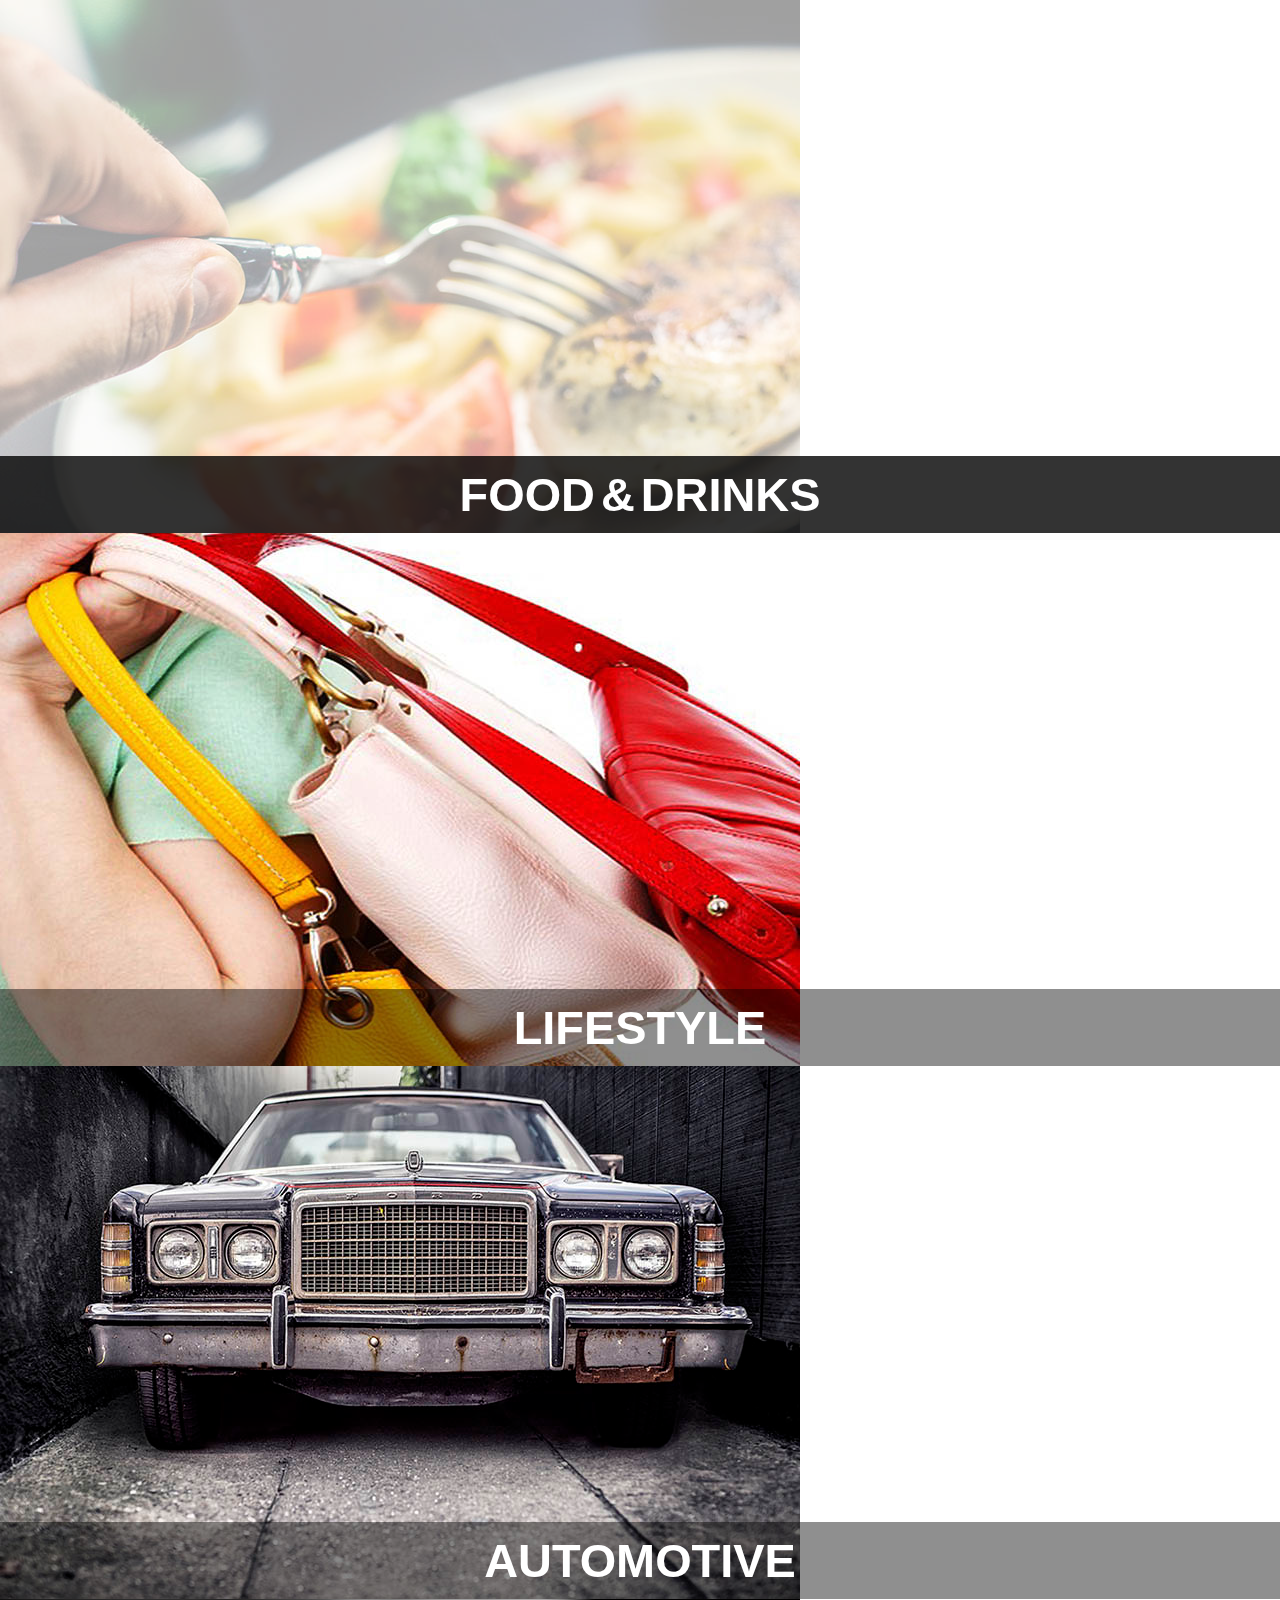
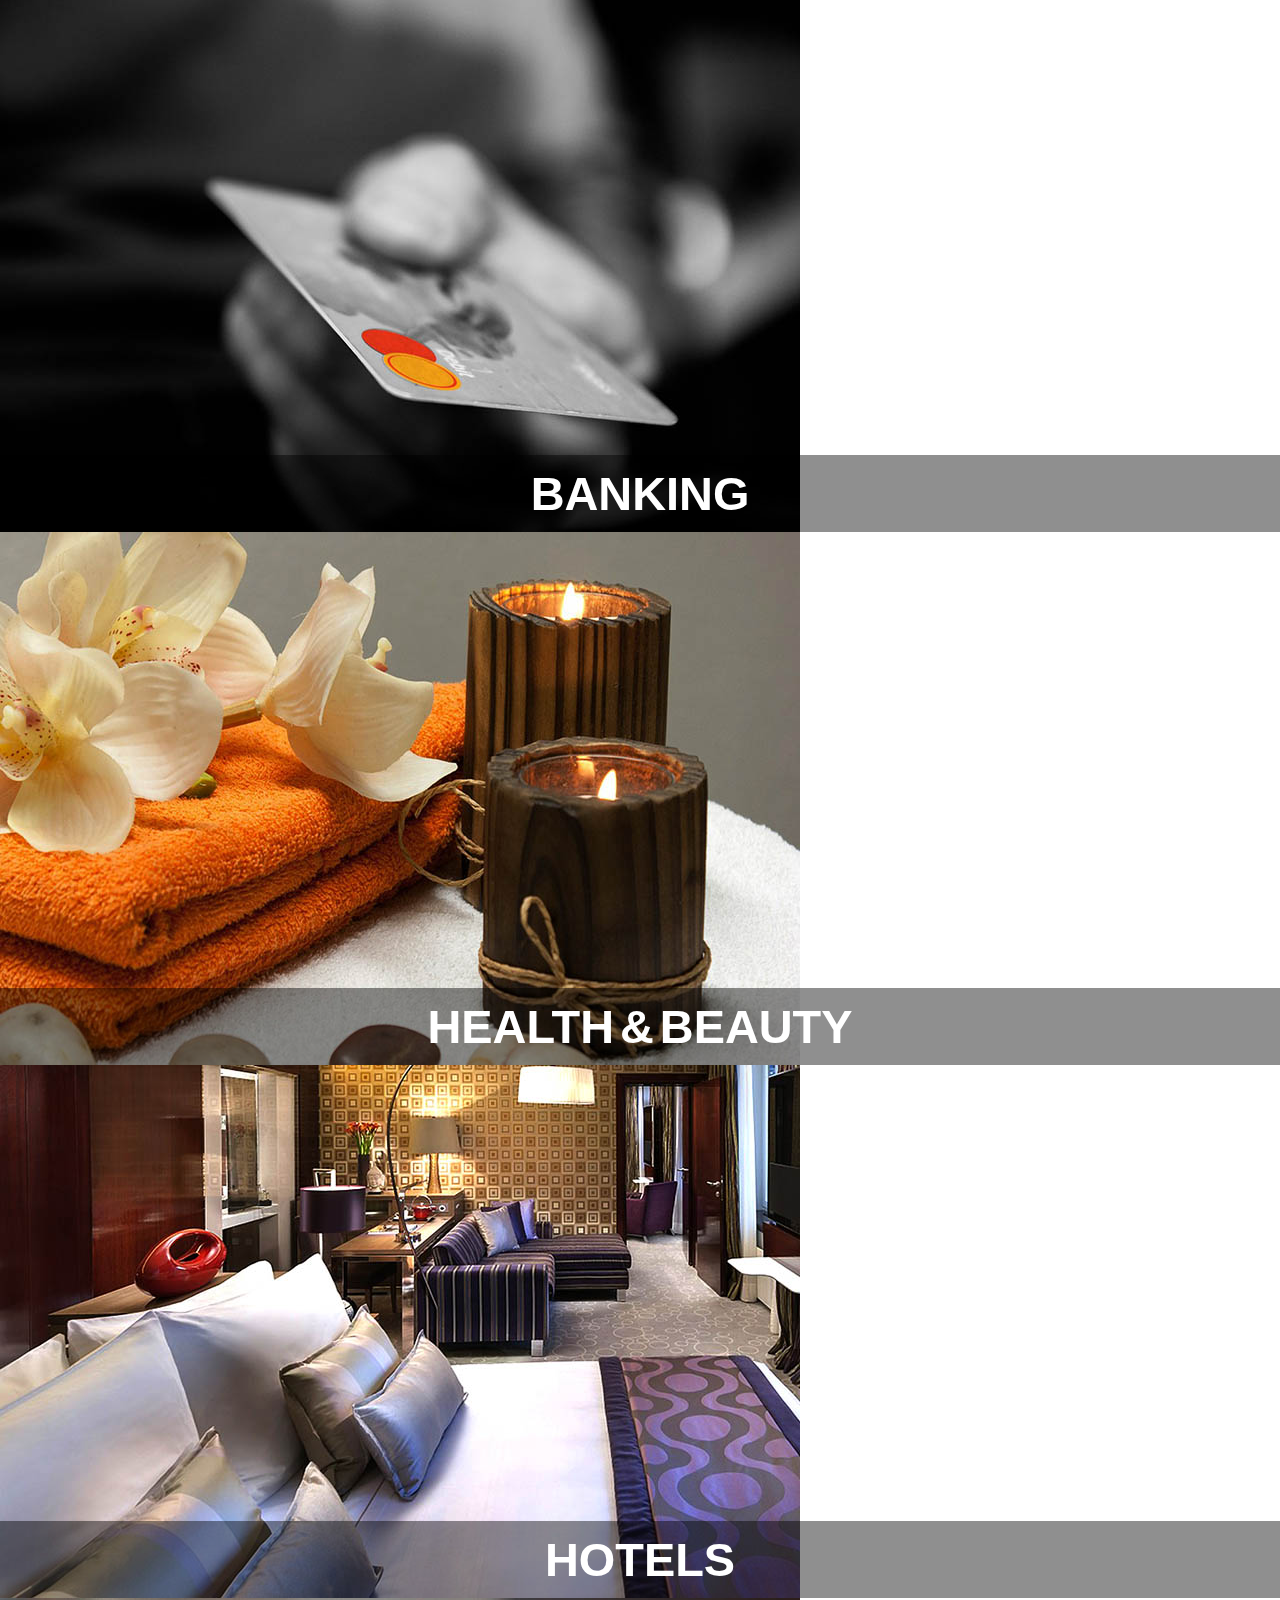
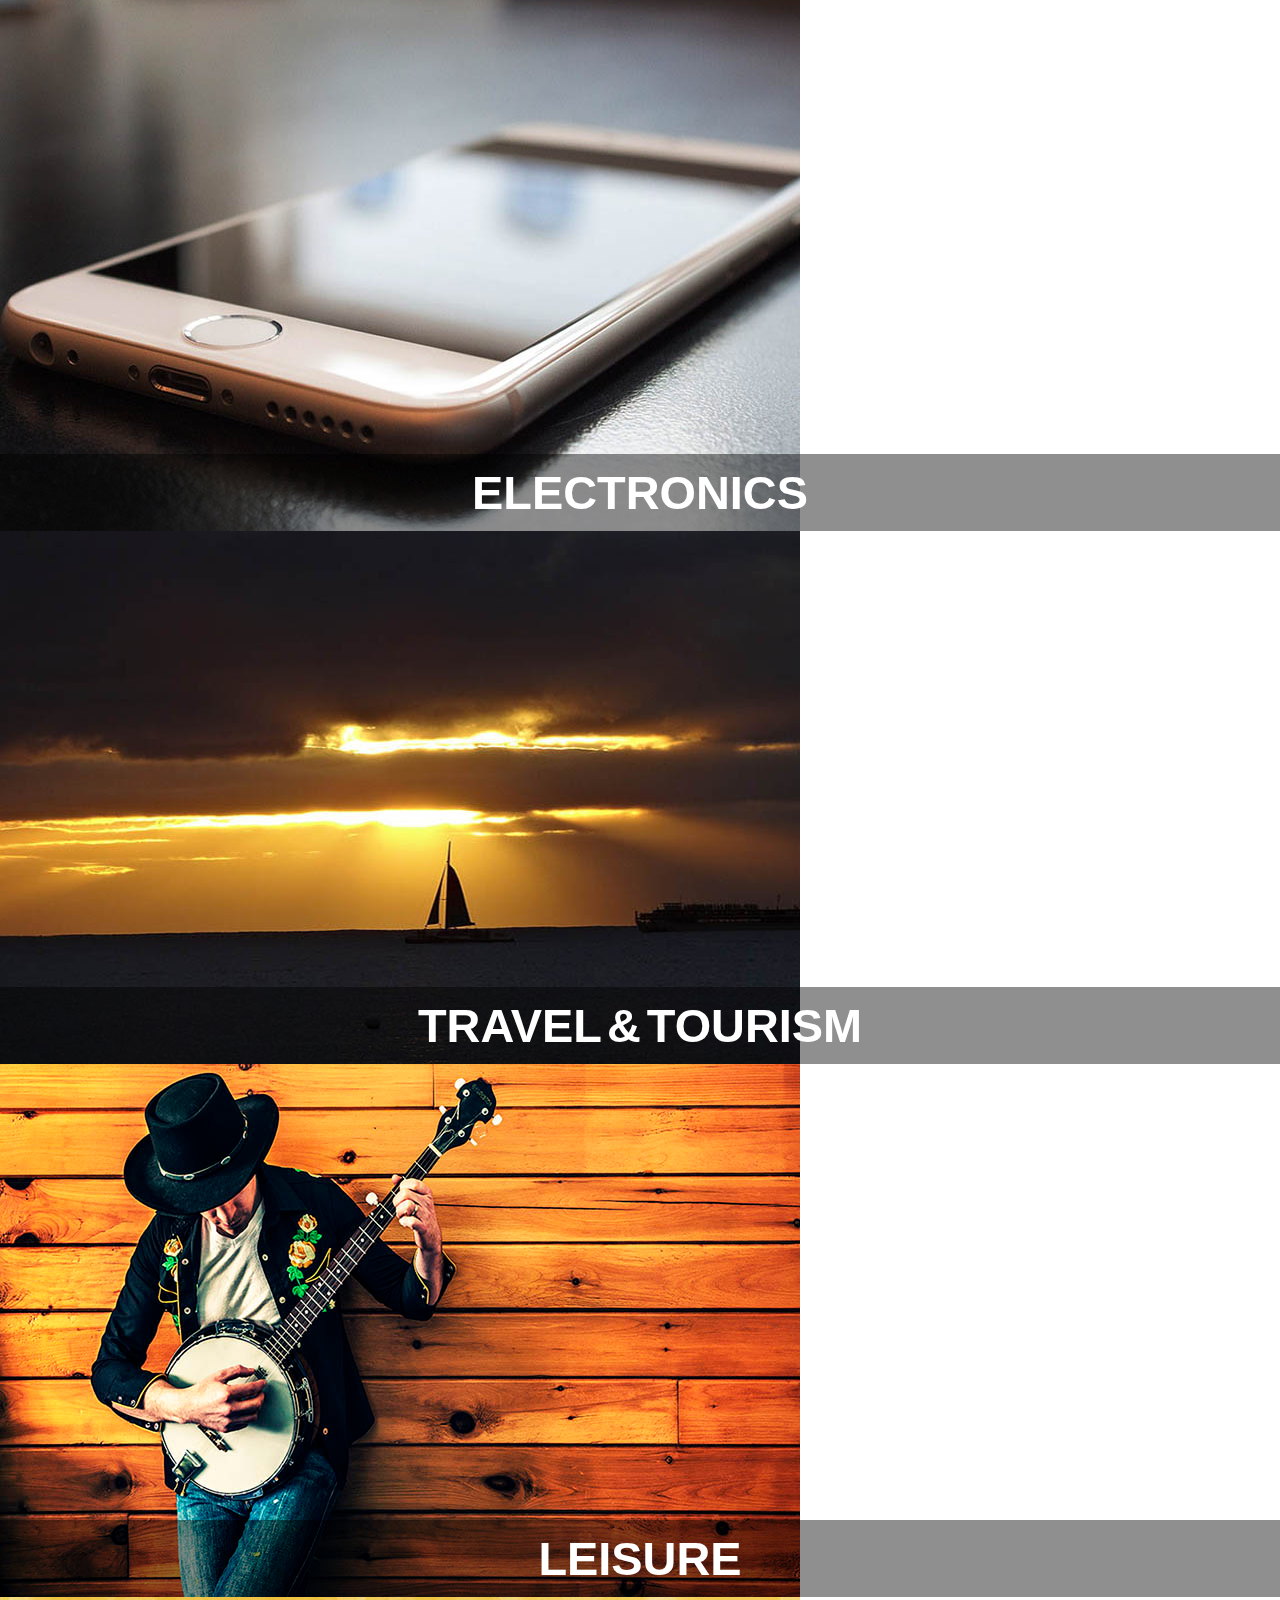
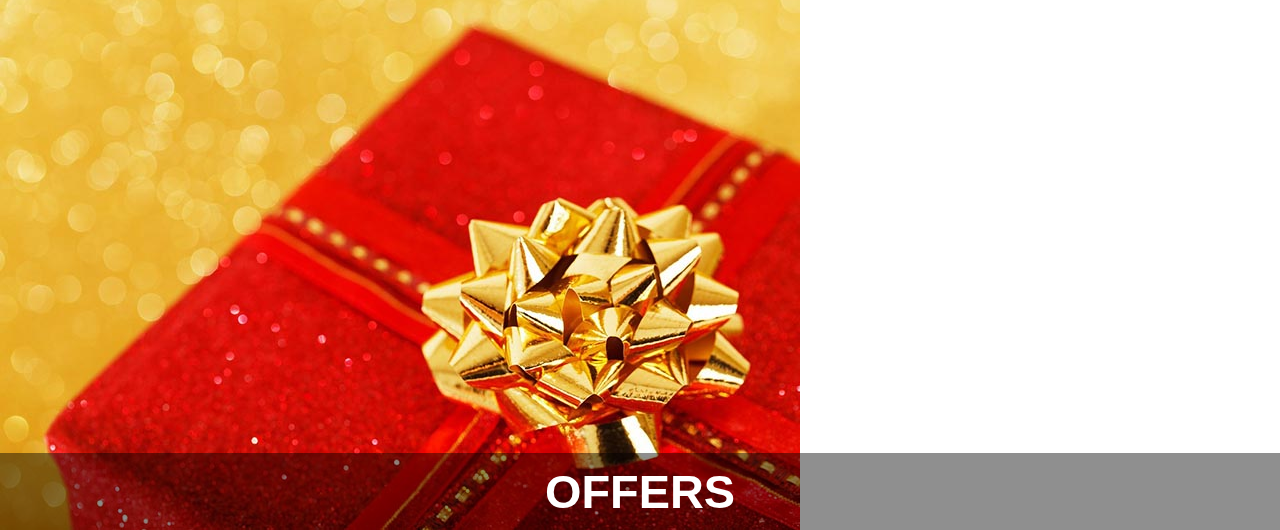
<file: index.html>
﻿<!DOCTYPE html>
<html lang="en">
<head>
    <meta charset="UTF-8" />
    <meta http-equiv="Content-Type" content="text/html; charset=utf-8" />
    <meta name="viewport" content="width=device-width, initial-scale=1, maximum-scale=1, user-scalable=no">
    <title>Boomz </title>




    <!-- bootstrap -->
    <link rel="stylesheet" href="assets/bootstrap/css/bootstrap.min.css" />

    <!-- animate.css -->
    <link rel="stylesheet" href="assets/animate/animate.css" />
    <link rel="stylesheet" href="assets/animate/set.css" />

    <!-- gallery -->
    <link rel="stylesheet" href="assets/gallery/blueimp-gallery.min.css">

 
 


    <link rel="stylesheet" href="assets/style.css">
     <script src="js/jquery-1.11.1.min.js"></script>
  
 
 
 
    
 
</head>

 

<body>







    <!-- works -->
    <div id="works" class=" clearfix grid">
        <figure class="effect-oscar  wowload fadeIn">
            <img onclick="window.location.href='list.html?secid=26&subsecid=161'" src="images/portfolio/1.jpg" alt="img01" />
            <figcaption>

                <h2>Food & Drinks</h2>

                <a onclick="window.location.href='list.html?secid=26&subsecid=161'" title="1" data-gallery>View more</a></p>            
        </figcaption>
        </figure>
        <figure class="effect-oscar  wowload fadeInUp">
            <img onclick="javascript:window.location.href='list.html?secid=29&subsecid=146'" src="images/portfolio/2.jpg" alt="img01" />
            <figcaption>
                <h2>Lifestyle</h2>

                <a onclick="javascript:window.location.href='list.html?secid=29&subsecid=146'" title="1" data-gallery>View more</a></p>            
        </figcaption>
        </figure>
        <figure class="effect-oscar  wowload fadeInUp">

            <img onclick="javascript:window.location.href='list.html?secid=31&subsecid=138'" src="images/portfolio/3.jpg" alt="img01" />
            <figcaption>
                <h2>Automotive</h2>

                <a onclick="javascript:window.location.href='list.html?secid=31&subsecid=138'" title="1" data-gallery>View more</a></p>            
        </figcaption>
        </figure>
        <figure class="effect-oscar  wowload fadeInUp">
            <img onclick="javascript:window.location.href='list.html?secid=33&subsecid=201'" src="images/portfolio/4.jpg" alt="img01" />
            <figcaption>

                <h2>Banking</h2>

                <a onclick="javascript:window.location.href='list.html?secid=33&subsecid=201'" title="1" data-gallery>View more</a></p>            
        </figcaption>
        </figure>
        <figure class="effect-oscar  wowload fadeInUp">
            <img onclick="javascript:window.location.href='list.html?secid=28&subsecid=131'" src="images/portfolio/5.jpg" alt="img01" />
            <figcaption>

                <h2>Health & Beauty</h2>

                <a onclick="javascript:window.location.href='list.html?secid=28&subsecid=131'" title="1" data-gallery>View more</a></p>            
        </figcaption>
        </figure>

        <figure class="effect-oscar  wowload fadeInUp">
            <img onclick="javascript:window.location.href='list.html?secid=27&subsecid=156'" src="images/portfolio/6.jpg" alt="img01" />
            <figcaption>

                <h2>Hotels</h2>

                <a onclick="javascript:window.location.href='list.html?secid=27&subsecid=156'" title="1" data-gallery>View more</a></p>            
        </figcaption>
        </figure>
        <figure class="effect-oscar  wowload fadeInUp">
            <img onclick="javascript:window.location.href='list.html?secid=22&subsecid=143'" src="images/portfolio/7.jpg" alt="img01" />
            <figcaption>
                <h2>Electronics</h2>

                <a onclick="javascript:window.location.href='list.html?secid=22&subsecid=143'" title="1" data-gallery>View more</a></p>            
        </figcaption>
        </figure>
        <figure class="effect-oscar  wowload fadeInUp">
            <img onclick="javascript:window.location.href='list.html?secid=30&subsecid=163'" src="images/portfolio/8.jpg" alt="img01" />
            <figcaption>
                <h2>Travel & Tourism</h2>

                <a onclick="javascript:window.location.href='list.html?secid=30&subsecid=163'" title="1" data-gallery>View more</a></p>            
        </figcaption>
        </figure>
        <figure class="effect-oscar  wowload fadeInUp">
            <img onclick="javascript:window.location.href='list.html?secid=21&subsecid=124'" src="images/portfolio/9.jpg" alt="img01" />
            <figcaption>
                <h2>Leisure</h2>

                <a onclick="javascript:window.location.href='list.html?secid=21&subsecid=124'" title="1" data-gallery>View more</a></p>            
        </figcaption>
        </figure>
        <figure class="effect-oscar  wowload fadeInUp">
            <img onclick="javascript:window.location.href='offers-list.html'" src="images/portfolio/10.jpg" alt="img01" />
            <figcaption>
                <h2>Offers</h2>

                <a onclick="javascript:window.location.href='offers-list.html'" title="1" data-gallery>View more</a></p>            
        </figcaption>
        </figure>





    </div>
    <!-- works -->















    <!-- jquery -->

</body>
</html>
</file>
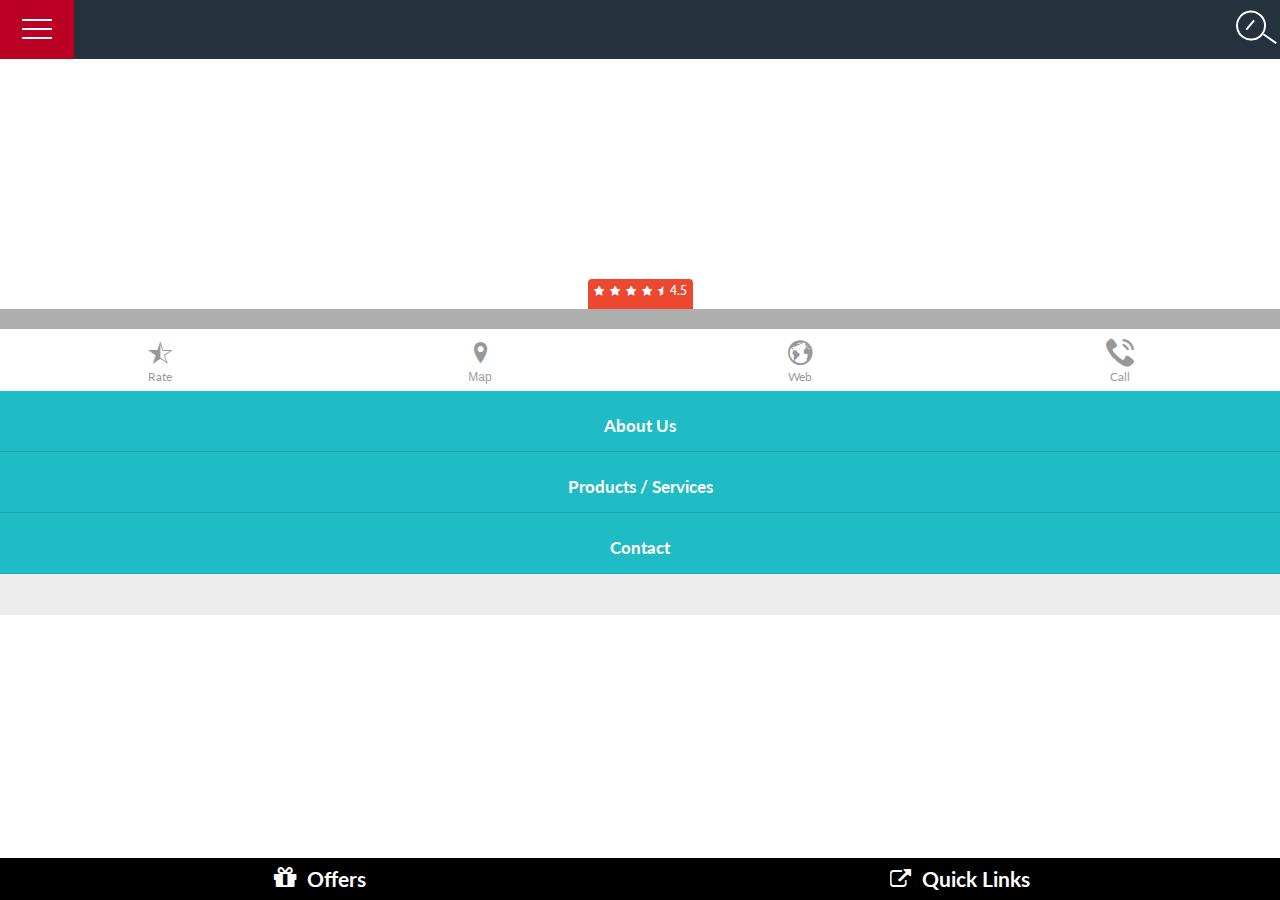
<file: details.html>
<!doctype html>
<html>
<head>
    <meta charset="utf-8">

    <link rel="stylesheet" href="css/style.css">
    <link rel="stylesheet" href="lib/onsen/css/onsenui.css">
    <link rel="stylesheet" href="styles/onsen-css-components-blue-basic-theme.css">
    <link rel="stylesheet" href="style.css">
     
    <link rel="stylesheet" href="css/berry.css">
    <link rel="stylesheet" href="css/bootstrap.css">



    <script src="lib/onsen/js/angular/angular.js"></script>
    <script src="lib/onsen/js/onsenui.js"></script>
    <script type="text/javascript" src="js/modernizr.custom.32033.js"></script>
    <script src="js/jquery-1.11.1.min.js"></script>





    <script>
        ons.bootstrap();
    </script>

     <script type="text/javascript">
         $(document).ready(function () {
             $.getJSON('http://boomzbahrain.com/json/offercount.ashx?callback=?').done(function (data) {
                 $("#count").append(data[0].count);
             });

             $("#imgico").attr("src", 'images/ico' + querystring('secid') + '.png');


             $.getJSON('http://www.boomzbahrain.com/json/companydetails.ashx?profileid=' + querystring('profileid') + '&callback=?', function (data) {
                 $.each(data, function (key, value) {
                     if (data[key].Paid == true) {
                         $('.card').append("<img style='width:100%; height:250px;' src='http://www.boomzbahrain.com/company/" + data[key].ProfileID + "/logo" + data[key].LogoExtension + "'>");
                             
                     }
                     else {
                       //  $('.card').hide();// add dummy pic here
                     }
                     $('.card-name').append("" + data[key].Title + "");
                     $('.callemail').append("<div class='right'><a href='tel:" + data[key].Phone + "'><img class='right' style='margin:5px 0 0 0; width:30px; height:30px;' src='images/phoneicon.png'></a>&nbsp;&nbsp;<a href='mailto:" + data[key].EmailID + "'><img class='right' style='margin:5px 5px 0 0; width:30px; height:30px;' src='images/mailicon.png'></a></div> ");
                     $('#location').append("<b>Phone</b>: " + data[key].Phone + "<br /><b>Location</b>: " + data[key].Location + "<br /><b>Email</b>: <a class='listemail' href='mailto:" + data[key].EmailID + "'>" + data[key].EmailID + "</a><br> ");
                     if (data[key].Website != null) {
                         $('#web').attr('href', data[key].Website) 
                     }
                     $('#map,.mapx').on('click', function () { window.location.href = 'https://maps.google.com/maps?q=' + data[key].Location + ',+bahrain&hl=en&sll=37.424915,-122.072205&sspn=0.07975,0.169086&hnear=' + data[key].Location + ',Bahrain&t=m&z=14' });
                     
                     $('#telep').attr("href", "tel:" + data[key].Phone + "");

                     $('#brief').append("" + data[key].ShortDesc + "");
                     if (data[key].HomePage != null) {
                         $('#aboutus').append("" + data[key].HomePage + "");
                     }

                     if (data[key].ProductsServices != null) {
                         $('#products').append("" + data[key].ProductsServices + "");
                     }

                     $('#offer').attr("href", "offers.html?profileid=" + querystring('profileid'));

                     $.getJSON('http://www.boomzbahrain.com/json/getpagetitle.ashx?secid=' + data[key].SecID + '&subsecid=' + data[key].SubSecID + '&callback=?').done(function (data2) {
            
                         var pagetitle = data2[0].title.split('/');
                         $(".headertitle").append('' + pagetitle[1] + '');
                     });


                     $("#back").click(function () {
                         window.location.href = 'section.html?secid=' + data[key].SecID + '&subsecid=' + data[key].SubSecID + '';
                     });
                     $('#loading').hide();
                 });

             });
           


         });





         //
         var reviews = "";

         $.getJSON('http://www.boomzbahrain.com/json/companyreviews.ashx?coid=' + querystring('profileid') + '&callback=?', function (data) {
             $.each(data, function (key, value) {

                 reviews = ' <div class="review"> \
                                <div class="row"> \
                                    <div class="col-size-1"> \
                                        <div class="review-person"> \
                                            <img src="images/reviews.png" alt="" class="img-responsive"> \
                                        </div> \
                                    </div> \
                                    <div class="col-xs-9"> \
                                        <div class="review-comment"> \
                                            <h3>" ' + data[key].Review + ' "</h3> \
                                            <p>     ' + data[key].Name + '           <span> ';

                 for(o=1;o<=data[key].Rating;o++){
                     reviews +=' <i class="fa fa-star fa-lg"></i>';
                 
                 }
                 for(o=1;o<=5-data[key].Rating;o++){
                     reviews += '<i class="fa fa-star-o fa-lg"></i>';
                 }

                 reviews +=' </span> \
                                            </p> \
                                        </div> \
                                    </div> \
                                </div> \
                            </div>';

                 $("#reviewsx").append(reviews);

             });
         });



         function querystring(key) {
             var re = new RegExp('(?:\\?|&)' + key + '=(.*?)(?=&|$)', 'gi');
             var r = [], m;
             while ((m = re.exec(document.location.search)) != null) r.push(m[1]);
             return r;
         }

    </script>

</head>
<body>


    <header class="hfixed">
        <nav class="navbar" role="navigation">


               <form action='search.html' id="searchform">
                <label class='sr-only' for='q'>Search</label>
                <input id='keyword' name='keyword' placeholder='Search Here' type='search'>
                <button id="search" type='submit'>
                    <span class='sr-only'>Search</span>
                </button>
            </form>


        </nav>
    </header>
    <script>
     
            //if (("button#search.submit").val() != '') {
            //    window.location.href = "search.html?keyword=" + $("#keyword").val();
            //}
    </script>

    <div class="panel panel-white left">
        <!-- Overlay div -->
        <!-- Animated button -->
        <a class="ninja-btn" title="menu"><span></span></a>
        <!-- Menu list -->
  <ul>
      
    <li class="menu-label">Boomz</li>
    <li class="active"><a onclick="window.location.href='index.html'">Categories</a></li>
      <li class="active"><a onclick="window.location.href='offers-list.html'">Offers</a></li>
      <li class="active" style="height:35px"><a onclick="window.location.href='quick.html'">Quick Links</a></li>
 
     
      <li class="active" style="height:35px"><a target="_blank" href="https://www.facebook.com/boomzbahrain"><i style="font-size:25px; color:#ededed" class="fa fa-facebook-square"></i> </a></li>
      <li class="active"  style="height:35px"><a href="tel:17004879"><i style="font-size:25px; color:#ededed" class="fa fa-phone-square"></i></a></li>
      <li class="active" style="height:35px"><a href="mailto:info@elandc.net" ><i style="font-size:25px; color:#ededed" class="fa fa-envelope"></i> </a></li>
      <li class="active" style="height:35px"><a href="http://www.boomzbahrain.com" target="_blank"><i style="font-size:25px; color:#ededed" class="fa fa-globe"></i> </a></li>
      

      
      <li class="active">elanDc Wll&#8482;<br>
          Bahrain 

      </li>
      <li> <img src="images/logo.png" /></li>
  </ul>
    </div>



    <div class="wrapper">


        <div class="card" style="overflow:hidden;height:250px">
            

            
         

        </div>
         

        <div class="rating">
           
            <div class="rating-num">
                <ons-icon icon="fa-star" fixed-width="false"></ons-icon>
                <ons-icon icon="fa-star" fixed-width="false"></ons-icon>
                <ons-icon icon="fa-star" fixed-width="false"></ons-icon>
                <ons-icon icon="fa-star" fixed-width="false"></ons-icon>
                <ons-icon icon="fa-star-half" fixed-width="false"></ons-icon>
                4.5
       
            </div>
         
        </div>
        
           <div style="clear:both;" class="card-name"></div>

        <ons-list class="detailsbar" style="border-top: none"><ons-list-item style="line-height: 1; padding: 0;">
          <ons-row class="action">

            <ons-col class="action-col">
            <a onclick="javascript:window.location.href='rating.html?coid=' + querystring('profileid') + ''">
              <div class="action-icon"><ons-icon icon="ion-ios7-star-half"></ons-icon></div>
              <div class="action-label">Rate</div>
              </a>
            </ons-col>
            
            <ons-col class="action-col">
              <div  class="mapx action-icon"><ons-icon icon="ion-location"></ons-icon></div>
              <div id="map" class="action-label">Map</div>
            </ons-col>

            <ons-col class="action-col">
              <a id="web" target="_blank"><div class="action-icon"><ons-icon icon="ion-earth"></ons-icon></div>
              <div class="action-label">Web</div></a>
            </ons-col>

            

            <ons-col class="action-col">
              <a id="telep"><div class="action-icon"><ons-icon icon="ion-android-call"></ons-icon></div>
              <div class="action-label">Call</div></a>
            </ons-col>

          </ons-row>
        </ons-list-item></ons-list>

        <div class="acc-container">
            <div class="acc-btn">
                <h1>About Us</h1>
            </div>
            <div class="acc-content">
                <div class="acc-content-inner" id="aboutus">
                     
                </div>
            </div>

            <div class="acc-btn">
                <h1>Products / Services</h1>
            </div>
            <div class="acc-content">
                <div class="acc-content-inner" id="products">
                      </div>
            </div>

            <div class="acc-btn">
                <h1>Contact</h1>
            </div>
            <div class="acc-content">
                <div class="acc-content-inner" id="location">
                </div>
            </div>


        </div>
        <!--end .accordion-->
        <section id="reviews">
            <div class="container">

                <div class="row">
                    <div class="col-md-10 col-md-push-1">
                        <div id="reviewsx" class="review-filtering">
                           
                           


                        </div>
                    </div>
                </div>
            </div>
        </section>

        <section id="getApp">
            <div class="container-fluid navbar-fixed-bottom getApp">


                <div class="row">
                    <div class="col-md-12">

                <div class="platforms">
                              <a href="offers-list.html" class="btn btn-primary pull-left inverse  sp-effect1 animated fadeInLeft">
                                <i class="fa fa-gift fa-2x  m-right"></i>
                            
                                <b class="fa-23x">Offers</b>
                            </a>
                            
                                <a href="quick.html" class="btn btn-primary pull-right inverse  sp-effect2 animated fadeInRight">
                                    <i class="fa  fa-external-link fa-23x m-right"></i>
                                    <b class="fa-23x">Quick Links</b>
                                </a>
                        </div>

                    </div>
                </div>



            </div>
        </section>
    </div>



    <script src="js/accor.js"></script>
    <script src="js/index.js"></script>
    <script src="js/jquery-ui.min.js"></script>


</body>
</html>
</file>
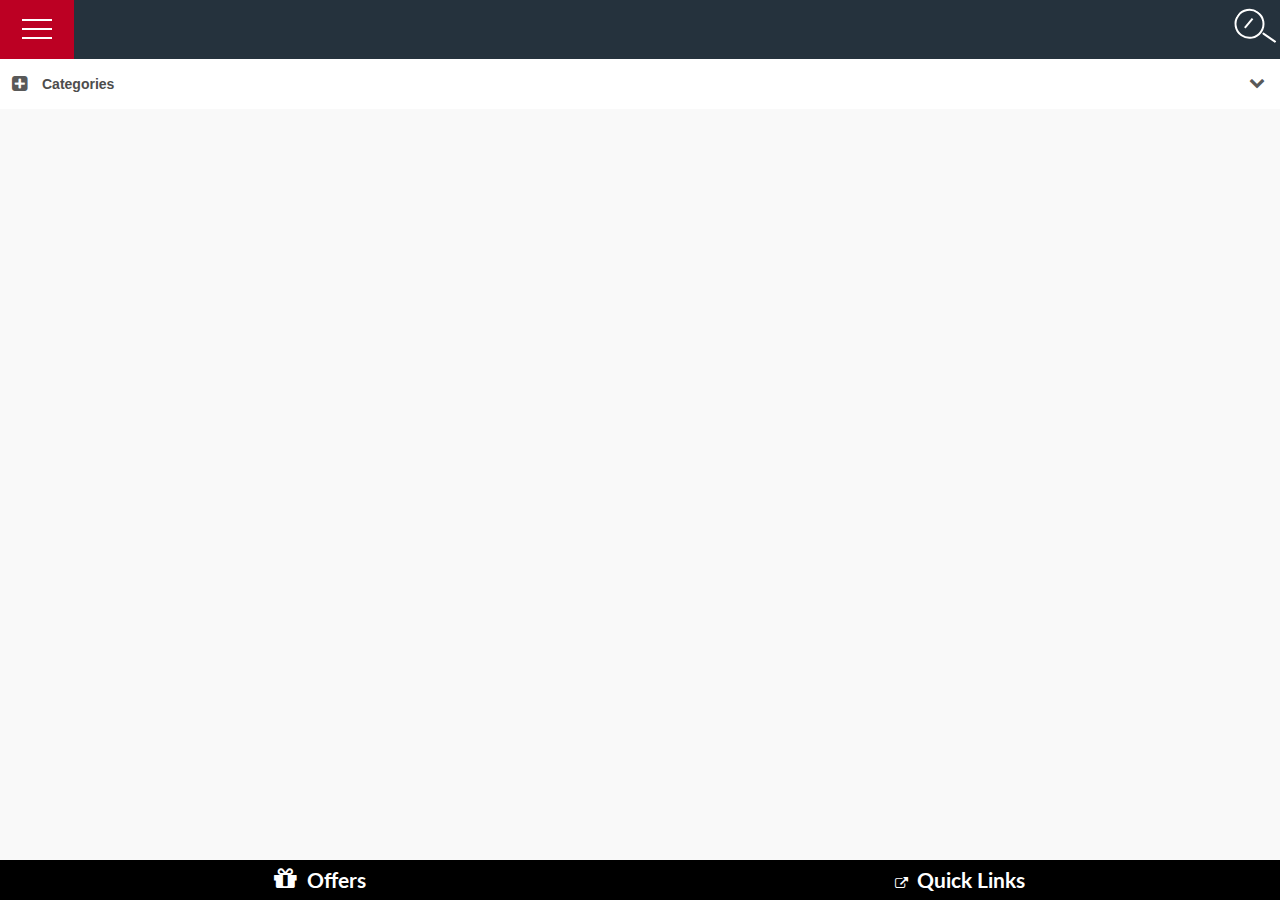
<file: offers-list.html>
<!DOCTYPE html>
<html>

  <head>
    <meta charset="utf-8">
      <link rel="stylesheet" href="lib/onsen/css/onsenui.css">
      <link rel="stylesheet" href="styles/onsen-css-components-blue-basic-theme.css">
      <link rel="stylesheet" href="css/bootstrap.css">
      <link rel="stylesheet" href="css/berry.css">
      <link rel="stylesheet" href="css/animate.css">
      <link rel="stylesheet" href="css/font-awesome.min.css">
      <link rel="stylesheet" href="css/slick.css">
      <link rel="stylesheet" href="js/rs-plugin/css/settings.css">

      <link rel="stylesheet" href="style.css">
      <link rel="stylesheet" href="css/style.css">



      <script src="lib/onsen/js/angular/angular.js"></script>
      <script src="lib/onsen/js/onsenui.js"></script>

      <script src="js/jquery-1.11.1.min.js"></script>

      <script type="text/javascript" src="js/modernizr.custom.32033.js"></script>
     
    <script>
        ons.bootstrap();


        var rowcontent = '';
        $.getJSON('http://www.boomzbahrain.com/json/getoffersnew.ashx?secid=' + querystring('secid') + '&profileid=' + querystring('profileid') + '&callback=?', function (data) {
            $.each(data, function (key, value) {
                rowcontent = '<li class="product_item"><div class="product_sale"></div>';
                rowcontent += '<div class="product_image"><a href="offers.html?profileid=' + data[key].CompanyID + '&secid"><img src="http://boomzbahrain.com/app/offers/' + data[key].OfferID + data[key].DocExtension + '" alt=""></a></div>';
                rowcontent += '<div class="product_values"><div class="product_title"><h5>' + data[key].Title + '</h5></div>';
                rowcontent += '<div class="product_price"><span class="price_old">' + ParseJsonDate(data[key].startdate) + '</span><span class="product_rating clear"></span></div>';
                rowcontent += '<div class="product_desc"><p class="truncate clear">' + data[key].Details + '</p></div>';
                rowcontent += '<div class="product_buttons"><button class="pink product_heart bottomp"><i class="fa fa-eye"></i><br style="clear:both"> <p>' + data[key].views + '</p></button><button  onclick=window.location.href="details.html?profileid=' + data[key].CompanyID + '"  class="green product_compare"><i style="font-size:1em;" class="fa fa-external-link"></i></button></a>';
                rowcontent += '<button onclick=window.location.href="rating.html?coid=' + data[key].CompanyID + '" class="purple add_to_cart"><i class="fa fa-star"></i></button></div></div></li>';
                $('#dataitems').append(rowcontent);
            });
            $('#loading').hide();

        });


        $.getJSON('http://www.boomzbahrain.com/json/getsections.ashx?1=2&callback=?', function (data) {

            $.each(data, function (key, value) {
                $('.submenu').append('<li><a href="offers-list.html?secid=' + data[key].SecID + '">' + data[key].Section + '</a></li>');
            });

        });




        function querystring(key) {
            var re = new RegExp('(?:\\?|&)' + key + '=(.*?)(?=&|$)', 'gi');
            var r = [], m;
            while ((m = re.exec(document.location.search)) != null) r.push(m[1]);
            return r;
        }

        function ParseJsonDate(dateString) {
            var milli = dateString.replace(/\/Date\((-?\d+)\)\//, '$1');
            var date = new Date(parseInt(milli));
            var date2 = String(date).substring(0, 16);
            return date2;
        }

        $(".rthumbnail").delay(2000).fadeIn(1000);


    </script>
  </head>

<body>
        <ons-page>
      <header class="hfixed wsub">
<nav class="navbar" role="navigation">


     <form action='search.html' id="searchform">
                <label class='sr-only' for='q'>Search</label>
                <input id='keyword' name='keyword' placeholder='Search Here' type='search'>
                <button id="search" type='submit'>
                    <span class='sr-only'>Search</span>
                </button>
            </form>


            </nav>
</header>
   
   
    <div class="panel panel-white left">
  <!-- Overlay div -->
  <!-- Animated button -->
  <a class="ninja-btn" title="menu" onclick="window.location.href='index.html'"><span></span></a>
  <!-- Menu list -->
  <ul>
      
    <li class="menu-label">Boomz</li>
    <li class="active"><a onclick="window.location.href='index.html'">Categories</a></li>
      <li class="active"><a onclick="window.location.href='offers-list.html'">Offers</a></li>
      <li class="active" style="height:35px"><a onclick="window.location.href='quick.html'">Quick Links</a></li>
 
     
      <li class="active" style="height:35px"><a target="_blank" href="https://www.facebook.com/boomzbahrain"><i style="font-size:25px; color:#ededed" class="fa fa-facebook-square"></i> </a></li>
      <li class="active"  style="height:35px"><a href="tel:17004879"><i style="font-size:25px; color:#ededed" class="fa fa-phone-square"></i></a></li>
      <li class="active" style="height:35px"><a href="mailto:info@elandc.net" ><i style="font-size:25px; color:#ededed" class="fa fa-envelope"></i> </a></li>
      <li class="active" style="height:35px"><a href="http://www.boomzbahrain.com" target="_blank"><i style="font-size:25px; color:#ededed" class="fa fa-globe"></i> </a></li>
      

      
      <li class="active">elanDc Wll&#8482;<br>
          Bahrain 

      </li>
      <li> <img src="images/logo.png" /></li>
  </ul>
</div>
     


            <section id="subcat">
        

	<ul id="subdown" class="subdown">
		<li>
			<div class="link"><i class="fa fa-plus-square"></i> Categories<i class="fa fa-chevron-down"></i></div>
			<ul class="submenu">
				 
			</ul>
		</li>
	

	
	</ul>
        </section>
             <div class="wrapper">
                    <link rel="stylesheet" href="css/style2.css">
               
<div class="product_grid">
  <ul id="dataitems"  class="product_list list">

 

     
  </ul>
</div>
                 </div>
   </ons-page>

    <section id="getApp">
            <div class="container-fluid navbar-fixed-bottom getApp">
                
                
                <div class="row">
                    <div class="col-md-12">
                        
                        <div class="platforms">
                              <a href="offers-list.html" class="btn btn-primary pull-left inverse  sp-effect1 animated fadeInLeft">
                                <i class="fa fa-gift fa-2x  m-right"></i>
                            
                                <b class="fa-23x">Offers</b>
                            </a>
                            
                                <a href="quick.html" class="btn btn-primary pull-right inverse  sp-effect2 animated fadeInRight">
                                    <i class="fa  fa-external-link fa-23x m-right"></i>
                                    <b class="fa-23x">Quick Links</b>
                                </a>
                        </div>

                    </div>
                </div>

                

            </div>
        </section>


   <script src="js/index.js"></script>


</body>

</html>
</file>
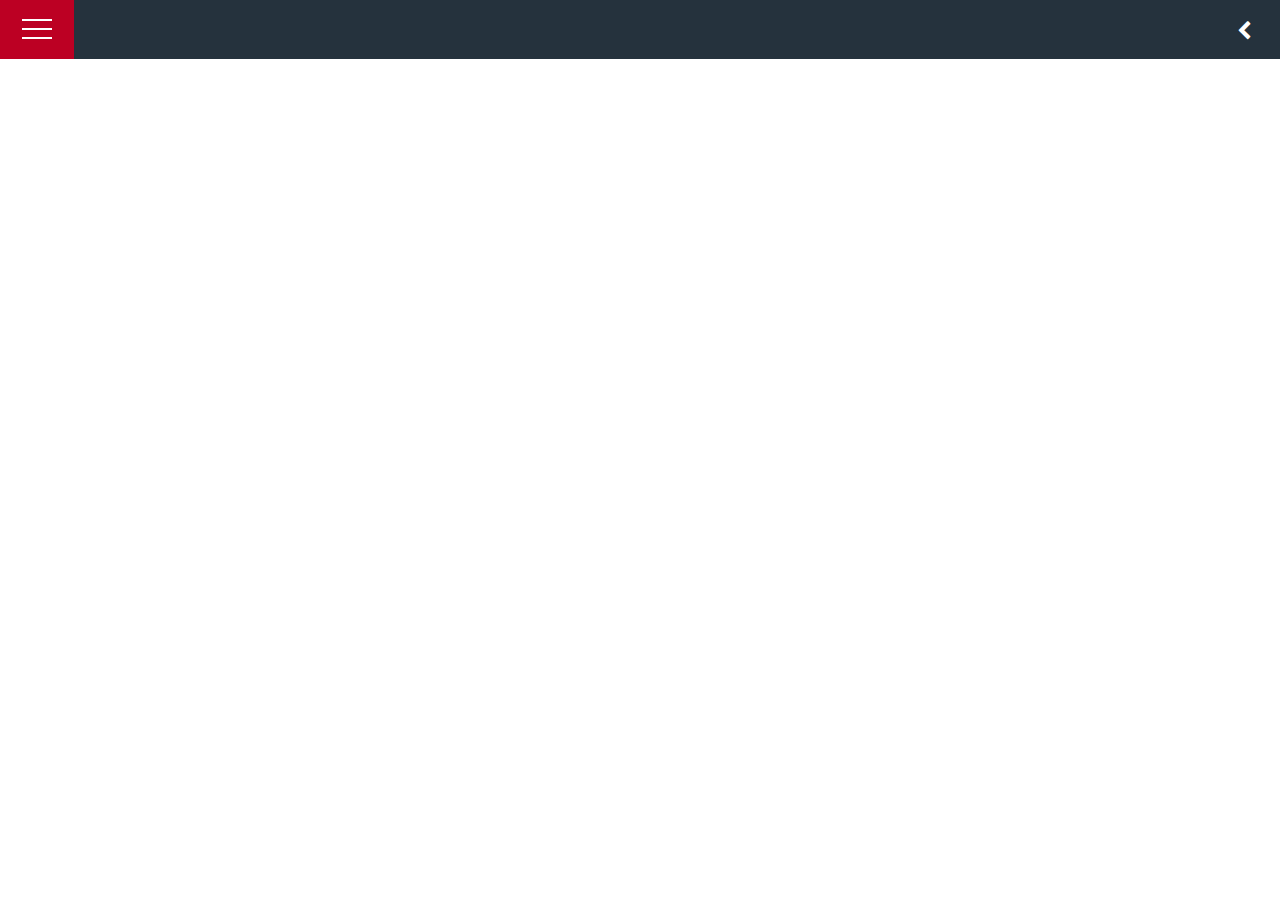
<file: offers.html>
<!DOCTYPE html>
<html>

<head>

  <meta charset="UTF-8">

  <title>Boomz</title>
 
  <link rel='stylesheet prefetch' href='gallery/photoswipe.css'>
<link rel='stylesheet prefetch' href='gallery/default-skin/default-skin.css'>
            <link rel="stylesheet" href="css/font-awesome.min.css">
              <link rel="stylesheet" href="style.css">
               <link rel="stylesheet" href="css/style.css">
     <link rel="stylesheet" href="css/berry.css">
    <link rel="stylesheet" href="css/bootstrap.css">

	
</head>

 
  <body>
     
 
      <header class="hfixed">
<nav class="navbar" role="navigation">

  
  <div onclick="window.location.href='offers-list.html'"><i class="fa fa-chevron-left" style="color:white; float:right; margin:20px 25px 0 0;font-size:20px;" ></i></div> 
            </nav>   
</header>
   
   
    <div class="panel panel-white left">
  <!-- Overlay div -->
  <!-- Animated button -->
  <a class="ninja-btn" title="menu"><span></span></a>
  <!-- Menu list -->
  <ul>
      
    <li class="menu-label">Boomz</li>
    <li class="active"><a onclick="window.location.href='index.html'">Categories</a></li>
      <li class="active"><a onclick="window.location.href='offers-list.html'">Offers</a></li>
      <li class="active" style="height:35px"><a onclick="window.location.href='quick.html'">Quick Links</a></li>
 
     
      <li class="active" style="height:35px"><a target="_blank" href="https://www.facebook.com/boomzbahrain"><i style="font-size:25px; color:#ededed" class="fa fa-facebook-square"></i> </a></li>
      <li class="active"  style="height:35px"><a href="tel:17004879"><i style="font-size:25px; color:#ededed" class="fa fa-phone-square"></i></a></li>
      <li class="active" style="height:35px"><a href="mailto:info@elandc.net" ><i style="font-size:25px; color:#ededed" class="fa fa-envelope"></i> </a></li>
      <li class="active" style="height:35px"><a href="http://www.boomzbahrain.com" target="_blank"><i style="font-size:25px; color:#ededed" class="fa fa-globe"></i> </a></li>
      

      
      <li class="active">elanDc Wll&#8482;<br>
          Bahrain 

      </li>
      <li> <img src="images/logo.png" /></li>
  </ul>
</div>
     


    <div class="wrapper" >
  <div   class="my-simple-gallery" itemscope itemtype="http://schema.org/ImageGallery"></div>


<!-- Root element of PhotoSwipe. Must have class pswp. -->
<div class="pswp" tabindex="-1" role="dialog" aria-hidden="true">

    <!-- Background of PhotoSwipe. 
         It's a separate element, as animating opacity is faster than rgba(). -->
    <div class="pswp__bg"></div>

    <!-- Slides wrapper with overflow:hidden. -->
    <div class="pswp__scroll-wrap">

        <!-- Container that holds slides. PhotoSwipe keeps only 3 slides in DOM to save memory. -->
        <!-- don't modify these 3 pswp__item elements, data is added later on. -->
        <div class="pswp__container">
            <div class="pswp__item"></div>
            <div class="pswp__item"></div>
            <div class="pswp__item"></div>
        </div>

        <!-- Default (PhotoSwipeUI_Default) interface on top of sliding area. Can be changed. -->
        <div class="pswp__ui pswp__ui--hidden">

            <div class="pswp__top-bar">

                <!--  Controls are self-explanatory. Order can be changed. -->

                <div class="pswp__counter"></div>

                <button  class="pswp__button pswp__button--close" title="Close (Esc)"></button>

                <button class="pswp__button pswp__button--share" title="Share"></button>

                <button class="pswp__button pswp__button--fs" title="Toggle fullscreen"></button>

                <button class="pswp__button pswp__button--zoom" title="Zoom in/out"></button>

                <!-- Preloader demo http://codepen.io/dimsemenov/pen/yyBWoR -->
                <!-- element will get class pswp__preloader--active when preloader is running -->
                <div class="pswp__preloader">
                    <div class="pswp__preloader__icn">
                      <div class="pswp__preloader__cut">
                        <div class="pswp__preloader__donut"></div>
                      </div>
                    </div>
                </div>
            </div>

            <div class="pswp__share-modal pswp__share-modal--hidden pswp__single-tap">
                <div class="pswp__share-tooltip"></div> 
            </div>

          <!--  <button class="pswp__button pswp__button--arrow--left" title="Previous (arrow left)">
            </button>

            <button class="pswp__button pswp__button--arrow--right" title="Next (arrow right)">
            </button>-->

            <div class="pswp__caption">
                <div class="pswp__caption__center"></div>
            </div>

          </div>

        </div>

</div>
</div>
<script>
var initPhotoSwipeFromDOM = function(gallerySelector) {

	// parse slide data (url, title, size ...) from DOM elements 
	// (children of gallerySelector)
	var parseThumbnailElements = function(el) {
	    var thumbElements = el.childNodes,
	        numNodes = thumbElements.length,
	        items = [],
	        figureEl,
	        childElements,
	        linkEl,
	        size,
	        item;

	    for(var i = 0; i < numNodes; i++) {


	        figureEl = thumbElements[i]; // <figure> element

	        // include only element nodes 
	        if(figureEl.nodeType !== 1) {
				continue;
	        }

			linkEl = figureEl.children[0]; // <a> element
			
	        size = linkEl.getAttribute('data-size').split('x');

	        // create slide object
	        item = {
				src: linkEl.getAttribute('href'),
				w: parseInt(size[0], 10),
				h: parseInt(size[1], 10)
	        };

	        

	        if(figureEl.children.length > 1) {
	        	// <figcaption> content
	          	item.title = figureEl.children[1].innerHTML; 
	        }
 
	        if(linkEl.children.length > 0) {
	        	// <img> thumbnail element, retrieving thumbnail url
				item.msrc = linkEl.children[0].getAttribute('src');
	        } 
	       
			item.el = figureEl; // save link to element for getThumbBoundsFn
	        items.push(item);
	    }

	    return items;
	};

	// find nearest parent element
	var closest = function closest(el, fn) {
	    return el && ( fn(el) ? el : closest(el.parentNode, fn) );
	};

	// triggers when user clicks on thumbnail
	var onThumbnailsClick = function(e) {
	    e = e || window.event;
	    e.preventDefault ? e.preventDefault() : e.returnValue = false;

	    var eTarget = e.target || e.srcElement;

	    var clickedListItem = closest(eTarget, function(el) {
	        return (el.tagName && el.tagName.toUpperCase() === 'FIGURE');
	    });

	    if(!clickedListItem) {
	        return;
	    }


	    // find index of clicked item
	    var clickedGallery = clickedListItem.parentNode,
	    	childNodes = clickedListItem.parentNode.childNodes,
	        numChildNodes = childNodes.length,
	        nodeIndex = 0,
	        index;

	    for (var i = 0; i < numChildNodes; i++) {
	        if(childNodes[i].nodeType !== 1) { 
	            continue; 
	        }

	        if(childNodes[i] === clickedListItem) {
	            index = nodeIndex;
	            break;
	        }
	        nodeIndex++;
	    }



	    if(index >= 0) {
	        openPhotoSwipe( index, clickedGallery );
	    }
	    return false;
	};

	// parse picture index and gallery index from URL (#&pid=1&gid=2)
	var photoswipeParseHash = function() {
		var hash = window.location.hash.substring(1),
	    params = {};

	    if(hash.length < 5) {
	        return params;
	    }

	    var vars = hash.split('&');
	    for (var i = 0; i < vars.length; i++) {
	        if(!vars[i]) {
	            continue;
	        }
	        var pair = vars[i].split('=');  
	        if(pair.length < 2) {
	            continue;
	        }           
	        params[pair[0]] = pair[1];
	    }

	    if(params.gid) {
	    	params.gid = parseInt(params.gid, 10);
	    }

	    if(!params.hasOwnProperty('pid')) {
	        return params;
	    }
	    params.pid = parseInt(params.pid, 10);
	    return params;
	};

	var openPhotoSwipe = function(index, galleryElement, disableAnimation) {
	    var pswpElement = document.querySelectorAll('.pswp')[0],
	        gallery,
	        options,
	        items;

		items = parseThumbnailElements(galleryElement);

	    // define options (if needed)
	    options = {
	        index: index,

			// define gallery index (for URL)
	        galleryUID: galleryElement.getAttribute('data-pswp-uid'),

	        getThumbBoundsFn: function(index) {
	            // See Options -> getThumbBoundsFn section of docs for more info
	            var thumbnail = items[index].el.getElementsByTagName('img')[0], // find thumbnail
	                pageYScroll = window.pageYOffset || document.documentElement.scrollTop,
	                rect = thumbnail.getBoundingClientRect(); 

	            return {x:rect.left, y:rect.top + pageYScroll, w:rect.width};
	        },

	        // history & focus options are disabled on CodePen
           	// remove these lines in real life: 
		   historyEnabled: false,
		   focus: false	

	    };

	    if(disableAnimation) {
	        options.showAnimationDuration = 0;
	    }

	    // Pass data to PhotoSwipe and initialize it
	    gallery = new PhotoSwipe( pswpElement, PhotoSwipeUI_Default, items, options);
	    gallery.init();
	};

	// loop through all gallery elements and bind events
	var galleryElements = document.querySelectorAll( gallerySelector );

	for(var i = 0, l = galleryElements.length; i < l; i++) {
		galleryElements[i].setAttribute('data-pswp-uid', i+1);
		galleryElements[i].onclick = onThumbnailsClick;
	}

	// Parse URL and open gallery if it contains #&pid=3&gid=1
	var hashData = photoswipeParseHash();
	if(hashData.pid > 0 && hashData.gid > 0) {
		openPhotoSwipe( hashData.pid - 1 ,  galleryElements[ hashData.gid - 1 ], true );
	}
};

// execute above function
initPhotoSwipeFromDOM('.my-simple-gallery');
</script>

  <script src='gallery/photoswipe.min.js'></script><script src='gallery/photoswipe-ui-default.min.js'></script>

  <script src="js/gallery.js"></script>
  <script src="js/jquery-1.11.1.min.js"></script>
  <script src="js/index.js"></script>
    <script>

        var rowcontent = '';
        $.getJSON('http://www.boomzbahrain.com/json/getoffersnew.ashx?secid=' + querystring('secid') + '&profileid=' + querystring('profileid') + '&callback=?', function (data) {
            $.each(data, function (key, value) {
                rowcontent = '<figure > ';

                if (data[key].video == '0') {
                    rowcontent += '<a href="http://boomzbahrain.com/app/offers/' + data[key].OfferID + data[key].DocExtension + '" data-size="800x1000"> ';
                    rowcontent += '<img src="http://boomzbahrain.com/app/offers/' + data[key].OfferID + data[key].DocExtension + '"     alt="Image description" /></a>';
                }
                else {
                    rowcontent += '<a href="">';
                    rowcontent += data[key].Details + '</a>';
                }

                rowcontent += '</figure>';

                $('.my-simple-gallery').append(rowcontent);
            });


        });


        function querystring(key) {
            var re = new RegExp('(?:\\?|&)' + key + '=(.*?)(?=&|$)', 'gi');
            var r = [], m;
            while ((m = re.exec(document.location.search)) != null) r.push(m[1]);
            return r;
        }






    </script>

</body>

</html>
</file>
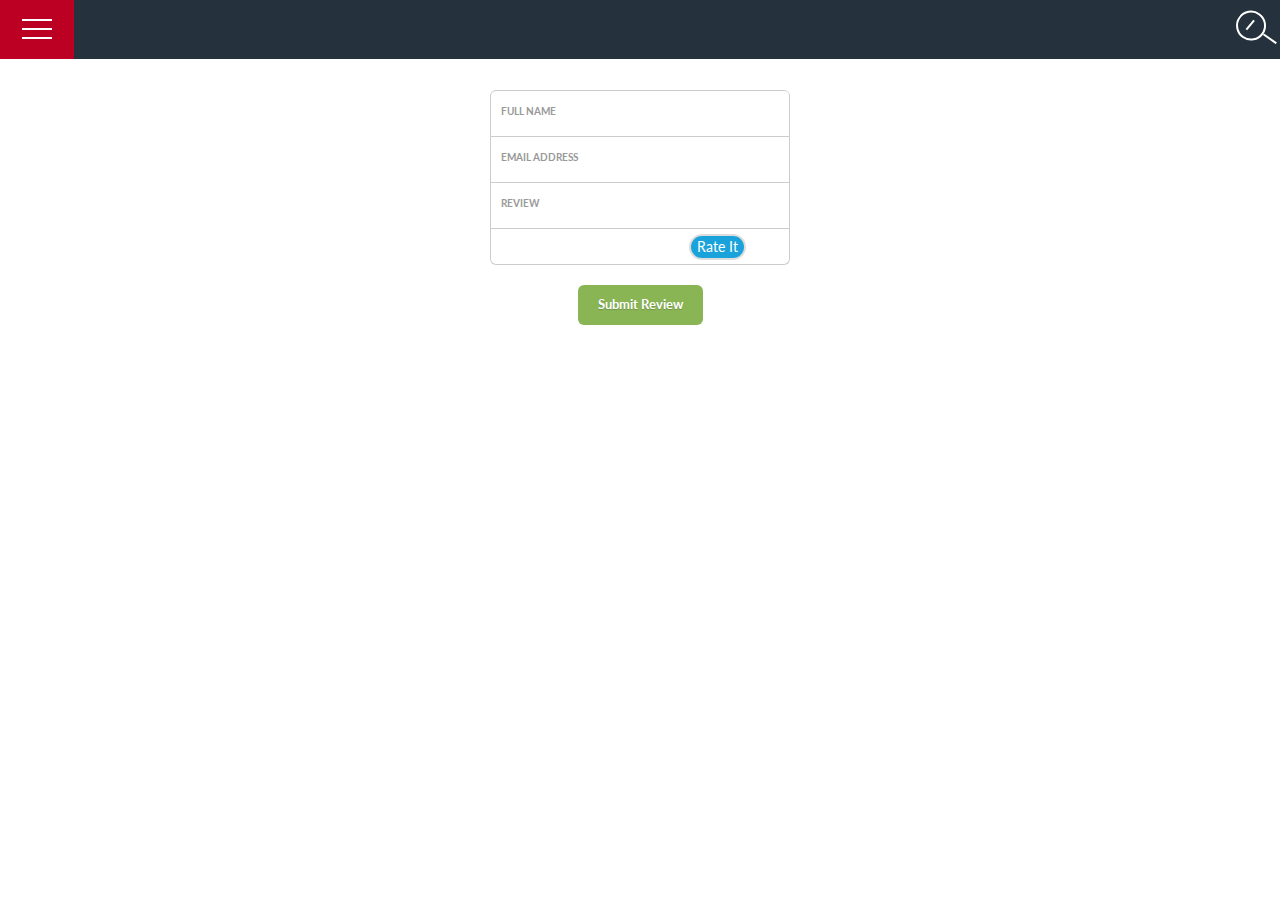
<file: rating.html>
<!DOCTYPE html>
<html>

<head>

  <meta charset="UTF-8">

  <title>Boomz Bahrain</title>
  <link rel="stylesheet" href="css/rating.css">
        <link rel="stylesheet" href="css/style.css">
     <link rel="stylesheet" href="css/berry.css">
    <link rel="stylesheet" href="css/bootstrap.css">
    

    <script src="js/prefixfree.min.js"></script>

</head>

<body class="rating">

<header class="hfixed">
<nav class="navbar" role="navigation">


     <form action='search.html' id="searchform">
                <label class='sr-only' for='q'>Search</label>
                <input id='keyword' name='keyword' placeholder='Search Here' type='search'>
                <button id="search" type='submit'>
                    <span class='sr-only'>Search</span>
                </button>
            </form>


            </nav>
</header>
   
    <div class="panel panel-white left">
  <!-- Overlay div -->
  <!-- Animated button -->
  <a class="ninja-btn" title="menu"><span></span></a>
  <!-- Menu list -->
  <ul>
      
    <li class="menu-label">Boomz</li>
    <li class="active"><a onclick="window.location.href='index.html'">Categories</a></li>
      <li class="active"><a onclick="window.location.href='offers-list.html'">Offers</a></li>
      <li class="active" style="height:35px"><a onclick="window.location.href='quick.html'">Quick Links</a></li>
 
     
      <li class="active" style="height:35px"><a target="_blank" href="https://www.facebook.com/boomzbahrain"><i style="font-size:25px; color:#ededed" class="fa fa-facebook-square"></i> </a></li>
      <li class="active"  style="height:35px"><a href="tel:17004879"><i style="font-size:25px; color:#ededed" class="fa fa-phone-square"></i></a></li>
      <li class="active" style="height:35px"><a href="mailto:info@elandc.net" ><i style="font-size:25px; color:#ededed" class="fa fa-envelope"></i> </a></li>
      <li class="active" style="height:35px"><a href="http://www.boomzbahrain.com" target="_blank"><i style="font-size:25px; color:#ededed" class="fa fa-globe"></i> </a></li>
      

      
      <li class="active">elanDc Wll&#8482;<br>
          Bahrain 

      </li>
      <li> <img src="images/logo.png" /></li>
  </ul>
</div>
     


    <div class="wrapper">

<form id="ratingform">
  <div class="input">
    <label for="full-name">Full Name</label>
    <input type="text" id="full-name" name="full-name" autocorrect="off" autocapitalize="words" maxlength="32">
  </div>
  <div class="input">
    <label for="email">Email Address</label>
    <input type="email" id="emailid" name="emailid" autocorrect="off" autocapitalize="off" maxlength="64">
  </div>
   <div class="input">
    <label for="full-name">Review</label>
    <input type="text" id="review" name="review" autocorrect="on" autocapitalize="words" maxlength="180">
  </div>
     <div class="input">
	<div class="stars">
		<input type="radio" name="star"  value="1" class="star-1" id="star-1" />
		<label class="star-1" for="star-1">1</label>
		<input type="radio" name="star"  value="2" class="star-2" id="star-2" />
		<label class="star-2" for="star-2">2</label>
		<input type="radio" name="star"  value="3" class="star-3" id="star-3" />
		<label class="star-3" for="star-3">3</label>
		<input type="radio" name="star" value="4" class="star-4" id="star-4" />
		<label class="star-4" for="star-4">4</label>
		<input type="radio" name="star" value="5" class="star-5" id="star-5" />
		<label class="star-5" for="star-5">5</label>
		<span></span>
	</div>
  <div id="starsubmit"><input type="button" value="Rate It"></input></div>
  </div>

  <input type="submit" id="submit" name="submit" value="Submit Review">
</form>
</div>
  <script src="js/jquery-1.11.1.min.js"></script>
  <script src="js/index.js"></script>


    <script>

 

        $('#ratingform').submit(function () {

            

            var postTo = 'http://www.boomzbahrain.com/json/addreview.ashx?companyid=' + querystring('coid') + '&name=' + $('[name=full-name]').val() + '&email=' + $('[name=emailid]').val() + '&rating=' + $('input[name=star]:checked').val() + '&review=' + $('[name=review]').val() + '&callback=?';

            $.post(postTo, function (data) {
                if (data != "") {
                    $('#ratingform').html("<p style=margin-top:50px;>Thank you! you've successfully added review to the company.</p>")
                } else {
                    $('#ratingform').html("<p style=margin-top:50px;>Sorry! try after sometime.</p>")
                }
            }, 'json');
            return false;

            function querystring(key) {
                var re = new RegExp('(?:\\?|&)' + key + '=(.*?)(?=&|$)', 'gi');
                var r = [], m;
                while ((m = re.exec(document.location.search)) != null) r.push(m[1]);
                return r;
            }
        });

    </script>


</body>

</html>
</file>
<file: assets/animate/set.css>
.grid {
	position: relative;
	margin: 0 auto;
	list-style: none;
	text-align: center;
}

/* Common style */
.grid figure {
	position: relative;
	float: left;
	overflow: hidden;
	margin: 0;	/*change here for spacing*/	
	width: 100%;
	text-align: center;
	cursor: pointer;
}

.grid figure img {
	position: relative;
	display: block;
	max-width: 102%;
	opacity: 1;
}

.grid figure figcaption {
	padding: 2em;
	color: #fff;
	text-transform: uppercase;
	font-size: 1.25em;
	-webkit-backface-visibility: hidden;
	backface-visibility: hidden;
}

.grid figure figcaption::before,
.grid figure figcaption::after {
	pointer-events: none;
}

.grid figure figcaption,
.grid figure figcaption > a {
	position: absolute;
	left: 0;
	width: 100%;
	background: rgba(0, 0, 0, 0.44);
height: 40px;
bottom: 0px;
}

/* Anchor will cover the whole item by default */
/* For some effects it will show as a button */
.grid figure figcaption > a {
	z-index: 1000;
	text-indent: 200%;
	white-space: nowrap;
	font-size: 0;
	opacity: 0;
}

.grid figure h2 {
	word-spacing: -0.15em;
	font-weight: 700;
}

.grid figure h2,
.grid figure p {
	margin: 0;
}

.grid figure p {
	letter-spacing: 1px;
	font-size: 68.5%;
}

/* Individual effects */

/*---------------*/
/***** Lily *****/
/*---------------*/

figure.effect-lily img {
	max-width: none;
	width: -webkit-calc(100% + 50px);
	width: calc(100% + 50px);
	opacity: 0.7;
	-webkit-transition: opacity 0.35s, -webkit-transform 0.35s;
	transition: opacity 0.35s, transform 0.35s;
	-webkit-transform: translate3d(-40px,0, 0);
	transform: translate3d(-40px,0,0);
}

figure.effect-lily figcaption {
	text-align: left;
}

figure.effect-lily figcaption > div {
	position: absolute;
	bottom: 0;
	left: 0;
	padding: 2em;
	width: 100%;
	height: 50%;
}

figure.effect-lily h2,
figure.effect-lily p {
	-webkit-transform: translate3d(0,40px,0);
	transform: translate3d(0,40px,0);
}

figure.effect-lily h2 {
	-webkit-transition: -webkit-transform 0.35s;
	transition: transform 0.35s;
}

figure.effect-lily p {
	color: rgba(255,255,255,0.8);
	opacity: 0;
	-webkit-transition: opacity 0.2s, -webkit-transform 0.35s;
	transition: opacity 0.2s, transform 0.35s;
}

figure.effect-lily:hover img,
figure.effect-lily:hover p {
	opacity: 1;
}

figure.effect-lily:hover img,
figure.effect-lily:hover h2,
figure.effect-lily:hover p {
	-webkit-transform: translate3d(0,0,0);
	transform: translate3d(0,0,0);
}

figure.effect-lily:hover p {
	-webkit-transition-delay: 0.05s;
	transition-delay: 0.05s;
	-webkit-transition-duration: 0.35s;
	transition-duration: 0.35s;
}

/*---------------*/
/***** Sadie *****/
/*---------------*/

figure.effect-sadie figcaption::before {
	position: absolute;
	top: 0;
	left: 0;
	width: 100%;
	height: 100%;
	background: -webkit-linear-gradient(top, rgba(72,76,97,0) 0%, rgba(72,76,97,0.8) 75%);
	background: linear-gradient(to bottom, rgba(72,76,97,0) 0%, rgba(72,76,97,0.8) 75%);
	content: '';
	opacity: 0;
	-webkit-transform: translate3d(0,50%,0);
	transform: translate3d(0,50%,0);
}

figure.effect-sadie h2 {
	position: absolute;
	top: 50%;
	left: 0;
	width: 100%;
	color: #484c61;
	-webkit-transition: -webkit-transform 0.35s, color 0.35s;
	transition: transform 0.35s, color 0.35s;
	-webkit-transform: translate3d(0,-50%,0);
	transform: translate3d(0,-50%,0);
}

figure.effect-sadie figcaption::before,
figure.effect-sadie p {
	-webkit-transition: opacity 0.35s, -webkit-transform 0.35s;
	transition: opacity 0.35s, transform 0.35s;
}

figure.effect-sadie p {
	position: absolute;
	bottom: 0;
	left: 0;
	padding: 2em;
	width: 100%;
	opacity: 0;
	-webkit-transform: translate3d(0,10px,0);
	transform: translate3d(0,10px,0);
}

figure.effect-sadie:hover h2 {
	color: #fff;
	-webkit-transform: translate3d(0,-50%,0) translate3d(0,-40px,0);
	transform: translate3d(0,-50%,0) translate3d(0,-40px,0);
}

figure.effect-sadie:hover figcaption::before ,
figure.effect-sadie:hover p {
	opacity: 1;
	-webkit-transform: translate3d(0,0,0);
	transform: translate3d(0,0,0);
}

/*---------------*/
/***** Roxy *****/
/*---------------*/

figure.effect-roxy {
	background: -webkit-linear-gradient(45deg, #ff89e9 0%, #05abe0 100%);
	background: linear-gradient(45deg, #ff89e9 0%,#05abe0 100%);
}

figure.effect-roxy img {
	max-width: none;
	width: -webkit-calc(100% + 60px);
	width: calc(100% + 60px);
	-webkit-transition: opacity 0.35s, -webkit-transform 0.35s;
	transition: opacity 0.35s, transform 0.35s;
	-webkit-transform: translate3d(-50px,0,0);
	transform: translate3d(-50px,0,0);
}

figure.effect-roxy figcaption::before {
	position: absolute;
	top: 30px;
	right: 30px;
	bottom: 30px;
	left: 30px;
	border: 1px solid #fff;
	content: '';
	opacity: 0;
	-webkit-transition: opacity 0.35s, -webkit-transform 0.35s;
	transition: opacity 0.35s, transform 0.35s;
	-webkit-transform: translate3d(-20px,0,0);
	transform: translate3d(-20px,0,0);
}

figure.effect-roxy figcaption {
	padding: 3em;
	text-align: left;
}

figure.effect-roxy h2 {
	padding: 30% 0 10px 0;
}

figure.effect-roxy p {
	opacity: 0;
	-webkit-transition: opacity 0.35s, -webkit-transform 0.35s;
	transition: opacity 0.35s, transform 0.35s;
	-webkit-transform: translate3d(-10px,0,0);
	transform: translate3d(-10px,0,0);
}

figure.effect-roxy:hover img {
	opacity: 0.7;
	-webkit-transform: translate3d(0,0,0);
	transform: translate3d(0,0,0);
}

figure.effect-roxy:hover figcaption::before,
figure.effect-roxy:hover p {
	opacity: 1;
	-webkit-transform: translate3d(0,0,0);
	transform: translate3d(0,0,0);
}

/*---------------*/
/***** Bubba *****/
/*---------------*/

figure.effect-bubba {
	background: #9e5406;
}

figure.effect-bubba img {
	opacity: 0.7;
	-webkit-transition: opacity 0.35s;
	transition: opacity 0.35s;
}

figure.effect-bubba:hover img {
	opacity: 0.4;
}

figure.effect-bubba figcaption::before,
figure.effect-bubba figcaption::after {
	position: absolute;
	top: 30px;
	right: 30px;
	bottom: 30px;
	left: 30px;
	content: '';
	opacity: 0;
	-webkit-transition: opacity 0.35s, -webkit-transform 0.35s;
	transition: opacity 0.35s, transform 0.35s;
}

figure.effect-bubba figcaption::before {
	border-top: 1px solid #fff;
	border-bottom: 1px solid #fff;
	-webkit-transform: scale(0,1);
	transform: scale(0,1);
}

figure.effect-bubba figcaption::after {
	border-right: 1px solid #fff;
	border-left: 1px solid #fff;
	-webkit-transform: scale(1,0);
	transform: scale(1,0);
}

figure.effect-bubba h2 {
	padding-top: 30%;
	-webkit-transition: -webkit-transform 0.35s;
	transition: transform 0.35s;
	-webkit-transform: translate3d(0,-20px,0);
	transform: translate3d(0,-20px,0);
}

figure.effect-bubba p {
	padding: 20px 2.5em;
	opacity: 0;
	-webkit-transition: opacity 0.35s, -webkit-transform 0.35s;
	transition: opacity 0.35s, transform 0.35s;
	-webkit-transform: translate3d(0,20px,0);
	transform: translate3d(0,20px,0);
}

figure.effect-bubba:hover figcaption::before,
figure.effect-bubba:hover figcaption::after {
	opacity: 1;
	-webkit-transform: scale(1);
	transform: scale(1);
}

figure.effect-bubba:hover h2,
figure.effect-bubba:hover p {
	opacity: 1;
	-webkit-transform: translate3d(0,0,0);
	transform: translate3d(0,0,0);
}

/*---------------*/
/***** Romeo *****/
/*---------------*/

figure.effect-romeo {
	-webkit-perspective: 1000px;
	perspective: 1000px;
}

figure.effect-romeo img {
	-webkit-transition: opacity 0.35s, -webkit-transform 0.35s;
	transition: opacity 0.35s, transform 0.35s;
	-webkit-transform: translate3d(0,0,300px);
	transform: translate3d(0,0,300px);
}

figure.effect-romeo:hover img {
	opacity: 0.6;
	-webkit-transform: translate3d(0,0,0);
	transform: translate3d(0,0,0);
}

figure.effect-romeo figcaption::before,
figure.effect-romeo figcaption::after {
	position: absolute;
	top: 50%;
	left: 50%;
	width: 80%;
	height: 1px;
	background: #fff;
	content: '';
	-webkit-transition: opacity 0.35s, -webkit-transform 0.35s;
	transition: opacity 0.35s, transform 0.35s;
	-webkit-transform: translate3d(-50%,-50%,0);
	transform: translate3d(-50%,-50%,0);
}

figure.effect-romeo:hover figcaption::before {
	opacity: 0.5;
	-webkit-transform: translate3d(-50%,-50%,0) rotate(45deg);
	transform: translate3d(-50%,-50%,0) rotate(45deg);
}

figure.effect-romeo:hover figcaption::after {
	opacity: 0.5;
	-webkit-transform: translate3d(-50%,-50%,0) rotate(-45deg);
	transform: translate3d(-50%,-50%,0) rotate(-45deg);
}

figure.effect-romeo h2,
figure.effect-romeo p {
	position: absolute;
	top: 50%;
	left: 0;
	width: 100%;
	-webkit-transition: -webkit-transform 0.35s;
	transition: transform 0.35s;
}

figure.effect-romeo h2 {
	-webkit-transform: translate3d(0,-50%,0) translate3d(0,-150%,0);
	transform: translate3d(0,-50%,0) translate3d(0,-150%,0);
}

figure.effect-romeo p {
	padding: 0.25em 2em;
	-webkit-transform: translate3d(0,-50%,0) translate3d(0,150%,0);
	transform: translate3d(0,-50%,0) translate3d(0,150%,0);
}

figure.effect-romeo:hover h2 {
	-webkit-transform: translate3d(0,-50%,0) translate3d(0,-100%,0);
	transform: translate3d(0,-50%,0) translate3d(0,-100%,0);
}

figure.effect-romeo:hover p {
	-webkit-transform: translate3d(0,-50%,0) translate3d(0,100%,0);
	transform: translate3d(0,-50%,0) translate3d(0,100%,0);
}

/*---------------*/
/***** Layla *****/
/*---------------*/

figure.effect-layla {
	background: #18a367;
}

figure.effect-layla img {
	height: 390px;
}

figure.effect-layla figcaption {
	padding: 3em;
}

figure.effect-layla figcaption::before,
figure.effect-layla figcaption::after {
	position: absolute;
	content: '';
	opacity: 0;
}

figure.effect-layla figcaption::before {
	top: 50px;
	right: 30px;
	bottom: 50px;
	left: 30px;
	border-top: 1px solid #fff;
	border-bottom: 1px solid #fff;
	-webkit-transform: scale(0,1);
	transform: scale(0,1);
	-webkit-transform-origin: 0 0;
	transform-origin: 0 0;
}

figure.effect-layla figcaption::after {
	top: 30px;
	right: 50px;
	bottom: 30px;
	left: 50px;
	border-right: 1px solid #fff;
	border-left: 1px solid #fff;
	-webkit-transform: scale(1,0);
	transform: scale(1,0);
	-webkit-transform-origin: 100% 0;
	transform-origin: 100% 0;
}

figure.effect-layla h2 {
	padding-top: 26%;
	-webkit-transition: -webkit-transform 0.35s;
	transition: transform 0.35s;
}

figure.effect-layla p {
	padding: 0.5em 2em;
	text-transform: none;
	opacity: 0;
	-webkit-transform: translate3d(0,-10px,0);
	transform: translate3d(0,-10px,0);
}

figure.effect-layla img,
figure.effect-layla h2 {
	-webkit-transform: translate3d(0,-30px,0);
	transform: translate3d(0,-30px,0);
}

figure.effect-layla img,
figure.effect-layla figcaption::before,
figure.effect-layla figcaption::after,
figure.effect-layla p {
	-webkit-transition: opacity 0.35s, -webkit-transform 0.35s;
	transition: opacity 0.35s, transform 0.35s;
}

figure.effect-layla:hover img {
	opacity: 0.7;
	-webkit-transform: translate3d(0,0,0);
	transform: translate3d(0,0,0);
}

figure.effect-layla:hover figcaption::before,
figure.effect-layla:hover figcaption::after {
	opacity: 1;
	-webkit-transform: scale(1);
	transform: scale(1);
}

figure.effect-layla:hover h2,
figure.effect-layla:hover p {
	opacity: 1;
	-webkit-transform: translate3d(0,0,0);
	transform: translate3d(0,0,0);
}

figure.effect-layla:hover figcaption::after,
figure.effect-layla:hover h2,
figure.effect-layla:hover p,
figure.effect-layla:hover img {
	-webkit-transition-delay: 0.15s;
	transition-delay: 0.15s;
}

/*---------------*/
/***** Honey *****/
/*---------------*/

figure.effect-honey {
	background: #4a3753;
}

figure.effect-honey img {
	opacity: 0.9;
	-webkit-transition: opacity 0.35s;
	transition: opacity 0.35s;
}

figure.effect-honey:hover img {
	opacity: 0.5;
}

figure.effect-honey figcaption::before {
	position: absolute;
	bottom: 0;
	left: 0;
	width: 100%;
	height: 10px;
	background: #fff;
	content: '';
	-webkit-transform: translate3d(0,10px,0);
	transform: translate3d(0,10px,0);
}

figure.effect-honey h2 {
	position: absolute;
	bottom: 0;
	left: 0;
	padding: 1em 1.5em;
	width: 100%;
	text-align: left;
	-webkit-transform: translate3d(0,-30px,0);
	transform: translate3d(0,-30px,0);
}

figure.effect-honey h2 i {
	font-style: normal;
	opacity: 0;
	-webkit-transition: opacity 0.35s, -webkit-transform 0.35s;
	transition: opacity 0.35s, transform 0.35s;
	-webkit-transform: translate3d(0,-30px,0);
	transform: translate3d(0,-30px,0);
}

figure.effect-honey figcaption::before,
figure.effect-honey h2 {
	-webkit-transition: -webkit-transform 0.35s;
	transition: transform 0.35s;
}

figure.effect-honey:hover figcaption::before,
figure.effect-honey:hover h2,
figure.effect-honey:hover h2 i {
	opacity: 1;
	-webkit-transform: translate3d(0,0,0);
	transform: translate3d(0,0,0);
}

/*---------------*/
/***** Oscar *****/
/*---------------*/

figure.effect-oscar {
/*	background: -webkit-linear-gradient(45deg, #22682a 0%, #9b4a1b 40%, #3a342a 100%);
	background: linear-gradient(45deg, #22682a 0%,#9b4a1b 40%,#3a342a 100%);*/
}

/*figure.effect-oscar img {
	opacity: 0.9;
	-webkit-transition: opacity 0.35s;
	transition: opacity 0.35s;
}
*/
figure.effect-oscar figcaption {
	padding: 3%;
/*	background-color: rgba(58,52,42,0.7);
	-webkit-transition: background-color 0.35s;
	transition: background-color 0.35s;*/
}

figure.effect-oscar figcaption::before {
	position: absolute;

	content: '';
}

figure.effect-oscar h2 {
	margin: 0;
	line-height: 0em;
	-webkit-transition: -webkit-transform 0.35s;
	transition: transform 0.35s;
	-webkit-transform: translate3d(0,100%,0);
	transform: translate3d(0,100%,0);
}

figure.effect-oscar figcaption::before,
figure.effect-oscar p {
	opacity: 0;
	-webkit-transition: opacity 0.35s, -webkit-transform 0.35s;
	transition: opacity 0.35s, transform 0.35s;
	-webkit-transform: scale(0);
	transform: scale(0);
}

figure.effect-oscar:hover h2 {

}

figure.effect-oscar:hover figcaption::before,
figure.effect-oscar:hover p {
	opacity: 1;
	-webkit-transform: scale(1);
	transform: scale(1);
}

figure.effect-oscar:hover figcaption {
	background-color: rgba(0,0,0,0.8);
}

figure.effect-oscar:hover img {
	opacity: 0.4;
}

/*---------------*/
/***** Marley *****/
/*---------------*/

figure.effect-marley figcaption {
	text-align: right;
}

figure.effect-marley h2,
figure.effect-marley p {
	position: absolute;
	right: 30px;
	left: 30px;
	padding: 10px 0;
}


figure.effect-marley p {
	bottom: 30px;
	line-height: 1.5;
	-webkit-transform: translate3d(0,100%,0);
	transform: translate3d(0,100%,0);
}

figure.effect-marley h2 {
	top: 30px;
	-webkit-transition: -webkit-transform 0.35s;
	transition: transform 0.35s;
	-webkit-transform: translate3d(0,20px,0);
	transform: translate3d(0,20px,0);
}

figure.effect-marley:hover h2 {
	-webkit-transform: translate3d(0,0,0);
	transform: translate3d(0,0,0);
}

figure.effect-marley h2::after {
	position: absolute;
	top: 100%;
	left: 0;
	width: 100%;
	height: 4px;
	background: #fff;
	content: '';
	-webkit-transform: translate3d(0,40px,0);
	transform: translate3d(0,40px,0);
}

figure.effect-marley h2::after,
figure.effect-marley p {
	opacity: 0;
	-webkit-transition: opacity 0.35s, -webkit-transform 0.35s;
	transition: opacity 0.35s, transform 0.35s;
}

figure.effect-marley:hover h2::after,
figure.effect-marley:hover p {
	opacity: 1;
	-webkit-transform: translate3d(0,0,0);
	transform: translate3d(0,0,0);
}

/*---------------*/
/***** Ruby *****/
/*---------------*/

figure.effect-ruby {
	background-color: #17819c;
}

figure.effect-ruby img {
	opacity: 0.7;
	-webkit-transition: opacity 0.35s, -webkit-transform 0.35s;
	transition: opacity 0.35s, transform 0.35s;
	-webkit-transform: scale(1.15);
	transform: scale(1.15);
}

figure.effect-ruby:hover img {
	opacity: 0.5;
	-webkit-transform: scale(1);
	transform: scale(1);
}

figure.effect-ruby h2 {
	margin-top: 20%;
	-webkit-transition: -webkit-transform 0.35s;
	transition: transform 0.35s;
	-webkit-transform: translate3d(0,20px,0);
	transform: translate3d(0,20px,0);
}

figure.effect-ruby p {
	margin: 1em 0 0;
	padding: 3em;
	border: 1px solid #fff;
	opacity: 0;
	-webkit-transition: opacity 0.35s, -webkit-transform 0.35s;
	transition: opacity 0.35s, transform 0.35s;
	-webkit-transform: translate3d(0,20px,0) scale(1.1);
	transform: translate3d(0,20px,0) scale(1.1);
} 

figure.effect-ruby:hover h2 {
	-webkit-transform: translate3d(0,0,0);
	transform: translate3d(0,0,0);
}

figure.effect-ruby:hover p {
	opacity: 1;
	-webkit-transform: translate3d(0,0,0) scale(1);
	transform: translate3d(0,0,0) scale(1);
}

/*---------------*/
/***** Milo *****/
/*---------------*/

figure.effect-milo {
	background: #2e5d5a;
}

figure.effect-milo img {
	max-width: none;
	width: -webkit-calc(100% + 60px);
	width: calc(100% + 60px);
	opacity: 1;
	-webkit-transition: opacity 0.35s, -webkit-transform 0.35s;
	transition: opacity 0.35s, transform 0.35s;
	-webkit-transform: translate3d(-30px,0,0) scale(1.12);
	transform: translate3d(-30px,0,0) scale(1.12);
	-webkit-backface-visibility: hidden;
	backface-visibility: hidden;
}

figure.effect-milo:hover img {
	opacity: 0.5;
	-webkit-transform: translate3d(0,0,0) scale(1);
	transform: translate3d(0,0,0) scale(1);
}

figure.effect-milo h2 {
	position: absolute;
	right: 0;
	bottom: 0;
	padding: 1em 1.2em;
}

figure.effect-milo p {
	padding: 0 10px 0 0;
	width: 50%;
	border-right: 1px solid #fff;
	text-align: right;
	opacity: 0;
	-webkit-transition: opacity 0.35s, -webkit-transform 0.35s;
	transition: opacity 0.35s, transform 0.35s;
	-webkit-transform: translate3d(-40px,0,0);
	transform: translate3d(-40px,0,0);
}

figure.effect-milo:hover p {
	opacity: 1;
	-webkit-transform: translate3d(0,0,0);
	transform: translate3d(0,0,0);
}

/*---------------*/
/***** Dexter *****/
/*---------------*/

figure.effect-dexter {
	background: -webkit-linear-gradient(top, rgba(37,141,200,1) 0%, rgba(104,60,19,1) 100%);
	background: linear-gradient(to bottom, rgba(37,141,200,1) 0%,rgba(104,60,19,1) 100%); 
}

figure.effect-dexter img {
	-webkit-transition: opacity 0.35s;
	transition: opacity 0.35s;
}

figure.effect-dexter:hover img {
	opacity: 0.4;
}

figure.effect-dexter figcaption::after {
	position: absolute;
	right: 30px;
	bottom: 30px;
	left: 30px;
	height: -webkit-calc(50% - 30px);
	height: calc(50% - 30px);
	border: 7px solid #fff;
	content: '';
	-webkit-transition: -webkit-transform 0.35s;
	transition: transform 0.35s;
	-webkit-transform: translate3d(0,-100%,0);
	transform: translate3d(0,-100%,0);
}

figure.effect-dexter:hover figcaption::after {
	-webkit-transform: translate3d(0,0,0);
	transform: translate3d(0,0,0);
}

figure.effect-dexter figcaption {
	padding: 3em;
	text-align: left;
}

figure.effect-dexter p {
	position: absolute;
	right: 60px;
	bottom: 60px;
	left: 60px;
	opacity: 0;
	-webkit-transition: opacity 0.35s, -webkit-transform 0.35s;
	transition: opacity 0.35s, transform 0.35s;
	-webkit-transform: translate3d(0,-100px,0);
	transform: translate3d(0,-100px,0);
}

figure.effect-dexter:hover p {
	opacity: 1;
	-webkit-transform: translate3d(0,0,0);
	transform: translate3d(0,0,0);
}

/*---------------*/
/***** Sarah *****/
/*---------------*/

figure.effect-sarah {
	background: #42b078;
}

figure.effect-sarah img {
	max-width: none;
	width: -webkit-calc(100% + 20px);
	width: calc(100% + 20px);
	-webkit-transition: opacity 0.35s, -webkit-transform 0.35s;
	transition: opacity 0.35s, transform 0.35s;
	-webkit-transform: translate3d(-10px,0,0);
	transform: translate3d(-10px,0,0);
	-webkit-backface-visibility: hidden;
	backface-visibility: hidden;
}

figure.effect-sarah:hover img {
	opacity: 0.4;
	-webkit-transform: translate3d(0,0,0);
	transform: translate3d(0,0,0);
}

figure.effect-sarah figcaption {
	text-align: left;
}

figure.effect-sarah h2 {
	position: relative;
	overflow: hidden;
	padding: 0.5em 0;
}

figure.effect-sarah h2::after {
	position: absolute;
	bottom: 0;
	left: 0;
	width: 100%;
	height: 3px;
	background: #fff;
	content: '';
	-webkit-transition: -webkit-transform 0.35s;
	transition: transform 0.35s;
	-webkit-transform: translate3d(-100%,0,0);
	transform: translate3d(-100%,0,0);
}

figure.effect-sarah:hover h2::after {
	-webkit-transform: translate3d(0,0,0);
	transform: translate3d(0,0,0);
}

figure.effect-sarah p {
	padding: 1em 0;
	opacity: 0;
	-webkit-transition: opacity 0.35s, -webkit-transform 0.35s;
	transition: opacity 0.35s, transform 0.35s;
	-webkit-transform: translate3d(100%,0,0);
	transform: translate3d(100%,0,0);
}

figure.effect-sarah:hover p {
	opacity: 1;
	-webkit-transform: translate3d(0,0,0);
	transform: translate3d(0,0,0);
}

/*---------------*/
/***** Zoe *****/
/*---------------*/

figure.effect-zoe figcaption {
	top: auto;
	bottom: 0;
	padding: 1em;
	height: 3.75em;
	background: #fff;
	color: #3c4a50;
	-webkit-transition: -webkit-transform 0.35s;
	transition: transform 0.35s;
	-webkit-transform: translate3d(0,100%,0);
	transform: translate3d(0,100%,0);
}

figure.effect-zoe h2 {
	float: left;
}

figure.effect-zoe p.icon-links a {
	float: right;
	color: #3c4a50;
	font-size: 1.4em;
}

figure.effect-zoe:hover p.icon-links a:hover,
figure.effect-zoe:hover p.icon-links a:focus {
	color: #252d31;
}

figure.effect-zoe p.description {
	position: absolute;
	bottom: 8em;
	padding: 2em;
	color: #fff;
	text-transform: none;
	font-size: 90%;
	opacity: 0;
	-webkit-transition: opacity 0.35s;
	transition: opacity 0.35s;
	-webkit-backface-visibility: hidden; /* Fix for Chrome 37.0.2062.120 (Mac) */
}

figure.effect-zoe h2,
figure.effect-zoe p.icon-links a {
	-webkit-transition: -webkit-transform 0.35s;
	transition: transform 0.35s;
	-webkit-transform: translate3d(0,200%,0);
	transform: translate3d(0,200%,0);
}

figure.effect-zoe p.icon-links a span::before {
	display: inline-block;
	padding: 8px 10px;
	font-family: 'feathericons';
	speak: none;
	-webkit-font-smoothing: antialiased;
	-moz-osx-font-smoothing: grayscale;
}

.icon-eye::before {
	content: '\e000';
}

.icon-paper-clip::before {
	content: '\e001';
}

.icon-heart::before {
	content: '\e024';
}

figure.effect-zoe h2 {
	display: inline-block;
}

figure.effect-zoe:hover p.description {
	opacity: 1;
}

figure.effect-zoe:hover figcaption,
figure.effect-zoe:hover h2,
figure.effect-zoe:hover p.icon-links a {
	-webkit-transform: translate3d(0,0,0);
	transform: translate3d(0,0,0);
}

figure.effect-zoe:hover h2 {
	-webkit-transition-delay: 0.05s;
	transition-delay: 0.05s;
}

figure.effect-zoe:hover p.icon-links a:nth-child(3) {
	-webkit-transition-delay: 0.1s;
	transition-delay: 0.1s;
}

figure.effect-zoe:hover p.icon-links a:nth-child(2) {
	-webkit-transition-delay: 0.15s;
	transition-delay: 0.15s;
}

figure.effect-zoe:hover p.icon-links a:first-child {
	-webkit-transition-delay: 0.2s;
	transition-delay: 0.2s;
}

/*---------------*/
/***** Chico *****/
/*---------------*/

figure.effect-chico img {
	-webkit-transition: opacity 0.35s, -webkit-transform 0.35s;
	transition: opacity 0.35s, transform 0.35s;
	-webkit-transform: scale(1.12);
	transform: scale(1.12);
}

figure.effect-chico:hover img {
	opacity: 0.5;
	-webkit-transform: scale(1);
	transform: scale(1);
}

figure.effect-chico figcaption {
	padding: 3em;	
}

figure.effect-chico figcaption::before {
	position: absolute;
	top: 30px;
	right: 30px;
	bottom: 30px;
	left: 30px;
	border: 1px solid #fff;
	content: '';
	-webkit-transform: scale(1.1);
	transform: scale(1.1);
	background: rgba(0,0,0,0.5);
}

figure.effect-chico figcaption::before,
figure.effect-chico p {
	opacity: 0;
	-webkit-transition: opacity 0.35s, -webkit-transform 0.35s;
	transition: opacity 0.35s, transform 0.35s;
}

figure.effect-chico h2 {
	padding: 20% 0 20px 0;
}

figure.effect-chico p {
	margin: 0 auto;
	max-width: 200px;
	-webkit-transform: scale(1.5);
	transform: scale(1.5);
}

figure.effect-chico:hover figcaption::before,
figure.effect-chico:hover p {
	opacity: 1;
	-webkit-transform: scale(1);
	transform: scale(1);
}

@media screen and (max-width: 50em) {
	.content {
		padding: 0 10px;
		text-align: center;
	}
	.grid figure {
		width: 50%;
	}
}


@media (max-width: 639px) {
	.grid figure {width: 100%;}
}
</file>
<file: assets/style.css>
body {	color:#666;	font:300 15px/15px Roboto,Arial,Helvetica;background-color:#fff;-webkit-font-smoothing:antialiased;}

a{color:#00a9c6; text-decoration:none;}
a:hover{color:#666;}
.btn,a,.btn:hover,a:hover {
-webkit-transition: all 0.3s ease-in-out;
-moz-transition: all 0.3s ease-in-out;
-ms-transition: all 0.3s ease-in-out;
-o-transition: all 0.3s ease-in-out;
transition: all 0.3s ease-in-out;
outline: none !important;
}

h1,h2,h3,h4{margin: 0;line-height: 1em;}
h1{font:700 5em Roboto,Arial,Helvetica;margin:0.25em 0;text-transform: uppercase;}
h2{font:300 2.5em Roboto,Arial,Helvetica;margin-bottom: 1.5em;}
h3{font:300 2em Roboto,Arial,Helvetica;margin:2em 0 1em 0;}
h4{font:300 1.5em Roboto,Arial,Helvetica;margin-bottom: 1em;}
h4 i{margin-right: 0.5em;}

p{font-size:1em;line-height: 1.7em; margin-bottom: 1.7em;}

.spacer{padding: 6em 0;}

.btn{border:none;border-radius: 0;padding: 1em 4em;background: rgba(0,0,0,0.5);text-transform: uppercase;}
.btn:hover,.btn:active{color: #fff;}
.btn-default{color: #ccc;border: 1px solid #aaa;}
.btn-default:hover,.btn-default:active{background: rgba(0,0,0,0.8);}
.btn-primary{color: #fff;background:#00a9c6;width: 100%;outline: none;}
.btn-primary:hover,.btn-primary:active,.btn-primary:focus{background:#1BC0DC;box-shadow: none;}

.topbar {background:url(../images/lines.png);	height:5px;position: fixed;top: 0;width: 100%;z-index: 1000;}
.navbar-nav > li > a{font-size: 1em;line-height: 3.6em;}
.navbar-fixed-top{top: 5px;}
.navbar-inverse{background: #111;}
.navbar-default .navbar-nav>.active>a, .navbar-default .navbar-nav>.active>a:hover, .navbar-default .navbar-nav>.active>a:focus{background: none;color: #21abca;}

#head,.carousel{margin-top: 0;}

#home{padding-top: 6em;}
.carousel-caption{top:0;bottom: 0;left: 0; right: 0;padding: 0;}
.caption-wrapper{display: table;height: 100%;width: 100%;}
.caption-info{display: table-cell;vertical-align: middle;}
.caption-info p{font-size: 1.25em;}
.caption-info .btn i{margin-right:0.75em;}
.carousel-inner > .item > img, .carousel-inner > .item > a > img{width: 100%;}
.carousel-control{z-index:1000;}

/*about*/
.about.spacer{padding-left: 4em; padding-right: 4em;}
.process ul li{width: 10em;height: 10em;border: 1px solid #CEEBF0;padding: 0;border-radius: 50%;margin: 0 1.25em;line-height: 13.5em;color: #21ABCA;}
.process ul li span{line-height: 2em;display: inline-block;font-weight: 300;}
.process ul li span i{font-size: 3em;}
.process ul li span b{display: block;font-size: 1em;font-weight: 300;}


/*testimonials*/
.partners img{float: left;margin:0 75px 30px 0;}
.testimonails{min-height: 195px;}
.testimonails img{margin-top: 5px;}
.testimonails span{color: #888;}
.testimonails span b{font-weight: 400;}
.carousel-indicators li{border: 1px solid #2BB2E3;}
.carousel-indicators{bottom: 0;}

/*works*/
#works{}
#works figcaption a{border:1px solid #fff;margin-top: 1em;display: inline-block;color: #fff;padding: 0 2em;}
#works figcaption a:hover{text-decoration: none;padding: 0 3em;}
/*works*/

/*team*/
.team figure{width: 100%;}
.team img{width: 100%;}
.team b{font-size: 1.2em;display: block;}
.team a i.fa{color: #fff; font-size: 2em;}
.team a i.fa:hover{color: #21abca;}


.highlight-info{ background:url(../images/lab.jpg) center fixed; background-size: cover; color:#fff;}
.highlight-info .overlay{background: rgba(33,171,202,0.5);}
.highlight-info h4{color: #fff;margin:0.5em 0 0 0;}
/*about us*/









/*contact*/
#contact{background-color: #f5f5f5;}
.contactform textarea,.contactform input{width: 100%;padding:1em;border:1px solid #ccc;margin-bottom: 1em;border-radius: 0;outline: none;}
/*contact*/


.footer{background-color: #111; color: #fff; font-size: 1em;color: #aaa;}
.footer a{color: #aaa;margin: 0 1em; }

.gototop{position: fixed;bottom: 20px; right: 20px;background: rgba(0,0,0,0.5);padding: 10px;color: #fff;}
.gototop i{line-height: 0.5em;}


@media (max-width: 1200px) {
	body{font:300 13px/13px Roboto,Arial,Helvetica;}
	.navbar-brand{padding-top: 11px;}
	.process ul li{margin:0 0.5em; }
	
	.grid figure h2{font: 400 1.2em sans-serif; line-height: 14px;}
	figure.effect-oscar figcaption{padding: 0;}
	figure.effect-oscar figcaption::before,figure.effect-chico figcaption::before{}

	.partners img{margin: 0 25px 25px 0;}
}

@media (max-width: 900px) {
	h1{font: 700 3.5em Roboto,Arial,Helvetica;}
	h4 {font: 300 1.3em Roboto,Arial,Helvetica;}
	.btn{padding: 1em 2em;}
	.partners img{margin: 0 15px 25px 0;width: 157px;}
	.process ul li{width: 9em;height: 9em;}
	figure.effect-chico figcaption {padding: 2em;}	
	figure.effect-oscar figcaption {padding: 0;}
	figure.effect-chico figcaption::before{top: 10px;right: 10px;bottom: 10px;left: 10px;}
	.grid figure.effect-chico p{font-size: 0.6em;line-height: 1.5em;}	
}


@media (max-width: 767px) {
	body{font:300 12px/12px Roboto,Arial,Helvetica;}
	.navbar-nav > li > a {line-height: 1em;}	
	.navbar-brand{padding: 7px;}
	.navbar-brand img{height: 37px;}
	.navbar-toggle{margin-top: 12px;}

	.carousel-caption,.carousel-control,.carousel-indicators{display: none;}

	h2.text-center{text-align: left;font-size: 1.7em;}
	h4 {font: 300 1.2em Roboto,Arial,Helvetica;}
	#partners h2{padding: 0 1em;} 
	#works {padding-top: 0;}

	.partners{display: block;float: left;}
	.partners img{width: 120px;}



	.about.spacer{padding-left: 2em;padding-right: 2em;}
	.spacer{padding:2em 0 0 0;}
	.process ul li{margin-bottom: 1em;}

	.highlight-info .overlay{padding-bottom: 2em;}

	.grid.team div{margin: 0;padding: 0;}
	figure.effect-chico figcaption {padding: 1.5em;}
	.footer{margin-top: 2em;padding-bottom: 2em;}
}
.fa{
	font-size: 35px;
}
</file>
<file: css/style.css>
/** menu and search */


/* Start Styles - Side Menu 
***************************************************************/
.panel {
  -webkit-transition: 0.2s;
  -moz-transition: 0.2s;
  -o-transition: 0.2s;
  transition: 0.2s;
  transition: all 0.2s ease-in-out;
  -webkit-transition: all 0.2s ease-in-out;
  -moz-transition: all 0.2s ease-in-out;
  -o-transition: all 0.2s ease-in-out;
  -ms-transition: all 0.2s ease-in-out;
  position: fixed;
  z-index: 9999;
  top: 0;
  height: 100%;
  width: 250px;
  /* ul */
  /* Ninja Button styles */
  /* Ninja Button */
  /* Ninja Button Active */
}
.panel ul {
  list-style-type: none;
  position: absolute;
  z-index: 1;
  margin: 0;
  padding: 0;
  top: 50%;
  left: 60px;
  right: 60px;
  height: auto;
  text-align: left;
  /* li & a */
}
.panel ul li,
.panel ul a {
  display: inline-block;
  float: left;
  width: 100%;
  line-height: 1.4;
  padding: 0;
  font-weight: 200;
  text-overflow: ellipsis;
  white-space: nowrap;
  overflow: hidden;
}
.panel ul li.menu-label {
  font-size: 16px;
  margin: 30px 0 10px 0;
  text-transform: lowercase;
}
.panel ul li.menu-label:first-child {
  margin-top: 0;
}
.panel ul a {
  font-size: 15px;
  text-transform: uppercase;
}
.panel ul li.menu-contacts a {
  font-size: 16px;
  text-transform: inherit;
}
.panel .ninja-btn {
-webkit-transition: 0.2s;
-moz-transition: 0.2s;
-o-transition: 0.2s;
transition: 0.2s;
transition: all 0.2s ease-in-out;
-webkit-transition: all 0.2s ease-in-out;
-moz-transition: all 0.2s ease-in-out;
-o-transition: all 0.2s ease-in-out;
-ms-transition: all 0.2s ease-in-out;
display: inline-block;
float: left;
cursor: pointer;
padding: 29px 22px;
position: absolute;
z-index: 2;
top: -1px;
}
.panel .ninja-btn span,
.panel .ninja-btn span:before,
.panel .ninja-btn span:after {
  -webkit-transition: 0.3s;
  -moz-transition: 0.3s;
  -o-transition: 0.3s;
  transition: 0.3s;
  transition: all 0.3s ease-in-out;
  -webkit-transition: all 0.3s ease-in-out;
  -moz-transition: all 0.3s ease-in-out;
  -o-transition: all 0.3s ease-in-out;
  -ms-transition: all 0.3s ease-in-out;
  width: 30px;
  height: 2px;
}
.panel .ninja-btn span {
  position: relative;
  display: inline-block;
  float: left;
}
.panel .ninja-btn span:before,
.panel .ninja-btn span:after {
  content: "";
  position: absolute;
  left: 0;
}
.panel .ninja-btn span:before {
  top: -9.09090909px;
}
.panel .ninja-btn span:after {
  top: 9.09090909px;
}
.panel .ninja-btn.active span {
  background-color: transparent;
}
.panel .ninja-btn.active span:before,
.panel .ninja-btn.active span:after {
  top: 0;
}
.panel .ninja-btn.active span:before {
  transform: rotate(-135deg);
  -webkit-transform: rotate(-135deg);
  -moz-transform: rotate(-135deg);
  -o-transform: rotate(-135deg);
  -ms-transform: rotate(-135deg);
  colo
}
.panel-white .ninja-btn.active span, .panel-white .ninja-btn.active span:before, .panel-white .ninja-btn.active span:after{
	background-color: #BC0022;
}
.panel .ninja-btn.active span:after {
  -webkit-transition-delay: 0.09s;
  -moz-transition-delay: 0.09s;
  -o-transition-delay: 0.09s;
  -msa-transition-delay: 0.09s;
  transition-delay: 0.09s;
  transform: rotate(135deg);
  -webkit-transform: rotate(135deg);
  -moz-transform: rotate(135deg);
  -o-transform: rotate(135deg);
  -ms-transform: rotate(135deg);
}
/* Panel */
.panel-overlay {
  position: fixed;
  top: 0;
  z-index: 9998;
  width: 100%;
  height: 100%;
  display: none;
  background-color: rgba(0, 0, 0, 0.35);
  background: -webkit-gradient(linear, left top, left bottom, color-stop(0%, rgba(0, 0, 0, 0.05)), color-stop(100%, rgba(0, 0, 0, 0.6)));
  cursor: pointer;
}
/* overlay */
.panel-white {
  background-color: #000;
  /* ul */
}
.panel-white ul {
  /* li */
}
.panel-white ul li,
.panel-white ul a {
  color: #fff;
}
.panel-white ul li a:hover,
.panel-white ul li.active a {
  color: #bc0023;
}
.panel-white .ninja-btn {
	background: #bc0023;
}
.panel-white .ninja-btn span,
.panel-white .ninja-btn span:before,
.panel-white .ninja-btn span:after {
  background-color: #fff;
}
/* panel white */
.panel-black {
  background-color: #000000;
  /* ul */
}
.panel-black ul {
  /* li */
}
.panel-black ul li,
.panel-black ul a {
  color: rgba(255, 255, 255, 0.5);
}
.panel-black ul li a:hover,
.panel-black ul li.active a {
  color: #FFFFFF;
}
.panel-black .ninja-btn {
  background-color: #000000;
}
.panel-black .ninja-btn span,
.panel-black .ninja-btn span:before,
.panel-black .ninja-btn span:after {
  background-color: #007aff;
}
/* panel black */
.panel-brand {
  background-color: #007aff;
  /* ul */
  /*
  .ninja-btn.active span:before,
  .ninja-btn.active span:after {
    background-color: rgba( 0, 0, 0, 0.50 );
  }*/
}
.panel-brand ul {
  /* li */
}
.panel-brand ul li,
.panel-brand ul a {
  color: rgba(0, 0, 0, 0.5);
}
.panel-brand ul li a:hover,
.panel-brand ul li.active a {
  color: #FFFFFF;
}
.panel-brand .ninja-btn {
  background-color: #007aff;
}
.panel-brand .ninja-btn span,
.panel-brand .ninja-btn span:before,
.panel-brand .ninja-btn span:after {
  background-color: #FFFFFF;
}
/* panel brand */
.panel.left {
  left: -250px;
}
.panel.left .ninja-btn {
  left: 100%;
}
/* Panel Left Active */
.panel.left.active {
  left: 0;
}
.panel.left.active .ninja-btn {
  left: 100%;
  margin-left: -90px;
  background: none;
}
/* Panel Menu Active */
.panel.right {
  right: -450px;
}
.panel.right .ninja-btn {
  right: 100%;
}
/* Panel Right Active */
.panel.right.active {
  right: 0;
}
.panel.right.active .ninja-btn {
  right: 100%;
  margin-right: -90px;
}
/* Panel Menu Active */

  /* search */



.sr-only {
  text-indent: -9999em;
  float: left;
}

#searchform {
  -moz-transform: perspective(-50%) translateY(0%);
-ms-transform: perspective(-50%) translateY(0%);
-webkit-transform: perspective(-50%) translateY(0%);
transform: perspective(-50%) translateY(0%);
position: fixed;
font-size: 2rem;
overflow: hidden;
-moz-transform: rotate(-145deg);
-ms-transform: rotate(-145deg);
-webkit-transform: rotate(-145deg);
transform: rotate(-145deg);
-moz-transition: all, 0.5s;
-o-transition: all, 0.5s;
-webkit-transition: all, 0.5s;
transition: all, 0.5s;
right: 0;
top: 15px;
}
#searchform:hover {
  -moz-transform: rotate(-130deg);
  -ms-transform: rotate(-130deg);
  -webkit-transform: rotate(-130deg);
  transform: rotate(-130deg);
  -moz-transition: all, 0.2s;
  -o-transition: all, 0.2s;
  -webkit-transition: all, 0.2s;
  transition: all, 0.2s;
}
#searchform.rotate {
  -moz-transform: rotate(0);
  -ms-transform: rotate(0);
  -webkit-transform: rotate(0);
  transform: rotate(0);
}
#searchform input,
#searchform button {
  border: none;
  outline: none;
  padding: 1px 8px;
  vertical-align: middle;
}
#searchform input[type="search"] {
  height: 1px;
width: 1px;
-moz-border-radius: 0 40px 40px 0;
-webkit-border-radius: 0;
border-radius: 0 40px 40px 0;
-moz-transition: all, 0.4s;
-o-transition: all, 0.4s;
-webkit-transition: all, 0.4s;
transition: all, 0.4s;
color: #fff;
-moz-transition-delay: 0;
-o-transition-delay: 0;
-webkit-transition-delay: 0;
transition-delay: 0;
}
#searchform input[type="search"]:-moz-placeholder {
  color: #fff;
}
#searchform input[type="search"]::-moz-placeholder {
  color: #fff;
}
#searchform input[type="search"]:-ms-input-placeholder {
  color: #fff;
}
#searchform input[type="search"]::-webkit-input-placeholder {
  color: #fff;
}
#searchform input[type="search"]::-webkit-search-cancel-button {
  -webkit-appearance: none;
  text-align: center;
  cursor: pointer;
}
#searchform input[type="search"]::-webkit-search-cancel-button:before {
  display: none;
  color: #d65fff;
  content: '\00D7';
  line-height: 1;
  margin-right: 2.75em;
  -moz-transition: display, 0.5s;
  -o-transition: display, 0.5s;
  -webkit-transition: display, 0.5s;
  transition: display, 0.5s;
}
#searchform input[type="search"].grow {
  color: #4d4d4d;
 height: 40px;
width: 260px;
  padding-left: 1em;
  -moz-transition-delay: 0.2s;
  -o-transition-delay: 0.2s;
  -webkit-transition-delay: 0.2s;
  transition-delay: 0.2s;
  -moz-border-radius: 50px;
  -webkit-border-radius: 50px;
  border-radius: 50px;
}
#searchform input[type="search"].grow:-moz-placeholder {
  color: lightgray;
}
#searchform input[type="search"].grow::-moz-placeholder {
  color: lightgray;
}
#searchform input[type="search"].grow:-ms-input-placeholder {
  color: lightgray;
}
#searchform input[type="search"].grow::-webkit-input-placeholder {
  color: lightgray;
}
#searchform input[type="search"].grow::-webkit-search-cancel-button:before {
  display: block;
}
#searchform button {
 position: relative;
border: 2px solid white;
background: none;
color: white;
-moz-border-radius: 50%;
-webkit-border-radius: 50%;
border-radius: 50%;
height: 30px;
width: 30px;
margin-left: -5px;
-moz-transition: all, 0.2s;
-o-transition: all, 0.2s;
-webkit-transition: all, 0.2s;
transition: all, 0.2s;
line-height: 0;
}
#searchform button:hover {
  background: rgba(255, 255, 255, 0.2);
}
#searchform button span {
  position: relative;
left: 1px;
top: 0;
background: #fff;
content: '';
height: 2px;
width: 12px;
  -moz-transition: all, 0.2s;
  -o-transition: all, 0.2s;
  -webkit-transition: all, 0.2s;
  transition: all, 0.2s;
  -moz-transform: rotate(-85deg);
  -ms-transform: rotate(-85deg);
  -webkit-transform: rotate(-85deg);
  transform: rotate(-85deg);
}
#searchform button span:before {
  position: absolute;
  left: -4px;
  top: 12px;
  background: #fff;
  content: '';
  height: 2px;
  width: 12px;
  -moz-transition: all, 0.2s;
  -o-transition: all, 0.2s;
  -webkit-transition: all, 0.2s;
  transition: all, 0.2s;
  -moz-transition-delay: 0.4s;
  -o-transition-delay: 0.4s;
  -webkit-transition-delay: 0.4s;
  transition-delay: 0.4s;
}
#searchform button span:after {
  position: absolute;
  left: -4px;
  top: -12px;
  background: #fff;
  content: '';
  height: 2px;
  width: 12px;
  -moz-transition: all, 0.2s;
  -o-transition: all, 0.2s;
  -webkit-transition: all, 0.2s;
  transition: all, 0.2s;
  -moz-transition-delay: 0.2s;
  -o-transition-delay: 0.2s;
  -webkit-transition-delay: 0.2s;
  transition-delay: 0.2s;
}
#searchform button.submit {
  margin-left: -40px;
  background: #bc0023;
}
#searchform button.submit:hover {
  background: #bc0023;
}
#searchform button.submit:hover span {
  left: 1px;
}
#searchform button.submit span {
  position: relative;
 left: 1px;
top: 0;
background: #fff;
content: '';
height: 2px;
width: 12px;
  -moz-transform: rotate(0deg);
  -ms-transform: rotate(0deg);
  -webkit-transform: rotate(0deg);
  transform: rotate(0deg);
}
#searchform button.submit span:before {
  position: absolute;
  left: 5px;
  top: 8px;
  background: #fff;
  content: '';
  height: 2px;
  width: 12px;
  -moz-transform: rotate(-45deg);
  -ms-transform: rotate(-45deg);
  -webkit-transform: rotate(-45deg);
  transform: rotate(-45deg);
  -moz-transition-delay: 0.5s;
  -o-transition-delay: 0.5s;
  -webkit-transition-delay: 0.5s;
  transition-delay: 0.5s;
}
#searchform button.submit span:after {
  position: absolute;
  left: 5px;
  top: -8px;
  background: #fff;
  content: '';
  height: 2px;
  width: 12px;
  -moz-transform: rotate(45deg);
  -ms-transform: rotate(45deg);
  -webkit-transform: rotate(45deg);
  transform: rotate(45deg);
  -moz-transition-delay: 0.75s;
  -o-transition-delay: 0.75s;
  -webkit-transition-delay: 0.75s;
  transition-delay: 0.75s;
}
/** accor **/



.acc-container {

  overflow:hidden;
}

.acc-btn { 
  width:100%;
  margin:0 auto;
  padding:5px 0;
  cursor:pointer;
  background: #1fbcc5;
border-bottom: 1px solid #1BA8B0;
}

.acc-content {
  height:0px;
  width:100%;
  margin:0 auto;
  overflow:hidden;
  background:#fff;
}

.acc-content-inner {
  padding:30px;
}

.open {
  height: auto;
}

.acc-container h1 {
  font:700 17px/20px 'Lato', sans-serif;
  color:#ffffff;
}

.acc-container p { 
  font:400 16px/24px 'Lato', sans-serif;
  color:#798795;
}

.selected {
  color:#FFFFFF;
}

/** offer listing **/
.my-simple-gallery {
  width: 100%;
  float: left;
  margin-top: 59px;
  background: #1C1C1C;
}
.my-simple-gallery img {
  width: 100%;
  height: auto;
}
.my-simple-gallery figure {
  display: block;
  float: left;
  margin: 0 5px 5px 0;
  width: 100%;
  background: #1C1C1C;
}
.my-simple-gallery figcaption {
  padding: 10px;
color: #fff;
}
</file>
<file: lib/onsen/css/onsenui.css>
/*! onsenui - v1.2.1 - 2014-12-01 */
/*
Copyright 2013-2014 ASIAL CORPORATION

Licensed under the Apache License, Version 2.0 (the "License");
you may not use this file except in compliance with the License.
You may obtain a copy of the License at

   http://www.apache.org/licenses/LICENSE-2.0

Unless required by applicable law or agreed to in writing, software
distributed under the License is distributed on an "AS IS" BASIS,
WITHOUT WARRANTIES OR CONDITIONS OF ANY KIND, either express or implied.
See the License for the specific language governing permissions and
limitations under the License.

 */

@import url("font_awesome/css/font-awesome.min.css");
@import url("ionicons/css/ionicons.min.css");

/* cutsom elements */
ons-page, ons-navigator,
ons-split-view, ons-sliding-menu, ons-tabbar,
ons-gesture-detector {
  display: block;
}

ons-navigator,
ons-tabbar {
  position: absolute;
  top: 0;
  left: 0;
  bottom: 0;
  right: 0;
}

ons-page, ons-navigator, ons-tabbar, ons-sliding-menu, ons-split-view {
  z-index: 2;
}

* {
  -webkit-touch-callout: none;
  -webkit-user-select: none;
  -webkit-tap-highlight-color: rgba(0, 0, 0, 0) !important;
}

::-webkit-scrollbar {
  display: none;
}

input, textarea {
  -webkit-user-select: auto;
}

.page,
.page__content {
  background-color: transparent !important;
  background: transparent !important;
}

.page__status-bar-fill ~ .page__content {
  padding-top: 20px;
}

ons-toolbar ~ .page__content {
  top: 44px;
}

.page__status-bar-fill ~ ons-toolbar {
  height: 64px;
}

.page__status-bar-fill ~ ons-toolbar > .center,
.page__status-bar-fill ~ ons-toolbar > .left,
.page__status-bar-fill ~ ons-toolbar > .right {
  padding-top: 20px;
}

.page__status-bar-fill ~ ons-toolbar ~ .page__content {
  top: 64px;
  padding-top: 0px;
}

.page__content {
  overflow: scroll;
  -webkit-overflow-scrolling: touch;
  z-index: 0;
}

.page__bottom-bar-fill ~ .page__content {
  bottom: 44px;
}

.page__content::-webkit-scrollbar {
  display: none;
}

.tab-bar__status-bar-fill ~ .tab-bar--top__content {
  top: 71px;
}

.tab-bar__status-bar-fill ~ .tab-bar--top {
  padding-top: 22px;
}

ons-dialog[disabled] > .dialog,
ons-alert-dialog[disabled],
ons-popover[disabled] {
  pointer-events: none;
  opacity: 0.75;
}

/*
Copyright 2013-2014 ASIAL CORPORATION

Licensed under the Apache License, Version 2.0 (the "License");
you may not use this file except in compliance with the License.
You may obtain a copy of the License at

   http://www.apache.org/licenses/LICENSE-2.0

Unless required by applicable law or agreed to in writing, software
distributed under the License is distributed on an "AS IS" BASIS,
WITHOUT WARRANTIES OR CONDITIONS OF ANY KIND, either express or implied.
See the License for the specific language governing permissions and
limitations under the License.

 */

ons-carousel {
  display: block;
  position: relative;
  width: 100%;
  overflow: hidden;
}

ons-carousel-item {
  display: block;
  height: 100%;
  visibility: hidden;
}

ons-carousel-cover {
  display: block;
  position: absolute;
  width: 100%;
  height: 100%;
  z-index: 2;
  pointer-events: none;
}

ons-carousel[fullscreen] {
  position: absolute;
  top: 0px;
  right: 0px;
  left: 0px;
  bottom: 0px;
}

ons-carousel[disabled] {
  pointer-events: none;
  opacity: 0.75;
}

.effeckt-button {
  position: relative;
  font-family: inherit;
  cursor: pointer;
  -webkit-appearance: none;
  -webkit-font-smoothing: antialiased;
}

.effeckt-button[data-loading] {
  cursor: default;
}

.effeckt-button > .spinner {
  position: absolute;
  width: 26px;
  height: 13px;
  top: 50%;
  margin-top: -12px;
  opacity: 0;
  border: 3px solid white;
  border-bottom: 0;
  -webkit-border-radius: 40px 40px 0 0;
  border-radius: 40px 40px 0 0;
  -webkit-transform-origin: bottom center;
  background: transparent;
  -webkit-box-sizing: border-box;
  -moz-box-sizing: border-box;
  box-sizing: border-box;
}

.effeckt-button[data-loading] > .spinner {
  -webkit-animation: spinner .8s infinite linear;
  -o-animation: spinner .8s infinite linear;
  -moz-animation: spinner .8s infinite linear;
  animation: spinner .8s infinite linear;
}

@-webkit-keyframes spinner {
  0% {
    -webkit-transform: rotate(0deg);
    transform: rotate(0deg);
  }

  50% {
    -webkit-transform: rotate(180deg);
    transform: rotate(180deg);
  }

  100% {
    -webkit-transform: rotate(360deg);
    transform: rotate(360deg);
  }
}

@-o-keyframes spinner {
  0% {
    -o-transform: rotate(0deg);
    transform: rotate(0deg);
  }

  50% {
    -o-transform: rotate(180deg);
    transform: rotate(180deg);
  }

  100% {
    -o-transform: rotate(360deg);
    transform: rotate(360deg);
  }
}

@-moz-keyframes spinner {
  0% {
    -webkit-transform: rotate(0deg);
    -ms-transform: rotate(0deg);
    -o-transform: rotate(0deg);
    -moz-transform: rotate(0deg);
    transform: rotate(0deg);
  }

  50% {
    -webkit-transform: rotate(180deg);
    -ms-transform: rotate(180deg);
    -o-transform: rotate(180deg);
    -moz-transform: rotate(180deg);
    transform: rotate(180deg);
  }

  100% {
    -webkit-transform: rotate(360deg);
    -ms-transform: rotate(360deg);
    -o-transform: rotate(360deg);
    -moz-transform: rotate(360deg);
    transform: rotate(360deg);
  }
}

@keyframes spinner {
  0% {
    -webkit-transform: rotate(0deg);
    -ms-transform: rotate(0deg);
    -o-transform: rotate(0deg);
    -moz-transform: rotate(0deg);
    transform: rotate(0deg);
  }

  50% {
    -webkit-transform: rotate(180deg);
    -ms-transform: rotate(180deg);
    -o-transform: rotate(180deg);
    -moz-transform: rotate(180deg);
    transform: rotate(180deg);
  }

  100% {
    -webkit-transform: rotate(360deg);
    -ms-transform: rotate(360deg);
    -o-transform: rotate(360deg);
    -moz-transform: rotate(360deg);
    transform: rotate(360deg);
  }
}

.effeckt-button,
.effeckt-button > .spinner,
.effeckt-button > .label {
  -webkit-transition-property: padding, opacity, left, right, top, bottom, margin;
  -moz-transition-property: padding, opacity, left, right, top, bottom, margin;
  -o-transition-property: padding, opacity, left, right, top, bottom, margin;
  transition-property: padding, opacity, left, right, top, bottom, margin;
  -webkit-transition-duration: 500ms;
  -moz-transition-duration: 500ms;
  -o-transition-duration: 500ms;
  transition-duration: 500ms;
  -webkit-transition-timing-function: cubic-bezier(0.175, 0.885, 0.32, 1.275);
  -moz-transition-timing-function: cubic-bezier(0.175, 0.885, 0.32, 1.275);
  -o-transition-timing-function: cubic-bezier(0.175, 0.885, 0.32, 1.275);
  transition-timing-function: cubic-bezier(0.175, 0.885, 0.32, 1.275);  
}

.effeckt-button.zoom-in,
.effeckt-button.zoom-in > .spinner,
.effeckt-button.zoom-in > .label,
.effeckt-button.zoom-out,
.effeckt-button.zoom-out > .spinner,
.effeckt-button.zoom-out > .label {
  -webkit-transition: 500ms ease all;
  -o-transition: 500ms ease all;
  -moz-transition: 500ms ease all;
  transition: 500ms ease all;
}

.effeckt-button.expand-right > .spinner {
  right: 16px;
}

.effeckt-button.expand-right[data-loading] {
  padding-right: 64px;
}

.effeckt-button.expand-right[data-loading] > .spinner {
  opacity: 1;
}

.effeckt-button.expand-left > .spinner {
  left: 16px;
}

.effeckt-button.expand-left[data-loading] {
  padding-left: 64px;
}

.effeckt-button.expand-left[data-loading] > .spinner {
  opacity: 1;
}

.effeckt-button.expand-up {
  overflow: hidden;
}

.effeckt-button.expand-up > .spinner {
  top: 32px;
  left: 50%;
  margin-left: -16px;
}

.effeckt-button.expand-up[data-loading] {
  padding-top: 64px;
}

.effeckt-button.expand-up[data-loading] > .spinner {
  opacity: 1;
  top: 16px;
  margin-top: 0;
}

.effeckt-button.expand-down {
  overflow: hidden;
}

.effeckt-button.expand-down > .spinner {
  left: 50%;
  top: 100%;
  margin-left: -16px;
  margin-top: -48px;
}

.effeckt-button.expand-down[data-loading] {
  padding-bottom: 64px;
}

.effeckt-button.expand-down[data-loading] > .spinner {
  opacity: 1;
}

.effeckt-button.slide-left {
  overflow: hidden;
}

.effeckt-button.slide-left > .label {
  position: relative;
}

.effeckt-button.slide-left > .spinner {
  left: 100%;
  margin-left: -16px;
}

.effeckt-button.slide-left[data-loading] > .label {
  opacity: 0;
  left: -100%;
}

.effeckt-button.slide-left[data-loading] > .spinner {
  opacity: 1;
  left: 50%;
}

.effeckt-button.slide-right {
  overflow: hidden;
}

.effeckt-button.slide-right > .label {
  position: relative;
}

.effeckt-button.slide-right > .spinner {
  right: 100%;
  margin-left: -16px;
}

.effeckt-button.slide-right[data-loading] > .label {
  opacity: 0;
  left: 100%;
}

.effeckt-button.slide-right[data-loading] > .spinner {
  opacity: 1;
  left: 50%;
}

.effeckt-button.slide-up {
  overflow: hidden;
}

.effeckt-button.slide-up > .label {
  position: relative;
}

.effeckt-button.slide-up > .spinner {
  left: 50%;
  margin-left: -16px;
  margin-top: 1em;
}

.effeckt-button.slide-up[data-loading] > .label {
  opacity: 0;
  top: -1em;
}

.effeckt-button.slide-up[data-loading] > .spinner {
  opacity: 1;
  margin-top: -16px;
}

.effeckt-button.slide-down {
  overflow: hidden;
}

.effeckt-button.slide-down > .label {
  position: relative;
}

.effeckt-button.slide-down > .spinner {
  left: 50%;
  margin-left: -16px;
  margin-top: -32px;
}

.effeckt-button.slide-down[data-loading] > .label {
  opacity: 0;
  top: 1em;
}

.effeckt-button.slide-down[data-loading] > .spinner {
  opacity: 1;
  margin-top: -16px;
}

.effeckt-button.zoom-out {
  overflow: hidden;
}

.effeckt-button.zoom-out > .spinner {
  left: 50%;
  margin-left: -16px;
  -webkit-transform: scale(2.5);
  -ms-transform: scale(2.5);
  -o-transform: scale(2.5);
  -moz-transform: scale(2.5);
  transform: scale(2.5);
}

.effeckt-button.zoom-out > .label {
  position: relative;
  display: inline-block;
}

.effeckt-button.zoom-out[data-loading] > .label {
  opacity: 0;
  -webkit-transform: scale(0.5);
  -ms-transform: scale(0.5);
  -o-transform: scale(0.5);
  -moz-transform: scale(0.5);
  transform: scale(0.5);
}

.effeckt-button.zoom-out[data-loading] > .spinner {
  opacity: 1;
  -webkit-transform: none;
  -ms-transform: none;
  -o-transform: none;
  -moz-transform: none;
  transform: none;
}

.effeckt-button.zoom-in {
  overflow: hidden;
}

.effeckt-button.zoom-in > .spinner {
  left: 50%;
  margin-left: -16px;
  -webkit-transform: scale(0.2);
  -ms-transform: scale(0.2);
  -o-transform: scale(0.2);
  -moz-transform: scale(0.2);
  transform: scale(0.2);
}

.effeckt-button.zoom-in > .label {
  position: relative;
  display: inline-block;
}

.effeckt-button.zoom-in[data-loading] > .label {
  opacity: 0;
  -webkit-transform: scale(2.2);
  -ms-transform: scale(2.2);
  -o-transform: scale(2.2);
  -moz-transform: scale(2.2);
  transform: scale(2.2);
}

.effeckt-button.zoom-in[data-loading] > .spinner {
  opacity: 1;
  -webkit-transform: none;
  -ms-transform: none;
  -o-transform: none;
  -moz-transform: none;
  transform: none;
}

/**
 * Grid
 * --------------------------------------------------
 * Using flexbox for the grid, inspired by Philip Walton:
 * http://philipwalton.github.io/solved-by-flexbox/demos/grids/
 * By default each .col within a .row will evenly take up
 * available width, and the height of each .col with take
 * up the height of the tallest .col in the same .row.
 */
.row {
  display: -webkit-box;
  display: -webkit-flex;
  display: -moz-box;
  display: -moz-flex;
  display: -ms-flexbox;
  display: flex;
  -webkit-flex-wrap: wrap;
  -ms-flex-wrap: wrap;
  flex-wrap: wrap;
  width: 100%;
  -webkit-box-sizing: border-box;
  -moz-box-sizing: border-box;
  box-sizing: border-box;
}

.row + .row {
  margin-top: -5px;
  padding-top: 0;
}

.col {
  -webkit-box-flex: 1;
  -webkit-flex: 1;
  -moz-box-flex: 1;
  -moz-flex: 1;
  -ms-flex: 1;
  flex: 1;
  display: block;
  width: 100%;
  -webkit-box-sizing: border-box;
  -moz-box-sizing: border-box;
  box-sizing: border-box;
}

/* Vertically Align Columns */
/* .row-* vertically aligns every .col in the .row */
.row-top {
  -webkit-box-align: start;
  -ms-flex-align: start;
  -webkit-align-items: flex-start;
  -moz-align-items: flex-start;
  -moz-box-align: start;
  align-items: flex-start;
}

.row-bottom {
  -webkit-box-align: end;
  -ms-flex-align: end;
  -webkit-align-items: flex-end;
  -moz-align-items: flex-end;
  -moz-box-align: end;
  align-items: flex-end;
}

.row-center {
  -webkit-box-align: center;
  -ms-flex-align: center;
  -webkit-align-items: center;
  -moz-align-items: center;
  -moz-box-align: center;
  align-items: center;
}

/* .col-* vertically aligns an individual .col */
.col-top {
  -webkit-align-self: flex-start;
  -moz-align-self: flex-start;
  -ms-flex-item-align: start;
  align-self: flex-start; }

.col-bottom {
  -webkit-align-self: flex-end;
  -moz-align-self: flex-end;
  -ms-flex-item-align: end;
  align-self: flex-end; }

.col-center {
  -webkit-align-self: center;
  -moz-align-self: center;
  -ms-flex-item-align: center;
  align-self: center; }

/* Column Offsets */
.col-offset-10 {
  margin-left: 10%; }

.col-offset-20 {
  margin-left: 20%; }

.col-offset-25 {
  margin-left: 25%; }

.col-offset-33, .col-offset-34 {
  margin-left: 33.3333%; }

.col-offset-50 {
  margin-left: 50%; }

.col-offset-66, .col-offset-67 {
  margin-left: 66.6666%; }

.col-offset-75 {
  margin-left: 75%; }

.col-offset-80 {
  margin-left: 80%; }

.col-offset-90 {
  margin-left: 90%; }

.row--fit > .col {
  -webkit-box-flex: 1;
  -webkit-flex: 1;
  -moz-box-flex: 1;
  -ms-flex: 1;
  flex: 1;
}
.row--100 > .col {
  -webkit-box-flex: 0;
  -webkit-flex: 0 0 100%;
  -moz-box-flex: 0;
  -ms-flex: 0 0 100%;
  flex: 0 0 100%;
}

/*
Copyright 2013-2014 ASIAL CORPORATION

Licensed under the Apache License, Version 2.0 (the "License");
you may not use this file except in compliance with the License.
You may obtain a copy of the License at

   http://www.apache.org/licenses/LICENSE-2.0

Unless required by applicable law or agreed to in writing, software
distributed under the License is distributed on an "AS IS" BASIS,
WITHOUT WARRANTIES OR CONDITIONS OF ANY KIND, either express or implied.
See the License for the specific language governing permissions and
limitations under the License.

 */

.ons-icon {
  display: inline-block;
  font-style: normal;
  font-weight: normal;
  line-height: 1;
  -webkit-font-smoothing: antialiased;
  -moz-osx-font-smoothing: grayscale;
}

.ons-icon--ion {
  line-height: 0.75em;
  vertical-align: -25%;
}

ons-icon[spin="true"] {
  -webkit-animation: ons-icon-spin 2s infinite linear;
  -moz-animation: ons-icon-spin 2s infinite linear;
  -o-animation: ons-icon-spin 2s infinite linear;
  animation: ons-icon-spin 2s infinite linear;
}

@-moz-keyframes ons-icon-spin {
  0% {
    -moz-transform: rotate(0deg);
  }
  100% {
    -moz-transform: rotate(359deg);
  }
}

@-webkit-keyframes ons-icon-spin {
  0% {
    -webkit-transform: rotate(0deg);
  }
  100% {
    -webkit-transform: rotate(359deg);
  }
}

@-o-keyframes ons-icon-spin {
  0% {
    -webkit-transform: rotate(0deg);
    -o-transform: rotate(0deg);
    transform: rotate(0deg);
  }
  100% {
    -webkit-transform: rotate(359deg);
    -o-transform: rotate(359deg);
    transform: rotate(359deg);
  }
}

@keyframes ons-icon-spin {
  0% {
    -webkit-transform: rotate(0deg);
    -moz-transform: rotate(0deg);
    -ms-transform: rotate(0deg);
    -o-transform: rotate(0deg);
    transform: rotate(0deg);
  }
  100% {
    -webkit-transform: rotate(359deg);
    -moz-transform: rotate(359deg);
    -ms-transform: rotate(359deg);
    -o-transform: rotate(359deg);
    transform: rotate(359deg);
  }
}

.ons-icon[rotate="90"] {
  -webkit-transform: rotate(90deg);
  -moz-transform: rotate(90deg);
  -ms-transform: rotate(90deg);
  -o-transform: rotate(90deg);
  transform: rotate(90deg);
}

.ons-icon[rotate="180"] {
  -webkit-transform: rotate(180deg);
  -moz-transform: rotate(180deg);
  -ms-transform: rotate(180deg);
  -o-transform: rotate(180deg);
  transform: rotate(180deg);
}

.ons-icon[rotate="270"] {
  -webkit-transform: rotate(270deg);
  -moz-transform: rotate(270deg);
  -ms-transform: rotate(270deg);
  -o-transform: rotate(270deg);
  transform: rotate(270deg);
}

ons-icon[flip="horizontal"] {
  -webkit-transform: scale(-1, 1);
  -moz-transform: scale(-1, 1);
  -ms-transform: scale(-1, 1);
  -o-transform: scale(-1, 1);
  transform: scale(-1, 1);
}

ons-icon[flip="vertical"] {
  -webkit-transform: scale(1, -1);
  -moz-transform: scale(1, -1);
  -ms-transform: scale(1, -1);
  -o-transform: scale(1, -1);
  transform: scale(1, -1);
}

ons-icon[fixed-width="true"] {
  width: 1.28571429em;
  text-align: center;
}

.ons-icon--lg {
  font-size: 1.33333333em;
  line-height: 0.75em;
  vertical-align: -15%;
}

.ons-icon--2x {
  font-size: 2em;
}

.ons-icon--3x {
  font-size: 3em;
}

.ons-icon--4x {
  font-size: 4em;
}

.ons-icon--5x {
  font-size: 5em;
}

/*
Copyright 2013-2014 ASIAL CORPORATION

Licensed under the Apache License, Version 2.0 (the "License");
you may not use this file except in compliance with the License.
You may obtain a copy of the License at

   http://www.apache.org/licenses/LICENSE-2.0

Unless required by applicable law or agreed to in writing, software
distributed under the License is distributed on an "AS IS" BASIS,
WITHOUT WARRANTIES OR CONDITIONS OF ANY KIND, either express or implied.
See the License for the specific language governing permissions and
limitations under the License.

*/

.ons-scroller {
  display: block;
  overflow: scroll;
  -webkit-overflow-scrolling: touch;   
}

.ons-scroller::-webkit-scrollbar,
.ons-scroller__content::-webkit-scrollbar {
  display: none;
}

/*
Copyright 2013-2014 ASIAL CORPORATION

Licensed under the Apache License, Version 2.0 (the "License");
you may not use this file except in compliance with the License.
You may obtain a copy of the License at

   http://www.apache.org/licenses/LICENSE-2.0

Unless required by applicable law or agreed to in writing, software
distributed under the License is distributed on an "AS IS" BASIS,
WITHOUT WARRANTIES OR CONDITIONS OF ANY KIND, either express or implied.
See the License for the specific language governing permissions and
limitations under the License.

*/

ons-sliding-menu {
  position: absolute;
  left: 0px;
  right: 0px;
  top: 0px;
  bottom: 0px;
  overflow: hidden;
  z-index: 0;
}

.onsen-sliding-menu__menu,
.onsen-sliding-menu__main {
  position: absolute;
  top: 0px;
  left: 0px;
  bottom: 0px;
  right: 0px;
  z-index: 0;
  margin: 0;
  padding: 0;
}

.onsen-sliding-menu__menu {
  opacity: 0;
}


/*
Copyright 2013-2014 ASIAL CORPORATION

Licensed under the Apache License, Version 2.0 (the "License");
you may not use this file except in compliance with the License.
You may obtain a copy of the License at

   http://www.apache.org/licenses/LICENSE-2.0

Unless required by applicable law or agreed to in writing, software
distributed under the License is distributed on an "AS IS" BASIS,
WITHOUT WARRANTIES OR CONDITIONS OF ANY KIND, either express or implied.
See the License for the specific language governing permissions and
limitations under the License.

*/

ons-split-view {
  position: absolute;
  left: 0px;
  right: 0px;
  top: 0px;
  bottom: 0px;
  z-index: 0;
  overflow: hidden;
}

.onsen-split-view__secondary {
  opacity: 0;
  width: 100%;
}

.onsen-split-view__secondary,
.onsen-split-view__main {
  position: absolute;
  top: 0px;
  left: 0px;
  bottom: 0px;
  right: 0px;
  z-index: 0;
}
</file>
<file: styles/onsen-css-components-blue-basic-theme.css>
html {
  height: 100%;
  width: 100%;
}
body {
  position: absolute;
  top: 0;
  right: 0;
  left: 0;
  bottom: 0;
  padding: 0;
  margin: 0;
  -webkit-text-size-adjust: 100%;
}
*:not(input):not(textarea):not(select) {
  -webkit-user-select: none;
  -moz-user-select: none;
  -ms-user-select: none;
  user-select: none;
}
* {
  -webkit-tap-highlight-color: rgba(0,0,0,0);
}
input:active,
input:focus,
textarea:active,
textarea:focus,
select:active,
select:focus {
  outline: none;
}
h1 {
  font-size: 36px;
}
h2 {
  font-size: 30px;
}
h3 {
  font-size: 24px;
}
h4,
h5,
h6 {
  font-size: 18px;
}
.page {
  font-family: 'Helvetica Neue', Helvetica, Arial, 'Lucida Grande', sans-serif;
  -webkit-font-smoothing: antialiased;
  -moz-osx-font-smoothing: grayscale;
  font-weight: 400;
  font-size: 17px;
  background-color: #f9f9f9;
  position: absolute;
  top: 0px;
  left: 0px;
  right: 0px;
  bottom: 0px;
  overflow: visible;
  font-size: 17px;
  color: #1f1f21;
}
.page::-webkit-scrollbar {
  display: none;
}
.page__content {
  background-color: #f9f9f9;
  position: absolute;
  top: 0px;
  left: 0px;
  right: 0px;
  bottom: 0px;
  -webkit-box-sizing: border-box;
  -moz-box-sizing: border-box;
  box-sizing: border-box;
  margin-top: -1px;
}
.page__background {
  background-color: #f9f9f9;
  position: absolute;
  top: 0px;
  left: 0px;
  right: 0px;
  bottom: 0px;
  -webkit-box-sizing: border-box;
  -moz-box-sizing: border-box;
  box-sizing: border-box;
}
.content-padded {
  padding: 8px;
}
/* topdoc
  name: Switch
  class: switch
  modifiers:
    :focus: Focus state
    :disabled: Disabled state
  markup:
    <label class="switch">
      <input type="checkbox" class="switch__input">
      <div class="switch__toggle"></div>
    </label>
    <label class="switch">
      <input type="checkbox" class="switch__input" checked>
      <div class="switch__toggle"></div>
    </label>
    <label class="switch">
      <input type="checkbox" class="switch__input" disabled>
      <div class="switch__toggle"></div>
    </label>
*/
.switch {
  position: relative;
  display: inline-block;
  vertical-align: top;
  -webkit-box-sizing: border-box;
  -moz-box-sizing: border-box;
  box-sizing: border-box;
  -webkit-background-clip: padding-box;
  background-clip: padding-box;
  position: relative;
  overflow: hidden;
  font-size: 17px;
  padding: 0 20px;
  border: none;
  overflow: visible;
  width: 51px;
  height: 32px;
  z-index: 0;
  text-align: left;
}
.switch__input {
  position: absolute;
  overflow: hidden;
  right: 0px;
  top: 0px;
  left: 0px;
  bottom: 0px;
  padding: 0;
  border: 0;
  opacity: 0.001;
  z-index: 1;
  vertical-align: top;
  outline: none;
  width: 100%;
  height: 100%;
  margin: 0;
  -webkit-appearance: none;
  appearance: none;
  width: 51px;
  height: 44px;
  margin-top: -6px;
  top: 0px;
  left: 0px;
  -webkit-transition: all 0.2s linear;
  -moz-transition: all 0.2s linear;
  -o-transition: all 0.2s linear;
  transition: all 0.2s linear;
}
.switch__toggle {
  background-color: #ddd;
  position: absolute;
  top: 0px;
  left: 0px;
  right: 0px;
  bottom: 0px;
  -webkit-border-radius: 30px;
  border-radius: 30px;
  -webkit-transition-property: all;
  -moz-transition-property: all;
  -o-transition-property: all;
  transition-property: all;
  -webkit-transition-duration: 0.35s;
  -moz-transition-duration: 0.35s;
  -o-transition-duration: 0.35s;
  transition-duration: 0.35s;
  -webkit-transition-timing-function: ease-out;
  -moz-transition-timing-function: ease-out;
  -o-transition-timing-function: ease-out;
  transition-timing-function: ease-out;
}
.switch__toggle:before {
  -webkit-box-sizing: border-box;
  -moz-box-sizing: border-box;
  box-sizing: border-box;
  -webkit-background-clip: padding-box;
  background-clip: padding-box;
  position: absolute;
  content: '';
  -webkit-border-radius: 28px;
  border-radius: 28px;
  height: 28px;
  width: 28px;
  background-color: #fff;
  left: 2px;
  top: 2px;
  -webkit-transition-property: all;
  -moz-transition-property: all;
  -o-transition-property: all;
  transition-property: all;
  -webkit-transition-duration: 0.35s;
  -moz-transition-duration: 0.35s;
  -o-transition-duration: 0.35s;
  transition-duration: 0.35s;
  -webkit-transition-timing-function: cubic-bezier(0.5, 1.6, 0.5, 1);
  -moz-transition-timing-function: cubic-bezier(0.5, 1.6, 0.5, 1);
  -o-transition-timing-function: cubic-bezier(0.5, 1.6, 0.5, 1);
  transition-timing-function: cubic-bezier(0.5, 1.6, 0.5, 1);
}
.switch__input:checked + .switch__toggle {
  background-color: #5198db;
}
.switch__input:checked + .switch__toggle:before {
  -webkit-transform: translateX(18px);
  -moz-transform: translateX(18px);
  -ms-transform: translateX(18px);
  -o-transform: translateX(18px);
  transform: translateX(18px);
}
.switch__input:not(:checked) + .switch__toggle:before {
  -webkit-transform: translateX(0px);
  -moz-transform: translateX(0px);
  -ms-transform: translateX(0px);
  -o-transform: translateX(0px);
  transform: translateX(0px);
}
.switch__input:disabled + .switch__toggle {
  opacity: 0.3;
  cursor: default;
  pointer-events: none;
}
/* topdoc
  name: Range
  class: range
  modifiers:
    :active: Active state
    :disabled: Disabled state
    :focus: Focused
  markup:
    <input type="range" class="range">
    <input type="range" class="range" disabled>
  showcase:
    <div class="navigation-bar">
        <div class="navigation-bar__item center full">
            <h1 class="navigation-bar__title">Range</h1>
        </div>
    </div>

    <div style="padding:8px">
      <input type="range" class="range" style="width:100%" value="0">
    </div>

    <div style="padding:8px">
      <input type="range" class="range" style="width:100%" value="30">
    </div>

    <div style="padding:8px">
      <input type="range" class="range" style="width:100%" value="60">
    </div>

    <div style="padding:8px">
      <input type="range" class="range" style="width:100%" value="90">
    </div>
*/
.range {
  padding: 0;
  margin: 0;
  font: inherit;
  color: inherit;
  background: transparent;
  border: none;
  line-height: normal;
  -webkit-box-sizing: border-box;
  -moz-box-sizing: border-box;
  box-sizing: border-box;
  -webkit-background-clip: padding-box;
  background-clip: padding-box;
  vertical-align: top;
  outline: none;
  line-height: 1;
  -webkit-appearance: none;
  -webkit-border-radius: 4px;
  border-radius: 4px;
  border: none;
  height: 2px;
  -webkit-border-radius: 0;
  border-radius: 0;
  -webkit-border-radius: 3px;
  border-radius: 3px;
  background-image: -webkit-gradient(linear, left top, left bottom, from(#ddd), to(#ddd));
  background-image: -webkit-linear-gradient(#ddd, #ddd);
  background-image: -moz-linear-gradient(#ddd, #ddd);
  background-image: -o-linear-gradient(#ddd, #ddd);
  background-image: linear-gradient(#ddd, #ddd);
  background-position: left center;
  -webkit-background-size: 100% 2px;
  background-size: 100% 2px;
  background-repeat: no-repeat;
  overflow: hidden;
  height: 31px;
}
.range::-moz-range-track {
  position: relative;
  border: none;
  background-color: #ddd;
  height: 2px;
  border-radius: 30px;
  box-shadow: none;
  top: 0;
  margin: 0;
  padding: 0;
}
.range::-webkit-slider-thumb {
  cursor: pointer;
  -webkit-appearance: none;
  position: relative;
  height: 29px;
  width: 29px;
  background-color: #fff;
  border: 1px solid #ddd;
  -webkit-border-radius: 30px;
  border-radius: 30px;
  -webkit-box-shadow: none;
  box-shadow: none;
  top: 0;
  margin: 0;
  padding: 0;
}
.range::-moz-range-thumb {
  cursor: pointer;
  position: relative;
  height: 29px;
  width: 29px;
  background-color: #fff;
  border: 1px solid #ddd;
  border-radius: 30px;
  box-shadow: none;
  margin: 0;
  padding: 0;
}
.range::-webkit-slider-thumb:before {
  position: absolute;
  top: 13px;
  right: 0px;
  left: -1024px;
  width: 1024px;
  height: 2px;
  background-color: rgba(24,103,194,0.81);
  content: '';
  margin: 0;
  padding: 0;
}
.range:disabled {
  opacity: 0.3;
  cursor: default;
  pointer-events: none;
}
/* topdoc
  name: Navigation Bar
  class: navigation-bar
  markup:
    <div class="navigation-bar">
      <div class="navigation-bar__center">Navigation Bar</div>
    </div>
*/
.navigation-bar {
  font-family: 'Helvetica Neue', Helvetica, Arial, 'Lucida Grande', sans-serif;
  -webkit-font-smoothing: antialiased;
  -moz-osx-font-smoothing: grayscale;
  font-weight: 400;
  font-size: 17px;
  -webkit-box-sizing: border-box;
  -moz-box-sizing: border-box;
  box-sizing: border-box;
  -webkit-background-clip: padding-box;
  background-clip: padding-box;
  white-space: nowrap;
  overflow: hidden;
  word-spacing: 0;
  padding: 0;
  margin: 0;
  font: inherit;
  color: inherit;
  background: transparent;
  border: none;
  line-height: normal;
  cursor: default;
  -webkit-user-select: none;
  -moz-user-select: none;
  -ms-user-select: none;
  user-select: none;
  z-index: 2;
  display: block;
  height: 44px;
  padding-left: 0;
  padding-right: 0;
  background: #fff;
  color: #1f1f21;
  -webkit-box-shadow: none;
  box-shadow: none;
  border-bottom: 1px solid #ddd;
  font-weight: 400;
  width: 100%;
  white-space: nowrap;
  overflow: visible;
}
@media (-webkit-min-device-pixel-ratio: 2), (min-resolution: 192dpi) {
  .navigation-bar {
    border-bottom: none;
    -webkit-background-size: 100% 1px;
    background-size: 100% 1px;
    background-repeat: no-repeat;
    background-position: bottom;
    background-image: -webkit-linear-gradient(90deg, #ddd, #ddd 50%, transparent 50%);
    background-image: -moz-linear-gradient(90deg, #ddd, #ddd 50%, transparent 50%);
    background-image: -o-linear-gradient(90deg, #ddd, #ddd 50%, transparent 50%);
    background-image: linear-gradient(0deg, #ddd, #ddd 50%, transparent 50%);
  }
}
.navigation-bar__line-height {
  line-height: 44px;
  padding-bottom: 0;
  padding-top: 0;
}
.navigation-bar__bg {
  background: #fff;
}
.navigation-bar__item,
.navigation-bar__left,
.navigation-bar__right,
.navigation-bar__center {
  -webkit-box-sizing: border-box;
  -moz-box-sizing: border-box;
  box-sizing: border-box;
  -webkit-background-clip: padding-box;
  background-clip: padding-box;
  padding: 0;
  margin: 0;
  font: inherit;
  color: inherit;
  background: transparent;
  border: none;
  line-height: normal;
  height: 44px;
  vertical-align: top;
  overflow: visible;
  display: block;
  vertical-align: middle;
  float: left;
}
.navigation-bar__left {
  max-width: 50%;
  width: 27%;
  text-align: left;
}
.navigation-bar__right {
  max-width: 50%;
  width: 27%;
  text-align: right;
}
.navigation-bar__center {
  width: 46%;
  text-align: center;
  line-height: 44px;
  font-size: 17px;
  font-weight: 500;
  color: #1f1f21;
}
.navigation-bar__title {
  line-height: 44px;
  font-size: 17px;
  font-weight: 500;
  color: #1f1f21;
  margin: 0;
  padding: 0;
  overflow: visible;
}
.navigation-bar__center:first-child:last-child {
  width: 100%;
}
/* topdoc
  name: Navigation Bar Item
  use: Toolbar Button, Navigation Bar
  markup:
    <div class="navigation-bar">
      <div class="navigation-bar__left">
        <span class="toolbar-button--quiet navigation-bar__line-height">
          <i class="ion-navicon" style="font-size:32px; vertical-align:-6px;"></i>
        </span>
      </div>

      <div class="navigation-bar__center">
        Navigation Bar
      </div>

      <div class="navigation-bar__right">
        <span class="toolbar-button--quiet navigation-bar__line-height">Label</span>
      </div>
    </div>
*/
/* topdoc
  name: Navigation Bar with Outline Button
  use: Toolbar Button, Navigation Bar
  markup:
    <!-- Prerequisite=This example use ionicons(http://ionicons.com) to display icons. -->
    <div class="navigation-bar">
      <div class="navigation-bar__left">
        <span class="toolbar-button--outline navigation-bar__line-height">
          <i class="ion-navicon" style="font-size:32px; vertical-align:-6px;"></i>
        </span>
      </div>

      <div class="navigation-bar__center">
        Title
      </div>

      <div class="navigation-bar__right">
        <span class="toolbar-button--outline navigation-bar__line-height">Button</span>
      </div>
    </div>
*/
/* topdoc
  name: Android-like Navigation Bar
  class: navigation-bar--android
  hint: .navigation-bar--android
  use: Navigation Bar, Toolbar Button
  markup:
    <div class="navigation-bar navigation-bar--android">
      <div class="navigation-bar__left navigation-bar--android__left">
        <span class="toolbar-button navigation-bar__line-height" style="padding:0 5px 0 5px;"><i class="ion-android-arrow-back" style="font-size:20px;"></i></span>
      </div>
      <div class="navigation-bar__center navigation-bar--android__center">
        <span class="toolbar-button navigation-bar__line-height" style="padding:0">
          <i class="ion-cube" style="font-size:20px;"></i> App Bar
        </span>
      </div>
      <div class="navigation-bar__right navigation-bar--android__right">
        <span class="toolbar-button--quiet navigation-bar__line-height">
          <i class="ion-android-share" style="font-size:20px;"></i>
        </span>
        <span class="toolbar-button--quiet navigation-bar__line-height">
          <i class="ion-android-more" style="font-size:20px;"></i>
        </span>
      </div>
    </div>
*/
.navigation-bar--android__left {
  float: left;
  text-align: left;
  width: auto;
  min-width: 10px;
}
.navigation-bar--android__center {
  float: left;
  text-align: left;
  width: auto;
  max-width: 50%;
}
.navigation-bar--android__right {
  float: right;
  text-align: right;
  width: auto;
}
.navigation-bar--android__center:first-child:last-child {
  padding-left: 10px;
}
/* topdoc
  name: Android-like Navigation Bar(2)
  use: Android-like Navigation Bar
  markup:
    <div class="navigation-bar navigation-bar--android">
      <div class="navigation-bar__left navigation-bar--android__left">
        <span class="toolbar-button navigation-bar__line-height" style="padding:0 5px 0 0;"><i class="ion-android-drawer" style="font-size:20px;"></i></span>
      </div>
      <div class="navigation-bar__center navigation-bar--android__center">
        App Bar
      </div>
      <div class="navigation-bar__right navigation-bar--android__right">
        <span class="toolbar-button--quiet navigation-bar__line-height">
          <i class="ion-android-star" style="font-size:20px;"></i>
        </span>
        <span class="toolbar-button--quiet navigation-bar__line-height">
          <i class="ion-android-search" style="font-size:20px;"></i>
        </span>
        <span class="toolbar-button--quiet navigation-bar__line-height">
          <i class="ion-android-more" style="font-size:20px;"></i>
        </span>
      </div>
    </div>
*/
/* topdoc
  name: Transparent Navigation Bar
  class: navigation-bar--transparent
  use: Toolbar Button, Navigation Bar
  markup:
    <div class="navigation-bar navigation-bar--transparent">
      <div class="navigation-bar__left">
        <span class="toolbar-button--quiet navigation-bar__line-height">
          <i class="ion-navicon" style="font-size:32px; vertical-align:-6px;"></i>
        </span>
      </div>
      <div class="navigation-bar__center">
        Navigation Bar
      </div>
      <div class="navigation-bar__right">
        <span class="toolbar-button--quiet navigation-bar__line-height">Label</span>
      </div>
    </div>
*/
.navigation-bar--transparent {
  background-color: transparent;
  background-image: none;
  border: none;
}
/* topdoc
  name: Navigation Bar with Outline Button
  use: Toolbar Button, Navigation Bar
  markup:
    <!-- Prerequisite=This example use ionicons(http://ionicons.com) to display icons. -->
    <div class="navigation-bar">
      <div class="navigation-bar__left">
        <span class="toolbar-button--outline navigation-bar__line-height">
          <i class="ion-navicon" style="font-size:32px; vertical-align:-6px;"></i>
        </span>
      </div>

      <div class="navigation-bar__center">
        Title
      </div>

      <div class="navigation-bar__right">
        <span class="toolbar-button--outline navigation-bar__line-height">Button</span>
      </div>
    </div>
*/
/* topdoc
  name: Transparent Navigation Bar
  class: navigation-bar--transparent
  use: Toolbar Button, Navigation Bar
  markup:
    <!-- Prerequisite=This example use ionicons(http://ionicons.com) to display icons. -->
    <div class="navigation-bar navigation-bar--transparent">
      <div class="navigation-bar__left">
        <span class="toolbar-button--quiet navigation-bar__line-height">
          <i class="ion-navicon" style="font-size:32px; vertical-align:-6px;"></i>
        </span>
      </div>
      <div class="navigation-bar__center">
        Navigation Bar
      </div>
      <div class="navigation-bar__right">
        <span class="toolbar-button--quiet navigation-bar__line-height">Label</span>
      </div>
    </div>
*/
.navigation-bar--transparent {
  background-color: transparent;
  background-image: none;
  border: none;
}
/* topdoc
  name: Bottom Bar
  class: bottom-bar
  use: Navigation Bar
  markup:
    <div class="bottom-bar">
      <div class="bottom-bar__line-height" style="text-align:center">Bottom Toolbar</div>
    </div>
*/
.bottom-bar {
  font-family: 'Helvetica Neue', Helvetica, Arial, 'Lucida Grande', sans-serif;
  -webkit-font-smoothing: antialiased;
  -moz-osx-font-smoothing: grayscale;
  font-weight: 400;
  font-size: 17px;
  -webkit-box-sizing: border-box;
  -moz-box-sizing: border-box;
  box-sizing: border-box;
  -webkit-background-clip: padding-box;
  background-clip: padding-box;
  white-space: nowrap;
  overflow: hidden;
  word-spacing: 0;
  padding: 0;
  margin: 0;
  font: inherit;
  color: inherit;
  background: transparent;
  border: none;
  line-height: normal;
  cursor: default;
  -webkit-user-select: none;
  -moz-user-select: none;
  -ms-user-select: none;
  user-select: none;
  z-index: 2;
  display: block;
  height: 44px;
  padding-left: 0;
  padding-right: 0;
  background: #fff;
  color: #1f1f21;
  -webkit-box-shadow: none;
  box-shadow: none;
  font-weight: 400;
  border-bottom: none;
  border-top: 1px solid #ddd;
  position: absolute;
  bottom: 0px;
  right: 0px;
  left: 0px;
}
@media (-webkit-min-device-pixel-ratio: 2), (min-resolution: 192dpi) {
  .bottom-bar {
    border-top: none;
    -webkit-background-size: 100% 1px;
    background-size: 100% 1px;
    background-repeat: no-repeat;
    background-position: top;
    background-image: -webkit-linear-gradient(270deg, #ddd, #ddd 50%, transparent 50%);
    background-image: -moz-linear-gradient(270deg, #ddd, #ddd 50%, transparent 50%);
    background-image: -o-linear-gradient(270deg, #ddd, #ddd 50%, transparent 50%);
    background-image: linear-gradient(180deg, #ddd, #ddd 50%, transparent 50%);
  }
}
.bottom-bar__line-height {
  line-height: 44px;
  padding-bottom: 0;
  padding-top: 0;
}
.bottom-bar--transparent {
  background-color: transparent;
  background-image: none;
  border: none;
}
/* topdoc
  name: Navigation Bar with Segment
  class: navigation-bar
  hint: .navigation-bar .button-bar
  use: Segment, Navigation Bar
  markup:
    <div class="navigation-bar">
      <div class="navigation-bar__center">
        <div class="button-bar" style="width:200px;margin:7px 50px;">
          <div class="button-bar__item">
            <input type="radio" name="navi-segment-a" checked>
            <div class="button-bar__button">One</div>
          </div>

          <div class="button-bar__item">
            <input type="radio" name="navi-segment-a">
            <div class="button-bar__button">Two</div>
          </div>
        </div>
      </div>
    </div>
*/
/* topdoc
  name: Button
  class: button
  modifiers:
    :active: Active state
    :disabled: Disabled state
    :focus: Focused
  markup:
    <button class="button">Button</button>
    <button class="button" disabled>Button</button>
*/
.button {
  position: relative;
  display: inline-block;
  vertical-align: top;
  -webkit-box-sizing: border-box;
  -moz-box-sizing: border-box;
  box-sizing: border-box;
  -webkit-background-clip: padding-box;
  background-clip: padding-box;
  padding: 0;
  margin: 0;
  font: inherit;
  color: inherit;
  background: transparent;
  border: none;
  line-height: normal;
  font-family: 'Helvetica Neue', Helvetica, Arial, 'Lucida Grande', sans-serif;
  -webkit-font-smoothing: antialiased;
  -moz-osx-font-smoothing: grayscale;
  font-weight: 400;
  font-size: 17px;
  cursor: default;
  -webkit-user-select: none;
  -moz-user-select: none;
  -ms-user-select: none;
  user-select: none;
  text-overflow: ellipsis;
  white-space: nowrap;
  overflow: hidden;
  height: auto;
  text-decoration: none;
  padding: 4px 10px;
  font-size: 17px;
  line-height: 32px;
  letter-spacing: 0;
  color: #fff;
  vertical-align: middle;
  background-color: rgba(24,103,194,0.81);
  border: 0px solid currentColor;
  -webkit-border-radius: 3px;
  border-radius: 3px;
  -webkit-transition: none;
  -moz-transition: none;
  -o-transition: none;
  transition: none;
}
.button:hover {
  -webkit-transition: none;
  -moz-transition: none;
  -o-transition: none;
  transition: none;
}
.button:active {
  background-color: rgba(24,103,194,0.81);
  -webkit-transition: none;
  -moz-transition: none;
  -o-transition: none;
  transition: none;
  opacity: 0.2;
}
.button:focus {
  outline: 0;
}
.button:disabled,
.button[disabled] {
  opacity: 0.3;
  cursor: default;
  pointer-events: none;
}
/* topdoc
  name: Outline Button
  class: button--outline
  use: Button
  markup:
    <button class="button button--outline">Button</button>
    <button class="button button--outline" disabled>Button</button>
*/
.button--outline {
  background-color: transparent;
  border: 1px solid rgba(24,103,194,0.81);
  color: rgba(24,103,194,0.81);
}
.button--outline:active {
  background-color: rgba(24,103,194,0.2);
  border: 1px solid rgba(24,103,194,0.81);
  color: rgba(24,103,194,0.81);
  opacity: 1;
}
.button--outline:hover {
  border: 1px solid rgba(24,103,194,0.81);
  -webkit-transition: 0;
  -moz-transition: 0;
  -o-transition: 0;
  transition: 0;
}
/* topdoc
  name: Light Button
  class: button--light
  use: Button
  markup:
    <button class="button button--light">Button</button>
    <button class="button button--light" disabled>Button</button>
*/
.button--light {
  background-color: transparent;
  color: rgba(0,0,0,0.4);
  border: 1px solid rgba(0,0,0,0.2);
}
.button--light:active {
  background-color: rgba(0,0,0,0.05);
  color: rgba(0,0,0,0.4);
  border: 1px solid rgba(0,0,0,0.2);
  opacity: 1;
}
/* topdoc
  name: Quiet Button
  class: button--quiet
  markup:
    <button class="button--quiet">Button</button>
    <button class="button--quiet" disabled>Button</button>
*/
.button--quiet {
  position: relative;
  display: inline-block;
  vertical-align: top;
  -webkit-box-sizing: border-box;
  -moz-box-sizing: border-box;
  box-sizing: border-box;
  -webkit-background-clip: padding-box;
  background-clip: padding-box;
  padding: 0;
  margin: 0;
  font: inherit;
  color: inherit;
  background: transparent;
  border: none;
  line-height: normal;
  font-family: 'Helvetica Neue', Helvetica, Arial, 'Lucida Grande', sans-serif;
  -webkit-font-smoothing: antialiased;
  -moz-osx-font-smoothing: grayscale;
  font-weight: 400;
  font-size: 17px;
  cursor: default;
  -webkit-user-select: none;
  -moz-user-select: none;
  -ms-user-select: none;
  user-select: none;
  text-overflow: ellipsis;
  white-space: nowrap;
  overflow: hidden;
  height: auto;
  text-decoration: none;
  padding: 4px 10px;
  font-size: 17px;
  line-height: 32px;
  letter-spacing: 0;
  color: #fff;
  vertical-align: middle;
  background-color: rgba(24,103,194,0.81);
  border: 0px solid currentColor;
  -webkit-border-radius: 3px;
  border-radius: 3px;
  -webkit-transition: none;
  -moz-transition: none;
  -o-transition: none;
  transition: none;
  background: transparent;
  border: 1px solid transparent;
  -webkit-box-shadow: none;
  box-shadow: none;
  background: transparent;
  color: rgba(24,103,194,0.81);
  border: none;
}
.button--quiet:disabled,
.button--quiet[disabled] {
  opacity: 0.3;
  cursor: default;
  pointer-events: none;
  border: none;
}
.button--quiet:hover {
  -webkit-transition: none;
  -moz-transition: none;
  -o-transition: none;
  transition: none;
}
.button--quiet:focus {
  outline: 0;
}
.button--quiet:active {
  background-color: transparent;
  border: none;
  -webkit-transition: none;
  -moz-transition: none;
  -o-transition: none;
  transition: none;
  opacity: 0.2;
  color: rgba(24,103,194,0.81);
}
/* topdoc
  name: Call To Action Button
  class: button--cta
  markup:
    <button class="button--cta">Button</button>
    <button class="button--cta" disabled>Button</button>
*/
.button--cta {
  position: relative;
  display: inline-block;
  vertical-align: top;
  -webkit-box-sizing: border-box;
  -moz-box-sizing: border-box;
  box-sizing: border-box;
  -webkit-background-clip: padding-box;
  background-clip: padding-box;
  padding: 0;
  margin: 0;
  font: inherit;
  color: inherit;
  background: transparent;
  border: none;
  line-height: normal;
  font-family: 'Helvetica Neue', Helvetica, Arial, 'Lucida Grande', sans-serif;
  -webkit-font-smoothing: antialiased;
  -moz-osx-font-smoothing: grayscale;
  font-weight: 400;
  font-size: 17px;
  cursor: default;
  -webkit-user-select: none;
  -moz-user-select: none;
  -ms-user-select: none;
  user-select: none;
  text-overflow: ellipsis;
  white-space: nowrap;
  overflow: hidden;
  height: auto;
  text-decoration: none;
  padding: 4px 10px;
  font-size: 17px;
  line-height: 32px;
  letter-spacing: 0;
  color: #fff;
  vertical-align: middle;
  background-color: rgba(24,103,194,0.81);
  border: 0px solid currentColor;
  -webkit-border-radius: 3px;
  border-radius: 3px;
  -webkit-transition: none;
  -moz-transition: none;
  -o-transition: none;
  transition: none;
  border: none;
  background-color: #25a6d9;
  color: #fff;
}
.button--cta:hover {
  -webkit-transition: none;
  -moz-transition: none;
  -o-transition: none;
  transition: none;
}
.button--cta:focus {
  outline: 0;
}
.button--cta:active {
  color: var-button-cat-color;
  background-color: #25a6d9;
  -webkit-transition: none;
  -moz-transition: none;
  -o-transition: none;
  transition: none;
  opacity: 0.2;
}
.button--cta:disabled,
.button--cta[disabled] {
  opacity: 0.3;
  cursor: default;
  pointer-events: none;
}
/* topdoc
  name: Large Button
  class: button--large
  use: Button
  markup:
    <button class="button button--large">Button</button>
*/
.button--large {
  font-size: 17px;
  font-weight: 500;
  line-height: 36px;
  padding: 4px 12px;
  display: block;
  width: 100%;
  text-align: center;
}
.button--large:active {
  background-color: rgba(24,103,194,0.81);
  -webkit-transition: none;
  -moz-transition: none;
  -o-transition: none;
  transition: none;
  opacity: 0.2;
  -webkit-transition: none;
  -moz-transition: none;
  -o-transition: none;
  transition: none;
}
.button--large:disabled,
.button--large[disabled] {
  opacity: 0.3;
  cursor: default;
  pointer-events: none;
}
.button--large:hover {
  -webkit-transition: none;
  -moz-transition: none;
  -o-transition: none;
  transition: none;
}
.button--large:focus {
  outline: 0;
}
/* topdoc
  name: Large Quiet Button
  class: button--large--quiet
  markup:
    <button class="button--large--quiet">Button</button>
*/
.button--large--quiet {
  position: relative;
  display: inline-block;
  vertical-align: top;
  -webkit-box-sizing: border-box;
  -moz-box-sizing: border-box;
  box-sizing: border-box;
  -webkit-background-clip: padding-box;
  background-clip: padding-box;
  padding: 0;
  margin: 0;
  font: inherit;
  color: inherit;
  background: transparent;
  border: none;
  line-height: normal;
  font-family: 'Helvetica Neue', Helvetica, Arial, 'Lucida Grande', sans-serif;
  -webkit-font-smoothing: antialiased;
  -moz-osx-font-smoothing: grayscale;
  font-weight: 400;
  font-size: 17px;
  cursor: default;
  -webkit-user-select: none;
  -moz-user-select: none;
  -ms-user-select: none;
  user-select: none;
  text-overflow: ellipsis;
  white-space: nowrap;
  overflow: hidden;
  height: auto;
  text-decoration: none;
  padding: 4px 10px;
  font-size: 17px;
  line-height: 32px;
  letter-spacing: 0;
  color: #fff;
  vertical-align: middle;
  background-color: rgba(24,103,194,0.81);
  border: 0px solid currentColor;
  -webkit-border-radius: 3px;
  border-radius: 3px;
  -webkit-transition: none;
  -moz-transition: none;
  -o-transition: none;
  transition: none;
  font-size: 17px;
  font-weight: 500;
  line-height: 36px;
  padding: 4px 12px;
  display: block;
  width: 100%;
  background: transparent;
  border: 1px solid transparent;
  -webkit-box-shadow: none;
  box-shadow: none;
  color: rgba(24,103,194,0.81);
  text-align: center;
}
.button--large--quiet:active {
  -webkit-transition: none;
  -moz-transition: none;
  -o-transition: none;
  transition: none;
  opacity: 0.2;
  color: rgba(24,103,194,0.81);
  background: transparent;
  border: 1px solid transparent;
  -webkit-box-shadow: none;
  box-shadow: none;
}
.button--large--quiet:disabled,
.button--large--quiet[disabled] {
  opacity: 0.3;
  cursor: default;
  pointer-events: none;
}
.button--large--quiet:hover {
  -webkit-transition: none;
  -moz-transition: none;
  -o-transition: none;
  transition: none;
}
.button--large--quiet:focus {
  outline: 0;
}
/* topdoc
  name: Large Call To Action Button
  class: button--large--cta
  markup:
    <button class="button--large--cta" >Button</button>
*/
.button--large--cta {
  position: relative;
  display: inline-block;
  vertical-align: top;
  -webkit-box-sizing: border-box;
  -moz-box-sizing: border-box;
  box-sizing: border-box;
  -webkit-background-clip: padding-box;
  background-clip: padding-box;
  padding: 0;
  margin: 0;
  font: inherit;
  color: inherit;
  background: transparent;
  border: none;
  line-height: normal;
  font-family: 'Helvetica Neue', Helvetica, Arial, 'Lucida Grande', sans-serif;
  -webkit-font-smoothing: antialiased;
  -moz-osx-font-smoothing: grayscale;
  font-weight: 400;
  font-size: 17px;
  cursor: default;
  -webkit-user-select: none;
  -moz-user-select: none;
  -ms-user-select: none;
  user-select: none;
  text-overflow: ellipsis;
  white-space: nowrap;
  overflow: hidden;
  height: auto;
  text-decoration: none;
  padding: 4px 10px;
  font-size: 17px;
  line-height: 32px;
  letter-spacing: 0;
  color: #fff;
  vertical-align: middle;
  background-color: rgba(24,103,194,0.81);
  border: 0px solid currentColor;
  -webkit-border-radius: 3px;
  border-radius: 3px;
  -webkit-transition: none;
  -moz-transition: none;
  -o-transition: none;
  transition: none;
  border: none;
  background-color: #25a6d9;
  color: #fff;
  font-size: 17px;
  font-weight: 500;
  line-height: 36px;
  padding: 4px 12px;
  width: 100%;
  text-align: center;
  display: block;
}
.button--large--cta:hover {
  -webkit-transition: none;
  -moz-transition: none;
  -o-transition: none;
  transition: none;
}
.button--large--cta:focus {
  outline: 0;
}
.button--large--cta:active {
  color: #fff;
  background-color: #25a6d9;
  -webkit-transition: none;
  -moz-transition: none;
  -o-transition: none;
  transition: none;
  opacity: 0.2;
}
.button--large--cta:disabled,
.button--large--cta[disabled] {
  opacity: 0.3;
  cursor: default;
  pointer-events: none;
}
/* topdoc
  name: Button Bar
  class: button-bar
  modifiers:
    :disabled: Disabled state
  markup:
    <div class="button-bar" style="width:280px;margin:0 auto;">
      <div class="button-bar__item">
        <button class="button-bar__button">One</button>
      </div>
      <div class="button-bar__item">
        <button class="button-bar__button">Two</button>
      </div>
      <div class="button-bar__item">
        <button class="button-bar__button">Three</button>
      </div>
    </div>
*/
.button-bar {
  font-family: 'Helvetica Neue', Helvetica, Arial, 'Lucida Grande', sans-serif;
  -webkit-font-smoothing: antialiased;
  -moz-osx-font-smoothing: grayscale;
  font-weight: 400;
  font-size: 17px;
  display: table;
  table-layout: fixed;
  white-space: nowrap;
  margin: 0;
  padding: 0;
  position: relative;
  margin: 0;
  border: none;
}
.button-bar__item {
  font-family: 'Helvetica Neue', Helvetica, Arial, 'Lucida Grande', sans-serif;
  -webkit-font-smoothing: antialiased;
  -moz-osx-font-smoothing: grayscale;
  font-weight: 400;
  font-size: 17px;
  display: table-cell;
  width: auto;
  -webkit-border-radius: 0;
  border-radius: 0;
  position: relative;
  position: relative;
  overflow: hidden;
  padding: 0;
  position: relative;
  overflow: hidden;
}
.button-bar__item > input {
  position: absolute;
  overflow: hidden;
  right: 0px;
  top: 0px;
  left: 0px;
  bottom: 0px;
  padding: 0;
  border: 0;
  opacity: 0.001;
  z-index: 1;
  vertical-align: top;
  outline: none;
  width: 100%;
  height: 100%;
  margin: 0;
  -webkit-appearance: none;
  appearance: none;
}
.button-bar__item:first-child > .button-bar__button {
  border-left: 1px solid rgba(18,114,224,0.77);
  border-right: 1px solid rgba(18,114,224,0.77);
  -webkit-border-top-left-radius: 4px;
  border-top-left-radius: 4px;
  -webkit-border-bottom-left-radius: 4px;
  border-bottom-left-radius: 4px;
}
.button-bar__item:last-child > .button-bar__button {
  border-right: 1px solid rgba(18,114,224,0.77);
  -webkit-border-top-right-radius: 4px;
  border-top-right-radius: 4px;
  -webkit-border-bottom-right-radius: 4px;
  border-bottom-right-radius: 4px;
}
.button-bar__button {
  font-family: 'Helvetica Neue', Helvetica, Arial, 'Lucida Grande', sans-serif;
  -webkit-font-smoothing: antialiased;
  -moz-osx-font-smoothing: grayscale;
  font-weight: 400;
  font-size: 17px;
  -webkit-border-radius: inherit;
  border-radius: inherit;
  background-color: transparent;
  color: rgba(18,114,224,0.77);
  border: 0px solid rgba(18,114,224,0.77);
  border-top: 1px solid rgba(18,114,224,0.77);
  border-bottom: 1px solid rgba(18,114,224,0.77);
  border-right: 1px solid rgba(18,114,224,0.77);
  font-weight: 400;
  padding: 0 8px;
  height: 27px;
  line-height: 27px;
  font-size: 13px;
  width: 100%;
  -webkit-transition: background-color 0.2s linear, color 0.2s linear;
  -moz-transition: background-color 0.2s linear, color 0.2s linear;
  -o-transition: background-color 0.2s linear, color 0.2s linear;
  transition: background-color 0.2s linear, color 0.2s linear;
  -webkit-box-sizing: border-box;
  -moz-box-sizing: border-box;
  box-sizing: border-box;
}
.button-bar__button:active,
:active + .button-bar__button {
  background-color: rgba(18,114,224,0.2);
  border: 0px solid rgba(18,114,224,0.77);
  border-top: 1px solid rgba(18,114,224,0.77);
  border-bottom: 1px solid rgba(18,114,224,0.77);
  border-right: 1px solid rgba(18,114,224,0.77);
  height: 27px;
  line-height: 27px;
  font-size: 13px;
  width: 100%;
  -webkit-transition: none;
  -moz-transition: none;
  -o-transition: none;
  transition: none;
}
.button-bar__item.active > .button-bar__button,
:checked + .button-bar__button {
  background-color: rgba(18,114,224,0.77);
  color: #fff;
  -webkit-transition: none;
  -moz-transition: none;
  -o-transition: none;
  transition: none;
}
.button-bar__button:disabled {
  opacity: 0.3;
  cursor: default;
  pointer-events: none;
}
.button-bar__button:hover {
  -webkit-transition: none;
  -moz-transition: none;
  -o-transition: none;
  transition: none;
}
.button-bar__button:focus {
  outline: 0;
}
/* topdoc
  name: Segment
  use: Button Bar
  modifiers:
    :disabled: Disabled state
  markup:
    <div class="button-bar" style="width:280px;margin:0 auto;">
      <div class="button-bar__item">
        <input type="radio" name="segment-a" checked>
        <button class="button-bar__button">One</button>
      </div>
      <div class="button-bar__item">
        <input type="radio" name="segment-a">
        <button class="button-bar__button">Two</button>
      </div>
      <div class="button-bar__item">
        <input type="radio" name="segment-a">
        <button class="button-bar__button">Three</button>
      </div>
    </div>
*/
/* topdoc
  name: Icon Tab Bar
  class: tab-bar
  use: Tab Bar
  modifiers:
    :disabled: Disabled state
  markup:
    <!-- Prerequisite=This example use ionicons(http://ionicons.com) to display icons. -->
    <div class="tab-bar">
      <label class="tab-bar__item">
        <input type="radio" name="tab-bar-a" checked="checked">
        <button class="tab-bar__button">
          <i class="tab-bar__icon ion-stop"></i>
          <div class="tab-bar__label">One</div>
        </button>
      </label>

      <label class="tab-bar__item">
        <input type="radio" name="tab-bar-a">
        <button class="tab-bar__button">
          <i class="tab-bar__icon ion-record"></i>
          <div class="tab-bar__label">Two</div>
        </button>
      </label>

      <label class="tab-bar__item">
        <input type="radio" name="tab-bar-a">
        <button class="tab-bar__button">
          <i class="tab-bar__icon ion-star"></i>
          <div class="tab-bar__label">Three</div>
        </button>
      </label>
    </div>
*/
/* topdoc
  name: Tab Bar
  class: tab-bar
  modifiers:
    :disabled: Disabled state
  markup:
    <div class="tab-bar">
      <label class="tab-bar__item">
        <input type="radio" name="tab-bar-c" checked="checked">
        <button class="tab-bar__button">
          <div class="tab-bar__label">One</div>
        </button>
      </label>

      <label class="tab-bar__item">
        <input type="radio" name="tab-bar-c">
        <button class="tab-bar__button">
          <div class="tab-bar__label">Two</div>
        </button>
      </label>

      <label class="tab-bar__item">
        <input type="radio" name="tab-bar-c">
        <button class="tab-bar__button">
          <div class="tab-bar__label">Three</div>
        </button>
      </label>
    </div>
*/
.tab-bar {
  font-family: 'Helvetica Neue', Helvetica, Arial, 'Lucida Grande', sans-serif;
  -webkit-font-smoothing: antialiased;
  -moz-osx-font-smoothing: grayscale;
  font-weight: 400;
  font-size: 17px;
  display: table;
  table-layout: fixed;
  position: absolute;
  bottom: 0px;
  left: 0px;
  right: 0px;
  white-space: nowrap;
  margin: 0;
  padding: 0;
  height: 49px;
  background-color: #222;
  border-top: 1px solid rgba(0,0,0,0);
  width: 100%;
}
@media (-webkit-min-device-pixel-ratio: 2), (min-resolution: 192dpi) {
  .tab-bar {
    border-top: none;
    -webkit-background-size: 100% 1px;
    background-size: 100% 1px;
    background-repeat: no-repeat;
    background-position: top;
    background-image: -webkit-linear-gradient(270deg, rgba(0,0,0,0), rgba(0,0,0,0) 50%, transparent 50%);
    background-image: -moz-linear-gradient(270deg, rgba(0,0,0,0), rgba(0,0,0,0) 50%, transparent 50%);
    background-image: -o-linear-gradient(270deg, rgba(0,0,0,0), rgba(0,0,0,0) 50%, transparent 50%);
    background-image: linear-gradient(180deg, rgba(0,0,0,0), rgba(0,0,0,0) 50%, transparent 50%);
  }
}
.tab-bar__item {
  font-family: 'Helvetica Neue', Helvetica, Arial, 'Lucida Grande', sans-serif;
  -webkit-font-smoothing: antialiased;
  -moz-osx-font-smoothing: grayscale;
  font-weight: 400;
  font-size: 17px;
  position: relative;
  overflow: hidden;
  display: table-cell;
  width: auto;
  -webkit-border-radius: 0;
  border-radius: 0;
}
.tab-bar__item > input {
  position: absolute;
  overflow: hidden;
  right: 0px;
  top: 0px;
  left: 0px;
  bottom: 0px;
  padding: 0;
  border: 0;
  opacity: 0.001;
  z-index: 1;
  vertical-align: top;
  outline: none;
  width: 100%;
  height: 100%;
  margin: 0;
  -webkit-appearance: none;
  appearance: none;
}
.tab-bar__button {
  position: relative;
  display: inline-block;
  vertical-align: top;
  font-family: 'Helvetica Neue', Helvetica, Arial, 'Lucida Grande', sans-serif;
  -webkit-font-smoothing: antialiased;
  -moz-osx-font-smoothing: grayscale;
  font-weight: 400;
  font-size: 17px;
  -webkit-box-sizing: border-box;
  -moz-box-sizing: border-box;
  box-sizing: border-box;
  -webkit-background-clip: padding-box;
  background-clip: padding-box;
  padding: 0;
  margin: 0;
  font: inherit;
  color: inherit;
  background: transparent;
  border: none;
  line-height: normal;
  cursor: default;
  -webkit-user-select: none;
  -moz-user-select: none;
  -ms-user-select: none;
  user-select: none;
  text-overflow: ellipsis;
  white-space: nowrap;
  overflow: hidden;
  text-decoration: none;
  padding: 0;
  height: 49px;
  letter-spacing: 0;
  color: #999;
  text-shadow: 0 1px none;
  vertical-align: top;
  background-color: transparent;
  -webkit-box-shadow: none;
  box-shadow: none;
  border-top: none;
  width: 100%;
  font-weight: 400;
  line-height: 49px;
}
@media (-webkit-min-device-pixel-ratio: 2), (min-resolution: 192dpi) {
  .tab-bar__button {
    border-top: none;
  }
}
.tab-bar__icon {
  font-size: 24px;
  padding: 0;
  margin: 0;
  line-height: 32px;
  display: block;
  height: 32px;
}
.tab-bar__label {
  font-family: 'Helvetica Neue', Helvetica, Arial, 'Lucida Grande', sans-serif;
  -webkit-font-smoothing: antialiased;
  -moz-osx-font-smoothing: grayscale;
  font-weight: 400;
  font-size: 17px;
}
.tab-bar__icon + .tab-bar__label {
  font-size: 10px;
  line-height: 1;
  margin: 0;
  font-weight: 400;
}
.tab-bar__label:first-child {
  font-size: 16px;
  line-height: 49px;
  margin: 0;
  padding: 0;
}
.tab-bar__button {
  color: #999;
}
:checked + .tab-bar__button {
  color: #7abfff;
  background-color: transparent;
  -webkit-box-shadow: none;
  box-shadow: none;
  border-top: none;
}
:checked + .tab-bar__button > .tab-bar__icon {
  color: #7abfff;
}
.tab-bar__button:disabled {
  opacity: 0.3;
  cursor: default;
  pointer-events: none;
}
.tab-bar__button:focus {
  z-index: 1;
  border-top: none;
  -webkit-box-shadow: none;
  box-shadow: none;
  outline: 0;
}
.tab-bar__content {
  position: absolute;
  top: 0;
  left: 0;
  right: 0;
  bottom: 49px;
  z-index: 0;
}
/* topdoc
  name: Icon Only Tab Bar
  use: Tab Bar
  class: tab-bar
  hint: .tab-bar .fa
  modifiers:
    :disabled: Disabled state
  markup:
    <!-- Prerequisite=This example use ionicons(http://ionicons.com) to display icons. -->
    <div class="tab-bar">
      <label class="tab-bar__item">
        <input type="radio" name="tab-bar-b" checked="checked">
        <button class="tab-bar__button">
          <i class="tab-bar__icon ion-stop"></i>
        </button>
      </label>

      <label class="tab-bar__item">
        <input type="radio" name="tab-bar-b">
        <button class="tab-bar__button">
          <i class="tab-bar__icon ion-record"></i>
        </button>
      </label>

      <label class="tab-bar__item">
        <input type="radio" name="tab-bar-b">
        <button class="tab-bar__button">
          <i class="tab-bar__icon ion-star"></i>
        </button>
      </label>

      <label class="tab-bar__item">
        <input type="radio" name="tab-bar-b">
        <button class="tab-bar__button">
          <i class="tab-bar__icon ion-ios7-cloud-outline"></i>
        </button>
      </label>

      <label class="tab-bar__item">
        <input type="radio" name="tab-bar-b">
        <button class="tab-bar__button">
          <i class="tab-bar__icon ion-ios7-pie"></i>
        </button>
      </label>
    </div>
*/
/* topdoc
  name: Top Tab Bar
  class: tab-bar--top
  use: Tab Bar
  markup:
    <div class="tab-bar tab-bar--top">
      <label class="tab-bar__item">
        <input type="radio" name="top-tab-bar-a" checked="checked">
        <button class="tab-bar__button">
          <i class="tab-bar__icon ion-stop"></i>
        </button>
      </label>

      <label class="tab-bar__item">
        <input type="radio" name="top-tab-bar-a">
        <button class="tab-bar__button">
          <i class="tab-bar__icon ion-record"></i>
        </button>
      </label>

      <label class="tab-bar__item">
        <input type="radio" name="top-tab-bar-a">
        <button class="tab-bar__button">
          <i class="tab-bar__icon ion-star"></i>
        </button>
      </label>
    </div>
*/
.tab-bar--top {
  position: relative;
  top: 0px;
  left: 0px;
  right: 0px;
  bottom: auto;
  border-top: none;
  border-bottom: 1px solid rgba(0,0,0,0);
}
@media (-webkit-min-device-pixel-ratio: 2), (min-resolution: 192dpi) {
  .tab-bar--top {
    border-bottom: none;
    -webkit-background-size: 100% 1px;
    background-size: 100% 1px;
    background-repeat: no-repeat;
    background-position: bottom;
    background-image: -webkit-linear-gradient(90deg, rgba(0,0,0,0), rgba(0,0,0,0) 50%, transparent 50%);
    background-image: -moz-linear-gradient(90deg, rgba(0,0,0,0), rgba(0,0,0,0) 50%, transparent 50%);
    background-image: -o-linear-gradient(90deg, rgba(0,0,0,0), rgba(0,0,0,0) 50%, transparent 50%);
    background-image: linear-gradient(0deg, rgba(0,0,0,0), rgba(0,0,0,0) 50%, transparent 50%);
  }
}
.tab-bar--top__content {
  top: 49px;
  left: 0;
  right: 0;
  bottom: 0;
  z-index: 0;
}
/* topdoc
  name: Bordered Top Tab Bar
  class: tab-bar--top-border
  use: Top Tab Bar
  markup:
    <div class="tab-bar tab-bar--top tab-bar--top-border">
      <label class="tab-bar__item tab-bar--top-border__item">
        <input type="radio" name="top-tab-bar-b" checked="checked">
        <button class="tab-bar__button tab-bar--top-border__button">
          Home
        </button>
      </label>

      <label class="tab-bar__item tab-bar--top-border__item">
        <input type="radio" name="top-tab-bar-b">
        <button class="tab-bar__button tab-bar--top-border__button">
          Comments
        </button>
      </label>

      <label class="tab-bar__item tab-bar--top-border__item">
        <input type="radio" name="top-tab-bar-b">
        <button class="tab-bar__button tab-bar--top-border__button">
          Activity
        </button>
      </label>
    </div>
*/
.tab-bar--top-border__button {
  background-color: transparent;
  border-bottom: 4px solid transparent;
}
:checked + .tab-bar--top-border__button {
  background-color: transparent;
  border-bottom: 4px solid #7abfff;
}
/* topdoc
  name: Notification
  class: notification
  markup:
    <span class="notification">1</span>
    <span class="notification">10</span>
    <span class="notification">999</span>
*/
.notification {
  position: relative;
  display: inline-block;
  vertical-align: top;
  -webkit-box-sizing: border-box;
  -moz-box-sizing: border-box;
  box-sizing: border-box;
  -webkit-background-clip: padding-box;
  background-clip: padding-box;
  padding: 0;
  margin: 0;
  font: inherit;
  color: inherit;
  background: transparent;
  border: none;
  line-height: normal;
  font-family: 'Helvetica Neue', Helvetica, Arial, 'Lucida Grande', sans-serif;
  -webkit-font-smoothing: antialiased;
  -moz-osx-font-smoothing: grayscale;
  font-weight: 400;
  font-size: 17px;
  cursor: default;
  -webkit-user-select: none;
  -moz-user-select: none;
  -ms-user-select: none;
  user-select: none;
  text-overflow: ellipsis;
  white-space: nowrap;
  overflow: hidden;
  text-decoration: none;
  padding: 0 4px;
  width: auto;
  height: 19px;
  -webkit-border-radius: 19px;
  border-radius: 19px;
  background-color: #dc5236;
  color: #fff;
  text-align: center;
  font-size: 16px;
  min-width: 19px;
  line-height: 19px;
  font-weight: 400;
}
/* topdoc
  name: Toolbar Button
  class: toolbar-button
  modifiers:
    :active: Active state
    :disabled: Disabled state
    :focus: Focused
  markup:
    <!-- Prerequisite=This example use font-awesome(http://fortawesome.github.io/Font-Awesome/) to display icons. -->
    <button class="toolbar-button">
      <i class="fa fa-bell" style="font-size:17px"></i> Label
    </button>

    <button class="toolbar-button toolbar-button--outline">
      <i class="fa fa-bell" style="font-size:17px"></i> Label
    </button>
*/
.toolbar-button,
.toolbar-button--outline,
.toolbar-button--quiet {
  font-family: 'Helvetica Neue', Helvetica, Arial, 'Lucida Grande', sans-serif;
  -webkit-font-smoothing: antialiased;
  -moz-osx-font-smoothing: grayscale;
  font-weight: 400;
  font-size: 17px;
  padding: 4px 10px;
  letter-spacing: 0;
  color: rgba(38,100,171,0.81);
  text-shadow: 0 1px none;
  vertical-align: baseline;
  background-color: rgba(0,0,0,0);
  -webkit-border-radius: 2px;
  border-radius: 2px;
  border: 1px solid transparent;
  font-weight: 400;
  font-size: 17px;
  -webkit-transition: none;
  -moz-transition: none;
  -o-transition: none;
  transition: none;
  vertical-align: middle;
}
.toolbar-button:active,
.toolbar-button--outline:active,
.toolbar-button--quiet:active {
  background-color: rgba(0,0,0,0);
  -webkit-transition: none;
  -moz-transition: none;
  -o-transition: none;
  transition: none;
  opacity: 0.2;
}
.toolbar-button:disabled {
  opacity: 0.3;
  cursor: default;
  pointer-events: none;
}
.toolbar-button:focus,
.toolbar-button--outline:focus,
.toolbar-button--quiet:focus {
  outline: 0;
  -webkit-transition: none;
  -moz-transition: none;
  -o-transition: none;
  transition: none;
}
.toolbar-button:hover,
.toolbar-button--outline:hover,
.toolbar-button--quiet:hover {
  -webkit-transition: none;
  -moz-transition: none;
  -o-transition: none;
  transition: none;
}
.toolbar-button--outline {
  border: 1px solid rgba(38,100,171,0.81);
  margin: auto 8px;
  padding-left: 6px;
  padding-right: 6px;
}
/* topdoc
  name: Checkbox
  class: checkbox
  modifiers:
    :focus: Focus state
    :disabled: Disabled state
  markup:
    <label class="checkbox">
      <input type="checkbox">
      <div class="checkbox__checkmark"></div>
      OFF
    </label>

    <label class="checkbox">
      <input type="checkbox" checked="checked">
      <div class="checkbox__checkmark"></div>
      ON
    </label>

    <label class="checkbox">
      <input type="checkbox" disabled>
      <div class="checkbox__checkmark"></div>
      Disabled
    </label>
*/
.checkbox {
  position: relative;
  display: inline-block;
  vertical-align: top;
  cursor: default;
  -webkit-user-select: none;
  -moz-user-select: none;
  -ms-user-select: none;
  user-select: none;
  font-family: 'Helvetica Neue', Helvetica, Arial, 'Lucida Grande', sans-serif;
  -webkit-font-smoothing: antialiased;
  -moz-osx-font-smoothing: grayscale;
  font-weight: 400;
  font-size: 17px;
  line-height: 24px;
  margin: 10px 0;
}
.checkbox > .checkbox__checkmark {
  -webkit-box-sizing: border-box;
  -moz-box-sizing: border-box;
  box-sizing: border-box;
  -webkit-background-clip: padding-box;
  background-clip: padding-box;
  position: relative;
  display: inline-block;
  vertical-align: top;
  cursor: default;
  -webkit-user-select: none;
  -moz-user-select: none;
  -ms-user-select: none;
  user-select: none;
  font-family: 'Helvetica Neue', Helvetica, Arial, 'Lucida Grande', sans-serif;
  -webkit-font-smoothing: antialiased;
  -moz-osx-font-smoothing: grayscale;
  font-weight: 400;
  font-size: 17px;
  position: relative;
  overflow: hidden;
  height: 24px;
  pointer-events: none;
}
.checkbox > input[type="checkbox"] {
  position: absolute;
  overflow: hidden;
  right: 0px;
  top: 0px;
  left: 0px;
  bottom: 0px;
  padding: 0;
  border: 0;
  opacity: 0.001;
  z-index: 1;
  vertical-align: top;
  outline: none;
  width: 100%;
  height: 100%;
  margin: 0;
  -webkit-appearance: none;
  appearance: none;
  height: 0;
  width: 0;
}
.checkbox > input[type="checkbox"]:checked {
  background: rgba(24,103,194,0.81);
}
.checkbox > input[type="checkbox"]:checked + .checkbox__checkmark:before {
  background: rgba(24,103,194,0.81);
  border: 1px solid rgba(24,103,194,0.81);
}
.checkbox > input[type="checkbox"]:checked + .checkbox__checkmark:after {
  opacity: 1;
}
.checkbox > .checkbox__checkmark:before {
  content: '';
  position: absolute;
  -webkit-box-sizing: border-box;
  -moz-box-sizing: border-box;
  box-sizing: border-box;
  -webkit-background-clip: padding-box;
  background-clip: padding-box;
  width: 24px;
  height: 24px;
  background: transparent;
  border: 1px solid rgba(24,103,194,0.81);
  -webkit-border-radius: 16px;
  border-radius: 16px;
  -webkit-box-shadow: none;
  box-shadow: none;
  left: 0;
}
.checkbox > .checkbox__checkmark {
  -webkit-box-sizing: border-box;
  -moz-box-sizing: border-box;
  box-sizing: border-box;
  -webkit-background-clip: padding-box;
  background-clip: padding-box;
  position: relative;
  display: inline-block;
  vertical-align: top;
  cursor: default;
  -webkit-user-select: none;
  -moz-user-select: none;
  -ms-user-select: none;
  user-select: none;
  font-family: 'Helvetica Neue', Helvetica, Arial, 'Lucida Grande', sans-serif;
  -webkit-font-smoothing: antialiased;
  -moz-osx-font-smoothing: grayscale;
  font-weight: 400;
  font-size: 17px;
  position: relative;
  overflow: hidden;
  width: 24px;
  height: 24px;
}
.checkbox > .checkbox__checkmark:after {
  content: '';
  position: absolute;
  top: 6px;
  left: 5px;
  width: 12px;
  height: 6px;
  background: transparent;
  border: 3px solid #fff;
  border-width: 2px;
  border-top: none;
  border-right: none;
  -webkit-border-radius: 0px;
  border-radius: 0px;
  -webkit-transform: rotate(-45deg);
  -moz-transform: rotate(-45deg);
  -ms-transform: rotate(-45deg);
  -o-transform: rotate(-45deg);
  transform: rotate(-45deg);
  opacity: 0;
}
.checkbox > input[type="checkbox"]:focus + .checkbox__checkmark:before {
  -webkit-box-shadow: var-box-shadow--cta;
  box-shadow: var-box-shadow--cta;
}
.checkbox > input[type="checkbox"]:disabled + .checkbox__checkmark {
  opacity: 0.3;
  cursor: default;
  pointer-events: none;
}
.checkbox > input[type="checkbox"]:disabled:active + .checkbox__checkmark:before {
  background: transparent;
  -webkit-box-shadow: none;
  box-shadow: none;
}
/* topdoc
  name: No border Checkbox
  class: checkbox--noborder
  markup:
    <label class="checkbox--noborder">
      <input type="checkbox">
      <div class="checkbox__checkmark"></div>
      OFF
    </label>

    <label class="checkbox--noborder">
      <input type="checkbox" checked="checked">
      <div class="checkbox__checkmark"></div>
      ON
    </label>

    <label class="checkbox--noborder">
      <input type="checkbox" disabled checked="checked">
      <div class="checkbox__checkmark"></div>
      Disabled
    </label>
 */
.checkbox--noborder > input[type="checkbox"] {
  position: absolute;
  overflow: hidden;
  right: 0px;
  top: 0px;
  left: 0px;
  bottom: 0px;
  padding: 0;
  border: 0;
  opacity: 0.001;
  z-index: 1;
  vertical-align: top;
  outline: none;
  width: 100%;
  height: 100%;
  margin: 0;
  -webkit-appearance: none;
  appearance: none;
}
.checkbox--noborder {
  position: relative;
  display: inline-block;
  vertical-align: top;
  cursor: default;
  -webkit-user-select: none;
  -moz-user-select: none;
  -ms-user-select: none;
  user-select: none;
  font-family: 'Helvetica Neue', Helvetica, Arial, 'Lucida Grande', sans-serif;
  -webkit-font-smoothing: antialiased;
  -moz-osx-font-smoothing: grayscale;
  font-weight: 400;
  font-size: 17px;
  line-height: 24px;
  margin: 10px 0;
  position: relative;
  overflow: hidden;
}
.checkbox--noborder > .checkbox__checkmark {
  position: relative;
  display: inline-block;
  vertical-align: top;
  cursor: default;
  -webkit-user-select: none;
  -moz-user-select: none;
  -ms-user-select: none;
  user-select: none;
  -webkit-box-sizing: border-box;
  -moz-box-sizing: border-box;
  box-sizing: border-box;
  -webkit-background-clip: padding-box;
  background-clip: padding-box;
  height: 24px;
  background: transparent;
}
.checkbox--noborder > input[type="checkbox"] {
  position: absolute;
  overflow: hidden;
  right: 0px;
  top: 0px;
  left: 0px;
  bottom: 0px;
  padding: 0;
  border: 0;
  opacity: 0.001;
  z-index: 1;
  vertical-align: top;
  outline: none;
  width: 100%;
  height: 100%;
  margin: 0;
  -webkit-appearance: none;
  appearance: none;
  height: 0;
  width: 0;
}
.checkbox--noborder > input[type="checkbox"]:checked + .checkbox__checkmark:before {
  background: transparent;
  border: none;
}
.checkbox--noborder > input[type="checkbox"]:checked + .checkbox__checkmark:after {
  opacity: 1;
}
.checkbox--noborder > .checkbox__checkmark:before {
  content: '';
  position: absolute;
  width: 24px;
  height: 24px;
  background: transparent;
  border: none;
  -webkit-border-radius: 16px;
  border-radius: 16px;
  left: 0;
}
.checkbox--noborder > .checkbox__checkmark {
  position: relative;
  display: inline-block;
  vertical-align: top;
  cursor: default;
  -webkit-user-select: none;
  -moz-user-select: none;
  -ms-user-select: none;
  user-select: none;
  -webkit-box-sizing: border-box;
  -moz-box-sizing: border-box;
  box-sizing: border-box;
  -webkit-background-clip: padding-box;
  background-clip: padding-box;
  width: 24px;
  height: 24px;
  border: none;
}
.checkbox--noborder > .checkbox__checkmark:after {
  content: '';
  position: absolute;
  top: 6px;
  left: 5px;
  opacity: 0;
  width: 12px;
  height: 6px;
  background: transparent;
  border: 3px solid rgba(24,103,194,0.81);
  border-width: 2px;
  border-top: none;
  border-right: none;
  -webkit-border-radius: 0px;
  border-radius: 0px;
  -webkit-transform: rotate(-45deg);
  -moz-transform: rotate(-45deg);
  -ms-transform: rotate(-45deg);
  -o-transform: rotate(-45deg);
  transform: rotate(-45deg);
}
.checkbox--noborder > input[type="checkbox"]:focus + .checkbox__checkmark:before {
  border: none;
  -webkit-box-shadow: var-box-shadow--cta;
  box-shadow: var-box-shadow--cta;
}
.checkbox--noborder > input[type="checkbox"]:disabled + .checkbox__checkmark {
  opacity: 0.3;
  cursor: default;
  pointer-events: none;
}
.checkbox--noborder > input[type="checkbox"]:disabled:active + .checkbox--noborder__checkmark:before {
  background: transparent;
  -webkit-box-shadow: none;
  box-shadow: none;
  border: none;
}
/* topdoc
  name: Radio Button
  class: radio-button
  modifiers:
  markup:
    <label class="radio-button">
      <input type="radio" name="r" checked="checked">
      <div class="radio-button__checkmark"></div>
      Label
    </label>

    <label class="radio-button">
      <input type="radio" name="r">
      <div class="radio-button__checkmark"></div>
      Label
    </label>

    <label class="radio-button">
      <input type="radio" name="r">
      <div class="radio-button__checkmark"></div>
      Label
    </label>
*/
.radio-button > input[type="radio"] {
  position: absolute;
  overflow: hidden;
  right: 0px;
  top: 0px;
  left: 0px;
  bottom: 0px;
  padding: 0;
  border: 0;
  opacity: 0.001;
  z-index: 1;
  vertical-align: top;
  outline: none;
  width: 100%;
  height: 100%;
  margin: 0;
  -webkit-appearance: none;
  appearance: none;
  height: 0px;
  width: 0px;
}
.radio-button > input[type="radio"]:active,
.radio-button > input[type="radio"]:focus {
  outline: 0;
  -webkit-tap-highlight-color: rgba(0,0,0,0);
}
.radio-button > input[type="radio"]:checked + .radio-button__checkmark:after {
  opacity: 1;
}
.radio-button > input[type="radio"]:checked + .radio-button__checkmark:before {
  background: transparent;
  border: none;
}
.radio-button {
  position: relative;
  display: inline-block;
  vertical-align: top;
  cursor: default;
  -webkit-user-select: none;
  -moz-user-select: none;
  -ms-user-select: none;
  user-select: none;
  position: relative;
  overflow: hidden;
  line-height: 24px;
  text-align: left;
  margin: 10px 0;
}
.radio-button__checkmark:before {
  content: '';
  position: absolute;
  -webkit-border-radius: 100%;
  border-radius: 100%;
  -webkit-box-sizing: border-box;
  -moz-box-sizing: border-box;
  box-sizing: border-box;
  -webkit-background-clip: padding-box;
  background-clip: padding-box;
  width: 24px;
  height: 24px;
  background: transparent;
  border: none;
  -webkit-border-radius: var-border-radius--checkbox;
  border-radius: var-border-radius--checkbox;
  left: 0;
}
.radio-button__checkmark {
  -webkit-box-sizing: border-box;
  -moz-box-sizing: border-box;
  box-sizing: border-box;
  -webkit-background-clip: padding-box;
  background-clip: padding-box;
  position: relative;
  display: inline-block;
  vertical-align: top;
  cursor: default;
  -webkit-user-select: none;
  -moz-user-select: none;
  -ms-user-select: none;
  user-select: none;
  font-family: 'Helvetica Neue', Helvetica, Arial, 'Lucida Grande', sans-serif;
  -webkit-font-smoothing: antialiased;
  -moz-osx-font-smoothing: grayscale;
  font-weight: 400;
  font-size: 17px;
  position: relative;
  overflow: hidden;
  position: relative;
  width: 24px;
  height: 24px;
  background: transparent;
  pointer-events: none;
}
.radio-button > input[type="radio"]:checked + .radio-button__checkmark {
  background: rgba(0,0,0,0);
}
.radio-button__checkmark:after {
  content: '';
  position: absolute;
  -webkit-border-radius: 100%;
  border-radius: 100%;
  top: 50%;
  left: 50%;
  -webkit-transform: translate(-50%, -50%);
  -moz-transform: translate(-50%, -50%);
  -ms-transform: translate(-50%, -50%);
  -o-transform: translate(-50%, -50%);
  transform: translate(-50%, -50%);
  top: 6px;
  left: 5px;
  opacity: 0;
  width: 12px;
  height: 6px;
  background: transparent;
  border: 3px solid rgba(24,103,194,0.81);
  border-width: 2px;
  border-top: none;
  border-right: none;
  -webkit-border-radius: 0px;
  border-radius: 0px;
  -webkit-transform: rotate(-45deg);
  -moz-transform: rotate(-45deg);
  -ms-transform: rotate(-45deg);
  -o-transform: rotate(-45deg);
  transform: rotate(-45deg);
}
.radio-button > input[type="radio"]:disabled + .radio-button__checkmark {
  opacity: 0.3;
  cursor: default;
  pointer-events: none;
}
/* topdoc
  name: List
  class: list
  markup:
    <ul class="list">
      <li class="list__item">
        <span class="list__item__line-height">Item</span>
      </li>
      <li class="list__item">
        <span class="list__item__line-height">Item</span>
      </li>
    </ul>
*/
.list--noborder {
  border-top: none;
  border-bottom: none;
}
.list__header {
  margin: 0;
  padding: 0;
  list-style: none;
  text-align: left;
  display: block;
  -webkit-box-sizing: border-box;
  -moz-box-sizing: border-box;
  box-sizing: border-box;
  padding: 0 0 0 10px;
  font-size: 15px;
  font-weight: 500;
  background-color: #eee;
  color: #1f1f21;
  text-shadow: none;
  border-top: none;
  border-bottom: none;
  min-height: 24px;
  line-height: 24px;
}
@media (-webkit-min-device-pixel-ratio: 2), (min-resolution: 192dpi) {
  .list__header:first-child {
    border-top: none;
    -webkit-background-size: 100% 1px;
    background-size: 100% 1px;
    background-repeat: no-repeat;
    background-position: top;
    background-image: -webkit-linear-gradient(270deg, rgba(0,0,0,0), rgba(0,0,0,0) 50%, transparent 50%);
    background-image: -moz-linear-gradient(270deg, rgba(0,0,0,0), rgba(0,0,0,0) 50%, transparent 50%);
    background-image: -o-linear-gradient(270deg, rgba(0,0,0,0), rgba(0,0,0,0) 50%, transparent 50%);
    background-image: linear-gradient(180deg, rgba(0,0,0,0), rgba(0,0,0,0) 50%, transparent 50%);
  }
}
.list {
  padding: 0;
  margin: 0;
  font: inherit;
  color: inherit;
  background: transparent;
  border: none;
  line-height: normal;
  cursor: default;
  -webkit-user-select: none;
  -moz-user-select: none;
  -ms-user-select: none;
  user-select: none;
  font-family: 'Helvetica Neue', Helvetica, Arial, 'Lucida Grande', sans-serif;
  -webkit-font-smoothing: antialiased;
  -moz-osx-font-smoothing: grayscale;
  font-weight: 400;
  font-size: 17px;
  padding: 0;
  margin: 0;
  list-style-type: none;
  text-align: left;
  overflow: auto;
  display: block;
  -webkit-overflow-scrolling: touch;
  padding: 0;
background-color: #F7F7F7;
}

@media (-webkit-min-device-pixel-ratio: 2), (min-resolution: 192dpi) {
  .list {
    border: none;
    -webkit-background-size: 100% 1px, 100% 1px;
    background-size: 100% 1px, 100% 1px;
    background-repeat: no-repeat;
    background-position: bottom, top;
    background-image: -webkit-linear-gradient(90deg, #ddd, #ddd 50%, transparent 50%), -webkit-linear-gradient(270deg, #ddd, #ddd 50%, transparent 50%);
    background-image: -moz-linear-gradient(90deg, #ddd, #ddd 50%, transparent 50%), -moz-linear-gradient(270deg, #ddd, #ddd 50%, transparent 50%);
    background-image: -o-linear-gradient(90deg, #ddd, #ddd 50%, transparent 50%), -o-linear-gradient(270deg, #ddd, #ddd 50%, transparent 50%);
    background-image: linear-gradient(0deg, #ddd, #ddd 50%, transparent 50%), linear-gradient(180deg, #ddd, #ddd 50%, transparent 50%);
  }
}
.list__item {
  margin: 0;
  padding: 0;
  position: relative;
  list-style: none;
 
  display: block;
  padding: 0 10px 0 10px;
  margin: 0 0 0 0;
  border-top: none;
  border-bottom: 0.1em solid #323539;
  color: #1f1f21;
  background-color: transparent;
  min-height: 44px;
  line-height: 44px;
}
.list__item--no-padding {
  padding: 0;
}
.list__item__line-height,
.list__item--line-height {
  line-height: 44px;
}
.list__item_active:active {
  background-color: #d9d9d9;
  -webkit-transition: none;
  -moz-transition: none;
  -o-transition: none;
  transition: none;
}
.list__item:first-child {
 
}
.list__item:last-child {
}
.list__item:first-child:last-child {

}
@media (-webkit-min-device-pixel-ratio: 2), (min-resolution: 192dpi) {
  .list__item:not(:last-child) {
    border-bottom: none;
    -webkit-background-size: 100% 1px;
    background-size: 100% 1px;
    background-repeat: no-repeat;
    background-position: bottom;
    background-image: -webkit-linear-gradient(90deg, #ddd, #ddd 50%, transparent 50%);
    background-image: -moz-linear-gradient(90deg, #ddd, #ddd 50%, transparent 50%);
    background-image: -o-linear-gradient(90deg, #ddd, #ddd 50%, transparent 50%);
    background-image: linear-gradient(0deg, #ddd, #ddd 50%, transparent 50%);
  }
}
/* topdoc
  name: Noborder List
  class: list--noborder
  use: List
  markup:
    <ul class="list list--noborder">
      <li class="list__item">
        <span class="list__item__line-height">Item</span>
      </li>
      <li class="list__item">
        <span class="list__item__line-height">Item</span>
      </li>
    </ul>
 */
.list--noborder {
  background-color: #fff;
  border-top: none;
  border-bottom: none;
  background-image: none;
}
/* topdoc
  name: Category List Header
  class: list__header
  use: List
  markup:
    <ul class="list">
      <li class="list__header">
        Header
      </li>
      <li class="list__item">
        Item
      </li>
      <li class="list__header">
        Header
      </li>
      <li class="list__item">
        Item
      </li>
    </ul>
 */
/* topdoc
  name: Tappable List
  class: list__item--tappable
  use: List
  markup:
    <ul class="list">
      <li class="list__item list__item--tappable">
        Tappable Item
      </li>
    </ul>
 */
.list__item--tappable {
  -webkit-transition: background-color 0.2s linear;
  -moz-transition: background-color 0.2s linear;
  -o-transition: background-color 0.2s linear;
  transition: background-color 0.2s linear;
}
.list__item--tappable:active {
  background-color: #d9d9d9;
  -webkit-transition: none;
  -moz-transition: none;
  -o-transition: none;
  transition: none;
}
.list__item--tappable:hover {
  -webkit-transition: none;
  -moz-transition: none;
  -o-transition: none;
  transition: none;
}
/* topdoc
  name: Switch in List Item
  class: switch--list-item
  use: Switch, List
  markup:
    <ul class="list">
      <li class="list__item">
        Label
        <label class="switch switch--list-item">
          <input type="checkbox" class="switch__input" checked>
          <div class="switch__toggle"></div>
        </label>
      </li>
      <li class="list__item">
        Label
        <label class="switch switch--list-item">
          <input type="checkbox" class="switch__input">
          <div class="switch__toggle"></div>
        </label>
      </li>
    </ul>
*/
.switch--list-item {
  float: right;
  margin-top: 6px;
  margin-right: 10px;
}
/* topdoc
  name: List Item with Chevron
  class: list__item--chevron
  use: List
  markup:
    <ul class="list">
      <li class="list__item list__item--chevron">
        Tappable Item
      </li>
      <li class="list__item list__item--chevron">
        Tappable Item
      </li>
    </ul>
 */
.list__item--chevron {
  -webkit-transition: background-color 0.2s linear;
  -moz-transition: background-color 0.2s linear;
  -o-transition: background-color 0.2s linear;
  transition: background-color 0.2s linear;
  overflow: hidden;
}
.list__item--chevron:active {
  background-color: #d9d9d9;
  -webkit-transition: none;
  -moz-transition: none;
  -o-transition: none;
  transition: none;
}
.list__item--chevron:hover {
  -webkit-transition: none;
  -moz-transition: none;
  -o-transition: none;
  transition: none;
}
.list__item--chevron:before {
  position: absolute;
  right: 16px;
  top: 50%;
  color: #BEBEBE;
  line-height: 28px;
  height: 28px;
  -webkit-transform: translateY(-50%);
  -moz-transform: translateY(-50%);
  -ms-transform: translateY(-50%);
  -o-transform: translateY(-50%);
  transform: translateY(-50%);
  font-size: 28px;
  font-family: FontAwesome;
  font-style: normal;
  font-weight: normal;
  content: "\f105";
}
/* topdoc
  name: Inset List
  use: List, List Item with Chevron
  markup:
    <ul class="list list--inset">
      <li class="list__item list--inset__item list__item--chevron">
        List Item with Chevron
      </li>
      <li class="list__item list--inset__item list__item--chevron">
        List Item with Chevron
      </li>
    </ul>
 */
.list--inset {
  margin-left: 8px;
  margin-right: 8px;
  border: 1px solid #ddd;
  -webkit-border-radius: 4px;
  border-radius: 4px;
  background-image: none;
}
.list--inset__item:not(:last-child) {
  border-bottom: 1px solid #ddd;
  background-image: none;
}
/* topdoc
  name: Radio Button in List Item
  modifiers:
  use: Radio Button, List, Tappable List
  markup:
    <ul class="list">
      <li class="list__item list__item--tappable">
        <label class="radio-button radio-button--list-item">
          <input type="radio" name="b" checked="checked">
          <div class="radio-button__checkmark radio-button--list-item__checkmark"></div>
          Radio Button
        </label>
      </li>
      <li class="list__item list__item--tappable">
        <label class="radio-button radio-button--list-item">
          <input type="radio" name="b">
          <div class="radio-button__checkmark radio-button--list-item__checkmark"></div>
          Radio Button
        </label>
      </li>
    </ul>
*/
.radio-button--list-item {
  width: 100%;
  height: 100%;
  padding: 0;
  margin: 0;
  line-height: 44px;
}
.radio-button--list-item__checkmark {
  margin-top: 10px;
}
/* topdoc
  name: Checkbox in List Item
  use: Checkbox, List, Tappable List
  markup:
    <ul class="list">
      <li class="list__item list__item--tappable">
        <label class="checkbox checkbox--list-item">
          <input type="checkbox">
          <div class="checkbox__checkmark checkbox--list-item__checkmark"></div>
          Checkbox
        </label>
      </li>
      <li class="list__item list__item--tappable">
        <label class="checkbox checkbox--list-item">
          <input type="checkbox" checked>
          <div class="checkbox__checkmark checkbox--list-item__checkmark"></div>
          Checkbox
        </label>
      </li>
    </ul>
*/
.checkbox--list-item {
  width: 100%;
  height: 100%;
  padding: 0;
  margin: 0;
  line-height: 44px;
}
.checkbox--list-item__checkmark {
  margin-top: 10px;
}
/* topdoc
  name: No border Checkbox in List Item
  use: Checkbox in List Item, No border Checkbox
  class: chckbox--list-item
  markup:
    <ul class="list">
      <li class="list__item list__item--tappable">
        <label class="checkbox checkbox--noborder checkbox--list-item">
          <input type="checkbox">
          <div class="checkbox__checkmark checkbox--noborder checkbox--list-item__checkmark"></div>
          Checkbox
        </label>
      </li>
      <li class="list__item list__item--tappable">
        <label class="checkbox checkbox--noborder checkbox--list-item">
          <input type="checkbox" checked>
          <div class="checkbox__checkmark checkbox--noborder checkbox--list-item__checkmark"></div>
          Checkbox
        </label>
      </li>
    </ul>
*/
/* topdoc
  name: Text Input in List Item
  use: List, Transparent Text Input
  markup:
    <ul class="list">
      <li class="list__item">
        <input type="text" class="text-input text-input--transparent" style="width:100%; margin-top:4px;" placeholder="name">
      </li>
      <li class="list__item">
        <input type="text" class="text-input text-input--transparent" style="width:100%; margin-top:4px;" placeholder="email">
      </li>
    </ul>
*/
/* topdoc
  name: Textarea in List Item
  use: List, Textarea Transparent
  markup:
    <ul class="list">
      <li class="list__item">
        <textarea class="textarea textarea--transparent" style="width:100%;height:50px;margin-top:4px;" placeholder="text message"></textarea>
      </li>
    </ul>
*/
/* topdoc
  name: Right Label in List Item
  use: List
  class: list__right-label
  markup:
    <ul class="list">
      <li class="list__item">
        <div class="list__right-label">Label</div>
        Label
      </li>
    </ul>
*/
.list__right-label {
  font-size: 14px;
  padding-right: 8px;
  float: right;
}
/* topdoc
  name: Search Input
  class: search-input
  modifiers:
    :disabled: Disabled state
  markup:
    <input type="search" value="" placeholder="Search" class="search-input">
*/
input[type="search"].search-input::-webkit-search-cancel-button {
  -webkit-appearance: none;
  display: none;
}
.search-input {
  padding: 0;
  margin: 0;
  font: inherit;
  color: inherit;
  background: transparent;
  border: none;
  line-height: normal;
  -webkit-box-sizing: border-box;
  -moz-box-sizing: border-box;
  box-sizing: border-box;
  -webkit-background-clip: padding-box;
  background-clip: padding-box;
  vertical-align: top;
  outline: none;
  line-height: 1;
  font-family: 'Helvetica Neue', Helvetica, Arial, 'Lucida Grande', sans-serif;
  -webkit-font-smoothing: antialiased;
  -moz-osx-font-smoothing: grayscale;
  font-weight: 400;
  font-size: 17px;
  -webkit-appearance: none;
  -webkit-box-sizing: border-box;
  -moz-box-sizing: border-box;
  box-sizing: border-box;
  height: 31px;
  font-size: 15px;
  border: 1px solid #ddd;
  background-color: #f9f9f9;
  -webkit-box-shadow: none;
  box-shadow: none;
  color: #1f1f21;
  padding: 4px 0 0 28px;
  -webkit-border-radius: 4px;
  border-radius: 4px;
  background-image: url("data:image/svg+xml;utf8,<svg width='41px' height='40px' viewBox='0 0 41 40' version='1.1' xmlns='http://www.w3.org/2000/svg' xmlns:xlink='http://www.w3.org/1999/xlink' xmlns:sketch='http://www.bohemiancoding.com/sketch/ns'><title>Slice 1</title><description>Created with Sketch (http://www.bohemiancoding.com/sketch)</description><defs></defs><g id='Page 1' stroke='none' stroke-width='1' fill='none' fill-rule='evenodd'><g id='search' fill='#C6C8C8'><path d='M0.504,16.338 C0.504,25.085 7.635,32.165 16.444,32.165 C25.24,32.165 32.382,25.085 32.382,16.338 C32.382,7.591 25.24,0.5 16.444,0.5 C7.635,0.5 0.504,7.591 0.504,16.338 L0.504,16.338 Z M5.555,16.338 C5.555,10.359 10.423,5.521 16.445,5.521 C22.455,5.521 27.333,10.36 27.333,16.338 C27.333,22.317 22.455,27.156 16.445,27.156 C10.423,27.156 5.555,22.316 5.555,16.338 L5.555,16.338 Z M27.666,30.861 L34.521,38.67 C35.625,39.772 36.338,39.781 37.46,38.67 L39.661,36.489 C40.743,35.408 40.811,34.711 39.661,33.568 L31.765,26.793 L27.666,30.861 L27.666,30.861 Z M27.666,30.861' id='Shape'></path></g></g></svg>");
  background-position: 8px center;
  background-repeat: no-repeat;
  -webkit-background-size: 17px;
  background-size: 17px;
  font-weight: 400;
  display: block;
  width: 100%;
}
.search-input:focus {
  background-color: #f9f9f9;
  color: #1f1f21;
  border: 1px solid #ddd;
  -webkit-box-shadow: none;
  box-shadow: none;
}
.search-input::-webkit-search-cancel-button,
.search-input::-webkit-search-decoration {
  margin-right: 0px;
}
.search-input::-webkit-input-placeholder,
.search-input::-moz-placeholder,
.search-input::-ms-input-placeholder {
  color: #999;
}
.search-input:disabled {
  opacity: 0.3;
  cursor: default;
  pointer-events: none;
}
/* topdoc
  name: Text Input
  class: text-input
  modifiers:
    :disabled: Disabled state
    :focus: Focused
    :invalid: Hover state
  markup:
    <input type="text" class="text-input" placeholder="text" value="">
    <br>
    <input type="text" class="text-input" placeholder="text" value="" disabled>
*/
.text-input {
  padding: 0;
  margin: 0;
  font: inherit;
  color: inherit;
  background: transparent;
  border: none;
  line-height: normal;
  -webkit-box-sizing: border-box;
  -moz-box-sizing: border-box;
  box-sizing: border-box;
  -webkit-background-clip: padding-box;
  background-clip: padding-box;
  vertical-align: top;
  outline: none;
  line-height: 1;
  font-family: 'Helvetica Neue', Helvetica, Arial, 'Lucida Grande', sans-serif;
  -webkit-font-smoothing: antialiased;
  -moz-osx-font-smoothing: grayscale;
  font-weight: 400;
  font-size: 17px;
  letter-spacing: 0;
  border: 1px solid #ddd;
  -webkit-border-radius: 4px;
  border-radius: 4px;
  background-color: #f9f9f9;
  -webkit-box-shadow: none;
  box-shadow: none;
  color: #1f1f21;
  padding: 4px 8px 0 8px;
  margin: 0;
  font-size: 15px;
  height: 31px;
  font-weight: 400;
  -webkit-box-sizing: border-box;
  -moz-box-sizing: border-box;
  box-sizing: border-box;
}
.text-input::-webkit-input-placeholder,
.text-input::-moz-placeholder,
.text-input::-ms-input-placeholder {
  color: #999;
}
.text-input:disabled {
  opacity: 0.3;
  cursor: default;
  pointer-events: none;
}
.text-input:disabled::-webkit-input-placeholder,
.text-input:disabled::-moz-placeholder,
.text-input:disabled:-ms-input-placeholder {
  color: #999;
}
.text-input:invalid {
  border: 1px solid var-input-invalid-border-color;
  color: #1f1f21;
}
/* topdoc
  name: Transparent Text Input
  class: text-input--transparent
  markup:
    <input type="text" class="text-input--transparent" placeholder="text" value="">
    <br>
    <input type="text" class="text-input--transparent" placeholder="text" value="" disabled>
*/
.text-input--transparent {
  padding: 0;
  margin: 0;
  font: inherit;
  color: inherit;
  background: transparent;
  border: none;
  line-height: normal;
  -webkit-box-sizing: border-box;
  -moz-box-sizing: border-box;
  box-sizing: border-box;
  -webkit-background-clip: padding-box;
  background-clip: padding-box;
  vertical-align: top;
  outline: none;
  line-height: 1;
  font-family: 'Helvetica Neue', Helvetica, Arial, 'Lucida Grande', sans-serif;
  -webkit-font-smoothing: antialiased;
  -moz-osx-font-smoothing: grayscale;
  font-weight: 400;
  font-size: 17px;
  letter-spacing: 0;
  border: 1px solid #ddd;
  -webkit-border-radius: 4px;
  border-radius: 4px;
  background-color: #f9f9f9;
  -webkit-box-shadow: none;
  box-shadow: none;
  color: #1f1f21;
  padding: 4px 8px 0 8px;
  margin: 0;
  font-size: 15px;
  height: 31px;
  font-weight: 400;
  -webkit-box-sizing: border-box;
  -moz-box-sizing: border-box;
  box-sizing: border-box;
  border: none;
  background-color: transparent;
  padding-left: 0;
  padding-right: 0;
}
.text-input--transparent:disabled {
  opacity: 0.3;
  cursor: default;
  pointer-events: none;
  border: none;
  background-color: transparent;
}
.text-input--transparent:disabled::-webkit-input-placeholder,
.text-input--transparent:disabled::-moz-placeholder,
.text-input--transparent:disabled:-ms-input-placeholder {
  color: #999;
  border: none;
  background-color: transparent;
}
.text-input--transparent:invalid {
  border: 1px solid var-input-invalid-border-color;
  color: #1f1f21;
  border: none;
  background-color: transparent;
}
/* topdoc
  name: Underbar Text Input
  class: text-input--underbar
  markup:
    <input type="text" class="text-input--underbar" placeholder="text" value="">
    <br>
    <input type="text" class="text-input--underbar" placeholder="text" value="" disabled>
*/
.text-input--underbar {
  padding: 0;
  margin: 0;
  font: inherit;
  color: inherit;
  background: transparent;
  border: none;
  line-height: normal;
  -webkit-box-sizing: border-box;
  -moz-box-sizing: border-box;
  box-sizing: border-box;
  -webkit-background-clip: padding-box;
  background-clip: padding-box;
  vertical-align: top;
  outline: none;
  line-height: 1;
  font-family: 'Helvetica Neue', Helvetica, Arial, 'Lucida Grande', sans-serif;
  -webkit-font-smoothing: antialiased;
  -moz-osx-font-smoothing: grayscale;
  font-weight: 400;
  font-size: 17px;
  letter-spacing: 0;
  border: 1px solid #ddd;
  -webkit-border-radius: 4px;
  border-radius: 4px;
  background-color: #f9f9f9;
  -webkit-box-shadow: none;
  box-shadow: none;
  color: #1f1f21;
  padding: 4px 8px 0 8px;
  margin: 0;
  font-size: 15px;
  height: 31px;
  font-weight: 400;
  -webkit-box-sizing: border-box;
  -moz-box-sizing: border-box;
  box-sizing: border-box;
  border: none;
  background-color: transparent;
  border-bottom: 1px solid #ddd;
  -webkit-border-radius: 0px;
  border-radius: 0px;
}
.text-input--underbar:disabled {
  opacity: 0.3;
  cursor: default;
  pointer-events: none;
  border: none;
  background-color: transparent;
  border-bottom: 1px solid #ddd;
}
.text-input--underbar:disabled::-webkit-input-placeholder,
.text-input--underbar:disabled::-moz-placeholder,
.text-input--underbar:disabled:-ms-input-placeholder {
  color: #999;
  border: none;
  background-color: transparent;
}
.text-input--underbar:invalid {
  border: 1px solid var-input-invalid-border-color;
  color: #1f1f21;
  border: none;
  background-color: transparent;
  border-bottom: 1px solid var-input-invalid-border-color;
}
/* topdoc
  name: Textarea
  class: textarea
  modifiers:
    :disabled: Disabled state
  markup:
    <textarea class="textarea" rows="3" placeholder="Textarea"></textarea>
  showcase:
*/
.textarea {
  -webkit-box-sizing: border-box;
  -moz-box-sizing: border-box;
  box-sizing: border-box;
  -webkit-background-clip: padding-box;
  background-clip: padding-box;
  padding: 0;
  margin: 0;
  font: inherit;
  color: inherit;
  background: transparent;
  border: none;
  line-height: normal;
  font-family: 'Helvetica Neue', Helvetica, Arial, 'Lucida Grande', sans-serif;
  -webkit-font-smoothing: antialiased;
  -moz-osx-font-smoothing: grayscale;
  font-weight: 400;
  font-size: 17px;
  vertical-align: top;
  resize: none;
  outline: none;
  padding: 5px 5px 5px 5px;
  font-size: var-font-size--text-input;
  font-weight: 400;
  -webkit-border-radius: 4px;
  border-radius: 4px;
  border: 1px solid #ddd;
  background-color: #f9f9f9;
  color: #1f1f21;
  letter-spacing: 0;
  -webkit-box-shadow: none;
  box-shadow: none;
  -webkit-appearance: none;
}
.textarea:disabled {
  opacity: 0.3;
  cursor: default;
  pointer-events: none;
}
.textarea::-webkit-input-placeholder,
.textarea::-moz-placeholder,
.textarea:-ms-input-placeholder {
  color: #999;
}
/* topdoc
  name: Textarea Transparent
  class: textarea--transparent
  modifiers:
    :disabled: Disabled state
  markup:
    <textarea class="textarea--transparent" rows="3" placeholder="Textarea"></textarea>
  showcase:
*/
.textarea--transparent {
  -webkit-box-sizing: border-box;
  -moz-box-sizing: border-box;
  box-sizing: border-box;
  -webkit-background-clip: padding-box;
  background-clip: padding-box;
  padding: 0;
  margin: 0;
  font: inherit;
  color: inherit;
  background: transparent;
  border: none;
  line-height: normal;
  font-family: 'Helvetica Neue', Helvetica, Arial, 'Lucida Grande', sans-serif;
  -webkit-font-smoothing: antialiased;
  -moz-osx-font-smoothing: grayscale;
  font-weight: 400;
  font-size: 17px;
  vertical-align: top;
  resize: none;
  outline: none;
  padding: 5px 5px 5px 5px;
  padding-left: 0;
  padding-right: 0;
  font-size: var-font-size--text-input;
  font-weight: 400;
  -webkit-border-radius: 4px;
  border-radius: 4px;
  border: none;
  background-color: transparent;
  color: #1f1f21;
  letter-spacing: 0;
  -webkit-box-shadow: none;
  box-shadow: none;
  -webkit-appearance: none;
}
.textarea--transparent:disabled {
  opacity: 0.3;
  cursor: default;
  pointer-events: none;
}
.textarea--transpanret::-webkit-input-placeholder,
.textarea--transparent::-moz-placeholder,
.textarea--transparent:-ms-input-placeholder {
  color: #999;
}
/* topdoc
  name: Dialog
  class: dialog
  markup:
    <div class="dialog-mask"></div>
    <div class="dialog">
      <div class="page">
        <p style="text-align:center;margin-top:40px;opacity:0.4;">Content</p>
      </div>
    </div>
*/
.dialog {
  -webkit-box-sizing: border-box;
  -moz-box-sizing: border-box;
  box-sizing: border-box;
  -webkit-background-clip: padding-box;
  background-clip: padding-box;
  padding: 0;
  margin: 0;
  font: inherit;
  color: inherit;
  background: transparent;
  border: none;
  line-height: normal;
  cursor: default;
  -webkit-user-select: none;
  -moz-user-select: none;
  -ms-user-select: none;
  user-select: none;
  font-family: 'Helvetica Neue', Helvetica, Arial, 'Lucida Grande', sans-serif;
  -webkit-font-smoothing: antialiased;
  -moz-osx-font-smoothing: grayscale;
  font-weight: 400;
  font-size: 17px;
  position: absolute;
  top: 50%;
  left: 50%;
  -webkit-transform: translate(-50%, -50%);
  -moz-transform: translate(-50%, -50%);
  -ms-transform: translate(-50%, -50%);
  -o-transform: translate(-50%, -50%);
  transform: translate(-50%, -50%);
  margin: auto auto;
  background-color: rgba(255,255,255,0.92);
  -webkit-box-shadow: 0 2px 12px rgba(0,0,0,0.07);
  box-shadow: 0 2px 12px rgba(0,0,0,0.07);
  overflow: hidden;
  min-width: 270px;
  min-height: 100px;
  text-align: left;
  -webkit-border-radius: 4px;
  border-radius: 4px;
}
.dialog-mask {
  padding: 0;
  margin: 0;
  font: inherit;
  color: inherit;
  background: transparent;
  border: none;
  line-height: normal;
  cursor: default;
  -webkit-user-select: none;
  -moz-user-select: none;
  -ms-user-select: none;
  user-select: none;
  position: absolute;
  top: 0;
  right: 0;
  left: 0;
  bottom: 0;
  background-color: rgba(0,0,0,0.3);
}
/* topdoc
  name: Alert Dialog
  class: alert-dialog
  height: 360px
  markup:
    <div class="alert-dialog-mask"></div>
    <div class="alert-dialog">
      <div class="alert-dialog-title">Alert</div>

      <div class="alert-dialog-content">
        Hello World!
      </div>

      <div class="alert-dialog-footer">
        <button class="alert-dialog-button alert-dialog-button--primal">OK</button>
      </div>
    </div>
*/
.alert-dialog {
  -webkit-box-sizing: border-box;
  -moz-box-sizing: border-box;
  box-sizing: border-box;
  -webkit-background-clip: padding-box;
  background-clip: padding-box;
  padding: 0;
  margin: 0;
  font: inherit;
  color: inherit;
  background: transparent;
  border: none;
  line-height: normal;
  cursor: default;
  -webkit-user-select: none;
  -moz-user-select: none;
  -ms-user-select: none;
  user-select: none;
  font-family: 'Helvetica Neue', Helvetica, Arial, 'Lucida Grande', sans-serif;
  -webkit-font-smoothing: antialiased;
  -moz-osx-font-smoothing: grayscale;
  font-weight: 400;
  font-size: 17px;
  position: absolute;
  top: 50%;
  left: 50%;
  -webkit-transform: translate(-50%, -50%);
  -moz-transform: translate(-50%, -50%);
  -ms-transform: translate(-50%, -50%);
  -o-transform: translate(-50%, -50%);
  transform: translate(-50%, -50%);
  width: 270px;
  margin: auto auto;
  background-color: rgba(255,255,255,0.92);
  -webkit-box-shadow: 0 2px 12px rgba(0,0,0,0.07);
  box-shadow: 0 2px 12px rgba(0,0,0,0.07);
  -webkit-border-radius: 8px;
  border-radius: 8px;
  overflow: hidden;
  padding: 16px 0 0 0;
  max-width: 95%;
  color: #1f1f21;
}
.alert-dialog-title {
  font-family: 'Helvetica Neue', Helvetica, Arial, 'Lucida Grande', sans-serif;
  -webkit-font-smoothing: antialiased;
  -moz-osx-font-smoothing: grayscale;
  font-weight: 400;
  font-size: 17px;
  font-size: 17px;
  font-weight: 500;
  padding: 0px 8px 0px 8px;
  text-align: center;
  color: #1f1f21;
}
.alert-dialog-content {
  -webkit-box-sizing: border-box;
  -moz-box-sizing: border-box;
  box-sizing: border-box;
  -webkit-background-clip: padding-box;
  background-clip: padding-box;
  padding: 4px 12px 8px 12px;
  font-size: 14px;
  min-height: 36px;
  text-align: center;
  color: #1f1f21;
}
.alert-dialog-footer {
  width: 100%;
}
.alert-dialog-button {
  -webkit-box-sizing: border-box;
  -moz-box-sizing: border-box;
  box-sizing: border-box;
  -webkit-background-clip: padding-box;
  background-clip: padding-box;
  padding: 0;
  margin: 0;
  font: inherit;
  color: inherit;
  background: transparent;
  border: none;
  line-height: normal;
  font-family: 'Helvetica Neue', Helvetica, Arial, 'Lucida Grande', sans-serif;
  -webkit-font-smoothing: antialiased;
  -moz-osx-font-smoothing: grayscale;
  font-weight: 400;
  font-size: 17px;
  cursor: default;
  -webkit-user-select: none;
  -moz-user-select: none;
  -ms-user-select: none;
  user-select: none;
  text-overflow: ellipsis;
  white-space: nowrap;
  overflow: hidden;
  text-decoration: none;
  letter-spacing: 0;
  vertical-align: middle;
  border: none;
  border-top: 1px solid #ddd;
  font-size: 16px;
  padding: 0 8px;
  margin: 0;
  display: block;
  width: 100%;
  background-color: transparent;
  text-align: center;
  height: 44px;
  line-height: 44px;
  outline: none;
  color: rgba(24,103,194,0.81);
}
@media (-webkit-min-device-pixel-ratio: 2), (min-resolution: 192dpi) {
  .alert-dialog-button {
    border-top: none;
    -webkit-background-size: 100% 1px;
    background-size: 100% 1px;
    background-repeat: no-repeat;
    background-position: top;
    background-image: -webkit-linear-gradient(270deg, #ddd, #ddd 50%, transparent 50%);
    background-image: -moz-linear-gradient(270deg, #ddd, #ddd 50%, transparent 50%);
    background-image: -o-linear-gradient(270deg, #ddd, #ddd 50%, transparent 50%);
    background-image: linear-gradient(180deg, #ddd, #ddd 50%, transparent 50%);
  }
}
.alert-dialog-button:active {
  background-color: rgba(0,0,0,0.05);
}
.alert-dialog-button--primal {
  font-weight: 500;
}
.alert-dialog-footer--one {
  white-space: nowrap;
  display: -webkit-box;
  display: -webkit-flex;
  display: -moz-box;
  display: -moz-flex;
  display: -ms-flexbox;
  display: flex;
  -webkit-flex-wrap: wrap;
  -ms-flex-wrap: wrap;
  flex-wrap: wrap;
}
.alert-dialog-button--one {
  -webkit-box-flex: 1;
  -webkit-flex: 1;
  -moz-box-flex: 1;
  -moz-flex: 1;
  -ms-flex: 1;
  flex: 1;
  display: block;
  width: 100%;
  border-left: 1px solid #ddd;
}
@media (-webkit-min-device-pixel-ratio: 2), (min-resolution: 192dpi) {
  .alert-dialog-button--one {
    border-top: none;
    border-left: none;
    -webkit-background-size: 100% 1px, 1px 100%;
    background-size: 100% 1px, 1px 100%;
    background-repeat: no-repeat;
    background-position: top, left;
    background-image: -webkit-linear-gradient(90deg, transparent, transparent 50%, #ddd 50%), -webkit-linear-gradient(0deg, transparent, transparent 50%, #ddd 50%);
    background-image: -moz-linear-gradient(90deg, transparent, transparent 50%, #ddd 50%), -moz-linear-gradient(0deg, transparent, transparent 50%, #ddd 50%);
    background-image: -o-linear-gradient(90deg, transparent, transparent 50%, #ddd 50%), -o-linear-gradient(0deg, transparent, transparent 50%, #ddd 50%);
    background-image: linear-gradient(0deg, transparent, transparent 50%, #ddd 50%), linear-gradient(90deg, transparent, transparent 50%, #ddd 50%);
  }
}
.alert-dialog-button--one:first-child {
  border-left: none;
}
@media (-webkit-min-device-pixel-ratio: 2), (min-resolution: 192dpi) {
  .alert-dialog-button--one:first-child {
    border-top: none;
    -webkit-background-size: 100% 1px;
    background-size: 100% 1px;
    background-repeat: no-repeat;
    background-position: top, left;
    background-image: -webkit-linear-gradient(90deg, transparent, transparent 50%, #ddd 50%);
    background-image: -moz-linear-gradient(90deg, transparent, transparent 50%, #ddd 50%);
    background-image: -o-linear-gradient(90deg, transparent, transparent 50%, #ddd 50%);
    background-image: linear-gradient(0deg, transparent, transparent 50%, #ddd 50%);
  }
}
.alert-dialog-mask {
  padding: 0;
  margin: 0;
  font: inherit;
  color: inherit;
  background: transparent;
  border: none;
  line-height: normal;
  cursor: default;
  -webkit-user-select: none;
  -moz-user-select: none;
  -ms-user-select: none;
  user-select: none;
  position: absolute;
  top: 0;
  right: 0;
  left: 0;
  bottom: 0;
  background-color: rgba(0,0,0,0.2);
}
/* topdoc
  name: Alert Dialog without Title
  use: Alert Dialog
  height: 360px
  markup:
    <div class="alert-dialog-mask"></div>
    <div class="alert-dialog">
      <div class="alert-dialog-content">
        Hello World!
      </div>

      <div class="alert-dialog-footer">
        <button class="alert-dialog-button alert-dialog-button--primal">OK</button>
      </div>
    </div>
*/
/* topdoc
  name: Alert Dialog with Multiple Buttons
  use: Alert Dialog
  height: 360px
  markup:
    <div class="alert-dialog-mask"></div>
    <div class="alert-dialog">
      <div class="alert-dialog-content">
        Hello World!
      </div>

      <div class="alert-dialog-footer">
        <button class="alert-dialog-button">Cancel</button>
        <button class="alert-dialog-button alert-dialog-button--primal">OK</button>
      </div>
    </div>
*/
/* topdoc
  name: Alert Dialog with Multiple Buttons 2
  use: Alert Dialog
  height: 360px
  markup:
    <div class="alert-dialog-mask"></div>
    <div class="alert-dialog">
      <div class="alert-dialog-title">Alert</div>

      <div class="alert-dialog-content">
        Hello World!
      </div>

      <div class="alert-dialog-footer alert-dialog-footer--one">
        <button class="alert-dialog-button alert-dialog-button--one">Left</button>
        <button class="alert-dialog-button alert-dialog-button--primal alert-dialog-button--one">Center</button>
        <button class="alert-dialog-button alert-dialog-button--one">Right</button>
      </div>
    </div>
*/
/* topdoc
  name: Android-like Alert Dialog
  use: Alert Dialog
  height: 360px
  markup:
    <div class="alert-dialog-mask"></div>

    <div class="alert-dialog alert-dialog--android">
      <div class="alert-dialog-title alert-dialog-title--android">
        Alert
      </div>

      <div class="alert-dialog-content alert-dialog-content--android">
        Hello World!
      </div>

      <div class="alert-dialog-footer alert-dialog-footer--one">
        <button class="alert-dialog-button alert-dialog-button--one">Cancel</button>
        <button class="alert-dialog-button alert-dialog-button--primal alert-dialog-button--one">Ok</button>
      </div>
    </div>
*/
.alert-dialog--android {
  -webkit-border-radius: 2px;
  border-radius: 2px;
  padding: 0;
  -webkit-box-shadow: none;
  box-shadow: none;
}
.alert-dialog-title--android {
  border-bottom: 1px solid #ddd;
  height: 52px;
  line-height: 52px;
  padding: 0 12px;
  margin-bottom: 8px;
  text-align: left;
}
.alert-dialog-content--android {
  text-align: left;
  padding: 8px 12px;
}
/* topdoc
  name: Popover
  class: popover
  markup:
    <div class="popover-mask"></div>
    <div class="popover popover--up" style="bottom:20px;left:50px;">
      <div class="popover__bottom-arrow"></div>
      <div class="popover__content">
        <div style="text-align:center;opacity:0.4;margin-top:40px">Content</div>
      </div>
    </div>
*/
.popover-mask {
  position: absolute;
  left: 0;
  right: 0;
  top: 0;
  bottom: 0;
  background-color: rgba(0,0,0,0.1);
}
.popover {
  -webkit-box-sizing: border-box;
  -moz-box-sizing: border-box;
  box-sizing: border-box;
  -webkit-background-clip: padding-box;
  background-clip: padding-box;
  padding: 0;
  margin: 0;
  font: inherit;
  color: inherit;
  background: transparent;
  border: none;
  line-height: normal;
  cursor: default;
  -webkit-user-select: none;
  -moz-user-select: none;
  -ms-user-select: none;
  user-select: none;
  font-family: 'Helvetica Neue', Helvetica, Arial, 'Lucida Grande', sans-serif;
  -webkit-font-smoothing: antialiased;
  -moz-osx-font-smoothing: grayscale;
  font-weight: 400;
  font-size: 17px;
  position: absolute;
  width: 220px;
  min-height: 100px;
}
.popover__content {
  background-color: #fff;
  -webkit-border-radius: 8px;
  border-radius: 8px;
  -webkit-box-shadow: 0 2px 16px rgba(0,0,0,0.1);
  box-shadow: 0 2px 16px rgba(0,0,0,0.1);
  color: #1f1f21;
  overflow: hidden;
  min-height: 100px;
}
.popover__content > * {
  overflow: hidden;
}
.popover__bottom-arrow {
  content: '';
  position: absolute;
  width: 18px;
  height: 18px;
  -webkit-transform-origin: 50% 50% 0;
  -moz-transform-origin: 50% 50% 0;
  -ms-transform-origin: 50% 50% 0;
  -o-transform-origin: 50% 50% 0;
  transform-origin: 50% 50% 0;
  background-color: transparent;
  background-image: -webkit-linear-gradient(45deg, #fff, #fff 50%, transparent 50%);
  background-image: -moz-linear-gradient(45deg, #fff, #fff 50%, transparent 50%);
  background-image: -o-linear-gradient(45deg, #fff, #fff 50%, transparent 50%);
  background-image: linear-gradient(45deg, #fff, #fff 50%, transparent 50%);
  -webkit-border-radius: 0 0 0 4px;
  border-radius: 0 0 0 4px;
  -webkit-transform: rotate(-45deg);
  -moz-transform: rotate(-45deg);
  -ms-transform: rotate(-45deg);
  -o-transform: rotate(-45deg);
  transform: rotate(-45deg);
  bottom: 0;
  left: 50%;
  margin-left: -9px;
  margin-bottom: -9px;
}
.popover__top-arrow {
  content: '';
  position: absolute;
  width: 18px;
  height: 18px;
  -webkit-transform-origin: 50% 50% 0;
  -moz-transform-origin: 50% 50% 0;
  -ms-transform-origin: 50% 50% 0;
  -o-transform-origin: 50% 50% 0;
  transform-origin: 50% 50% 0;
  background-color: transparent;
  background-image: -webkit-linear-gradient(45deg, #fff, #fff 50%, transparent 50%);
  background-image: -moz-linear-gradient(45deg, #fff, #fff 50%, transparent 50%);
  background-image: -o-linear-gradient(45deg, #fff, #fff 50%, transparent 50%);
  background-image: linear-gradient(45deg, #fff, #fff 50%, transparent 50%);
  -webkit-border-radius: 0 0 0 4px;
  border-radius: 0 0 0 4px;
  -webkit-transform: rotate(135deg);
  -moz-transform: rotate(135deg);
  -ms-transform: rotate(135deg);
  -o-transform: rotate(135deg);
  transform: rotate(135deg);
  top: 0;
  left: 50%;
  margin-left: -9px;
  margin-top: -9px;
}
.popover__left-arrow {
  content: '';
  position: absolute;
  width: 18px;
  height: 18px;
  -webkit-transform-origin: 50% 50% 0;
  -moz-transform-origin: 50% 50% 0;
  -ms-transform-origin: 50% 50% 0;
  -o-transform-origin: 50% 50% 0;
  transform-origin: 50% 50% 0;
  background-color: transparent;
  background-image: -webkit-linear-gradient(45deg, #fff, #fff 50%, transparent 50%);
  background-image: -moz-linear-gradient(45deg, #fff, #fff 50%, transparent 50%);
  background-image: -o-linear-gradient(45deg, #fff, #fff 50%, transparent 50%);
  background-image: linear-gradient(45deg, #fff, #fff 50%, transparent 50%);
  -webkit-border-radius: 0 0 0 4px;
  border-radius: 0 0 0 4px;
  -webkit-transform: rotate(45deg);
  -moz-transform: rotate(45deg);
  -ms-transform: rotate(45deg);
  -o-transform: rotate(45deg);
  transform: rotate(45deg);
  top: 50%;
  left: 0;
  margin-left: -9px;
  margin-top: -9px;
}
.popover__right-arrow {
  content: '';
  position: absolute;
  width: 18px;
  height: 18px;
  -webkit-transform-origin: 50% 50% 0;
  -moz-transform-origin: 50% 50% 0;
  -ms-transform-origin: 50% 50% 0;
  -o-transform-origin: 50% 50% 0;
  transform-origin: 50% 50% 0;
  background-color: transparent;
  background-image: -webkit-linear-gradient(45deg, #fff, #fff 50%, transparent 50%);
  background-image: -moz-linear-gradient(45deg, #fff, #fff 50%, transparent 50%);
  background-image: -o-linear-gradient(45deg, #fff, #fff 50%, transparent 50%);
  background-image: linear-gradient(45deg, #fff, #fff 50%, transparent 50%);
  -webkit-border-radius: 0 0 0 4px;
  border-radius: 0 0 0 4px;
  -webkit-transform: rotate(225deg);
  -moz-transform: rotate(225deg);
  -ms-transform: rotate(225deg);
  -o-transform: rotate(225deg);
  transform: rotate(225deg);
  top: 50%;
  right: 0;
  margin-right: -9px;
  margin-top: -9px;
}
/* topdoc
  name: Popover(down)
  use: Popover
  markup:
    <div class="popover-mask"></div>
    <div class="popover popover--down" style="top:20px;left:50px;">
      <div class="popover__top-arrow"></div>
      <div class="popover__content">
        <div style="text-align:center;opacity:0.4;margin-top:40px">Content</div>
      </div>
    </div>
*/
/* topdoc
  name: Popover(left)
  use: Popover
  markup:
    <div class="popover-mask"></div>
    <div class="popover popover--left" style="top:20px;right:20px;">
      <div class="popover__right-arrow"></div>
      <div class="popover__content">
        <div style="text-align:center;opacity:0.4;margin-top:40px">Content</div>
      </div>
    </div>
*/
/* topdoc
  name: Popover(right)
  use: Popover
  markup:
    <div class="popover-mask"></div>
    <div class="popover popover--right" style="top:20px;left:20px;">
      <div class="popover__left-arrow"></div>
      <div class="popover__content">
        <div style="text-align:center;opacity:0.4;margin-top:40px">Content</div>
      </div>
    </div>
*/
/* topdoc
  name: Android-like Popover
  use: Popover
  markup:
    <div class="popover-mask"></div>
    <div class="popover popover--up popover" style="top:10px;right:10px;">
      <div class="popover__content popover__content--android">
        <div style="text-align:center;opacity:0.4;margin-top:40px">Content</div>
      </div>
    </div>
*/
.popover__content--android {
  -webkit-border-radius: 2px;
  border-radius: 2px;
}
/* topdoc
  name: Modal
  class: modal
  markup:
    <div class="modal">
      <div class="modal__content">
        Message Text
      </div>
    </div>
*/
.modal {
  -webkit-box-sizing: border-box;
  -moz-box-sizing: border-box;
  box-sizing: border-box;
  -webkit-background-clip: padding-box;
  background-clip: padding-box;
  white-space: nowrap;
  overflow: hidden;
  word-spacing: 0;
  padding: 0;
  margin: 0;
  font: inherit;
  color: inherit;
  background: transparent;
  border: none;
  line-height: normal;
  -webkit-box-sizing: border-box;
  -moz-box-sizing: border-box;
  box-sizing: border-box;
  -webkit-background-clip: padding-box;
  background-clip: padding-box;
  font-family: 'Helvetica Neue', Helvetica, Arial, 'Lucida Grande', sans-serif;
  -webkit-font-smoothing: antialiased;
  -moz-osx-font-smoothing: grayscale;
  font-weight: 400;
  font-size: 17px;
  overflow: hidden;
  background-color: rgba(0,0,0,0.7);
  position: absolute;
  left: 0;
  right: 0;
  top: 0;
  bottom: 0;
  width: 100%;
  height: 100%;
  display: table;
  z-index: 2147483647;
}
.modal__content {
  -webkit-box-sizing: border-box;
  -moz-box-sizing: border-box;
  box-sizing: border-box;
  -webkit-background-clip: padding-box;
  background-clip: padding-box;
  white-space: nowrap;
  overflow: hidden;
  word-spacing: 0;
  padding: 0;
  margin: 0;
  font: inherit;
  color: inherit;
  background: transparent;
  border: none;
  line-height: normal;
  -webkit-box-sizing: border-box;
  -moz-box-sizing: border-box;
  box-sizing: border-box;
  -webkit-background-clip: padding-box;
  background-clip: padding-box;
  font-family: 'Helvetica Neue', Helvetica, Arial, 'Lucida Grande', sans-serif;
  -webkit-font-smoothing: antialiased;
  -moz-osx-font-smoothing: grayscale;
  font-weight: 400;
  font-size: 17px;
  display: table-cell;
  vertical-align: middle;
  text-align: center;
  color: #fff;
  white-space: normal;
}
.name, .desc, .desc p{
	line-height: 24px;
	margin:0;
}
.listing{
	margin-bottom: 5px;
	margin-top: 5px;
	margin-left: 8px;
}
.listing a:hover{
	text-decoration: none
}
.desc p{
	font-size: 12px;
}
.list a:hover{
	text-decoration: none;
}
.list-item-container a{
	color: #0D0D0D;
}
.list-item-container a:hover{
	color: #;
}

.sthumbnail{
	margin-top: 5px;
border-radius: 10px;
}
.rthumbnail{
margin-top: 5px;
width: 140px;
height: 163px;
margin-bottom: 5px;
}
.list-item:hover{
	color: #333;
}


.action-col, .action-col a{
color: #000000;
}
.action-col a:hover, .action-col:hover{
color: #20898F;
}
#clisting .desc{
	color: #3D3D3D; 
}
#clisting .name{
	color: #000; 
}

.detailsbar{
	background: #fff;
}
.detailsbar .list__item{
	border-bottom: none;
}
</file>
<file: style.css>
.page--shop-details__content {
  position: absolute;
  left: 0px;
  right: 0px;
  top: 0px !important;
  bottom: 0px;
}

.card {
  background-color: white;
  background-repeat: no-repeat;
  color: white;
  margin-top: 59px;
  height:170px;
 background-size:cover;
}


 

.card-toolbar ons-back-button span {
  color: white;
}

.card-name {
font-weight: 600;
font-size: 15px;
text-align: center;
background: #AEAEAE;
padding: 10px;
}

.card-desc {
  font-size: 14px;
  font-weight: 400;
  opacity: 0.9;
  text-align: center;
  line-height: 1.4;
}

.rating {
position: relative;
height: 0;
text-align: center;
}

.rating-num{
position: relative;
top: -30px;
height: 30px;
color: white;
line-height: 24px;
font-size: 12px;
font-weight: 600;
text-align: right;
border-radius: 4px 4px 0 0;
padding: 0 6px;
background-color: #eb482f;
color: white;
width: auto;
margin: 0 auto 0 auto;
display: inline-block;
}

.rating-num ons-icon {
  font-size: 11px;
  vertical-align: -0px;
}

.action-col {
  text-align: center;
  opacity: 0.4;
  padding: 10px 0 8px;
}

.action-col:active {
  opacity: 0.7;
}

.action-col ons-button {
  padding: 0;
  line-height: 1;
}

.action-icon {
  padding: 0 0 4px 0;
}

.action-icon ons-icon {
  font-size: 28px;
}

.action-label {
  font-size: 12px;
}

.prop-desc {
  font-size: 14px;
  opacity: 0.7;
}

.prop-desc ons-icon {
  font-size: 14px;
  vertical-align: -0px;
  opacity: 0.5;
}

.menu-anchor {
	width: 40px;
	height: 32px;
	float: left;
	position: relative;
	text-indent: -9999px;
	overflow: hidden;
	cursor: pointer;
	background: #FFF;
}
.menu-anchor:before {
	content: "";
	display: block;
	margin: 7px auto;
	width: 70%;
	height: 0.25em;
	background: #f49c14;
	box-shadow: 
	0 .45em 0 0 #f49c14,
	0 .9em 0 0 #f49c14;
}

.menu-active .menu-anchor {background: #d55401}

menu {
	position: fixed;
	top: 0;
	left: 0;
	z-index: 1;
	width: 220px;
	height: 100%;
	padding-top: 10px;
	background: #d55401;
	box-shadow: inset -5px -10px 10px 0 rgba(0,0,0,.3)

}

menu li a {
	display: block;
	border-bottom: 1px solid rgba(255,255,255,.3);
	margin: 0 10px;
	padding: 10px;
	color: #FFF;
	text-decoration: none;
}

menu li a:hover {
	background: #FFF;
	color: #d55401;
}


/*
	Aqui você esconde o menu para fora da tela 
	O valor é exatamente a largura da sidebar
*/
menu {
	-webkit-transform: translateX(-220px);
	-moz-transform: translateX(-220px);
	-ms-transform: translateX(-220px);
	transform: translateX(-220px);
}

/*
	Essa é a posição original do HEADER e do MAIN
*/
header, .main {
	-webkit-transform: translateX(0);
	-moz-transform: translateX(0);
	-ms-transform: translateX(0);
	transform: translateX(0);
}

/*
   Com a classe menu-active na tag HTML
*/
.menu-active menu {
	-webkit-transform: translateX(0);
	-moz-transform: translateX(0);
	-ms-transform: translateX(0);
	transform: translateX(0);
}

.menu-active header, 
.menu-active .main {
	-webkit-transform: translateX(220px);
	-moz-transform: translateX(220px);
	-ms-transform: translateX(220px);
	transform: translateX(220px);
}



ul {
	list-style-type: none;
}

a {
	color: #b63b4d;
	text-decoration: none;
}

/** =======================
 * Contenedor Principal
 ===========================*/
h1 {
 	color: #FFF;
 	font-size: 24px;
 	font-weight: 400;
 	text-align: center;
 	margin-top: 80px;
 }

h1 a {
 	color: #c12c42;
 	font-size: 16px;
 }#subcat .subdown {
 	width: 100%;
background: #FFF;
-webkit-border-radius: 4px;
-moz-border-radius: 4px;
border-radius: 0;
margin: 0;
padding: 0;
 }#subcat .subdown .link {
	cursor: pointer;
	display: block;
	padding: 15px 15px 15px 42px;
	color: #4D4D4D;
	font-size: 14px;
	font-weight: 700;
	border-bottom: 1px solid #CCC;
	position: relative;
	-webkit-transition: all 0.4s ease;
	-o-transition: all 0.4s ease;
	transition: all 0.4s ease;
}#subcat .subdown li:last-child .link {
	border-bottom: 0;
}#subcat .subdown li i {
	position: absolute;
	top: 16px;
	left: 12px;
	font-size: 18px;
	color: #595959;
	-webkit-transition: all 0.4s ease;
	-o-transition: all 0.4s ease;
	transition: all 0.4s ease;
}#subcat .subdown li i.fa-chevron-down {
	right: 12px;
	left: auto;
	font-size: 16px;
}#subcat .subdown li.open .link {
	color: #b63b4d;
}#subcat .subdown li.open i {
	color: #b63b4d;
}#subcat .subdown li.open i.fa-chevron-down {
	-webkit-transform: rotate(180deg);
	-ms-transform: rotate(180deg);
	-o-transform: rotate(180deg);
	transform: rotate(180deg);
}#subcat .subdown li.default .submenu {display: block;}
/**
 * Submenu
 -----------------------------*/
 .submenu {
 	display: none;
 	background: #34495e;
 	font-size: 14px;
	padding: 0;
 }

 .submenu li {
 	border-bottom: 1px solid #3B3A3B;
 }

 .submenu a {
 	display: block;
 	text-decoration: none;
 	color: #d9d9d9;
 	padding: 12px;
 	padding-left: 42px;
 	-webkit-transition: all 0.25s ease;
 	-o-transition: all 0.25s ease;
 	transition: all 0.25s ease;
 }

 .submenu a:hover {
 	background: #b63b4d;
 	color: #FFF;
 }
</file>
<file: css/berry.css>
@import url(http://fonts.googleapis.com/css?family=Lato:300,400,700,900);
.video-container {
  position: relative;
  padding-bottom: 56.25%;
  padding-top: 30px;
  height: 0;
  overflow: hidden;
}
.video-container iframe,
.video-container object,
.video-container embed {
  position: absolute;
  top: 0;
  left: 0;
  width: 100%;
  height: 100%;
}
body {
  font-family: 'Lato', Arial;
  color: #666666;
  -webkit-font-smoothing: antialiased;
}
a {
  font-family: 'Lato', Arial;
  -webkit-font-smoothing: antialiased;
}
div.content {
  overflow: hidden;
}
h1,
h2,
h3,
h4,
h5,
h6,
.h1,
.h2,
.h3,
.h4,
.h5,
.h6 {
  color: #000;
}
/** Extra Header Files **/
body > header {

  background-color: #25323d;
}



.header-button {
  -moz-box-sizing: border-box;
  -webkit-box-sizing: border-box;
  box-sizing: border-box;
  text-indent: -119988px;
  overflow: hidden;
  text-align: left;
  text-transform: capitalize;
  position: relative;
  z-index: 1;
  display: block;
  width: 60px;
  height: 60px;
  margin: 0;
  padding: 0;
  outline: none;

  border: none;
  cursor: pointer;
}





/* ---- */
header .navbar-default {
  border: none;
  padding-top: 1px;
  padding-bottom: 0px;
  -webkit-transition: all 0.25s ease-in-out;
  -moz-transition: all 0.25s ease-in-out;
  -ms-transition: all 0.25s ease-in-out;
  -o-transition: all 0.25s ease-in-out;
  transition: all 0.25s ease-in-out;
  	  background-color: #25323d;

}
header .navbar-default ul.navbar-nav {
  padding-top: 20px;
}
header .navbar-default ul.navbar-nav li a {
  text-transform: capitalize;
  font-weight: 400;
  font-size: 16px;
  padding: 7px 20px;
  -webkit-transition: all 0.25s ease-in-out;
  -moz-transition: all 0.25s ease-in-out;
  -ms-transition: all 0.25s ease-in-out;
  -o-transition: all 0.25s ease-in-out;
  transition: all 0.25s ease-in-out;
}
header .navbar-default ul.navbar-nav li a:after {
  content: '';
  width: 32px;
  background: none;
  height: 4px;
  position: absolute;
  bottom: 2px;
  z-index: 99999;
  left: 20px;
  -webkit-border-radius: 5em;
  -moz-border-radius: 5em;
  -ms-border-radius: 5em;
  -o-border-radius: 5em;
  border-radius: 5em;
  color: #ffffff;
  -webkit-transition: all 0.25s ease-in-out;
  -moz-transition: all 0.25s ease-in-out;
  -ms-transition: all 0.25s ease-in-out;
  -o-transition: all 0.25s ease-in-out;
  transition: all 0.25s ease-in-out;
}
header .navbar-default ul.navbar-nav li a:hover {
  -webkit-transition: all 0.25s ease-in-out;
  -moz-transition: all 0.25s ease-in-out;
  -ms-transition: all 0.25s ease-in-out;
  -o-transition: all 0.25s ease-in-out;
  transition: all 0.25s ease-in-out;
}
header .navbar-default ul.navbar-nav li a:hover:after {
  background: #ffffff;
}
header .navbar-default ul.navbar-nav li a.getApp {
  -webkit-border-radius: 5em;
  -moz-border-radius: 5em;
  -ms-border-radius: 5em;
  -o-border-radius: 5em;
  border-radius: 5em;
  -webkit-transition: all 0.25s ease-in-out;
  -moz-transition: all 0.25s ease-in-out;
  -ms-transition: all 0.25s ease-in-out;
  -o-transition: all 0.25s ease-in-out;
  transition: all 0.25s ease-in-out;
}
header .navbar-default ul.navbar-nav li a.getApp:after {
  display: none;
}
header .navbar-default .navbar-brand {
  height: auto;
  padding: 0;
}
header .navbar-default.scrolled {

}
header .navbar-default.scrolled .navbar-brand {
}
header .navbar-default.scrolled .navbar-brand img {

}
header .navbar-default.scrolled ul.navbar-nav {
}
.scrollpoint {
  opacity: 0;
}
.scrollpoint.active {
  opacity: 1 \0;
}
.hanging-phone {
  position: absolute;
  right: 0;
  z-index: 0;
  bottom: -70px;
}
.section-heading {
  margin: 60px 0 80px;
  text-align: center;
}
.section-heading h1 {
  display: inline-block;
  font-size: 55px;
  font-weight: 300;
  margin-bottom: 0;
}
.section-heading p {
  font-size: 25px;
  color: #999999;
  font-weight: 300;
}
.section-heading .divider:after {
  content: "";
  position: relative;
  height: 4px;
  width: 60px;
  display: block;
  text-align: center;
  margin: 13px auto;
  -webkit-border-radius: 5em;
  -moz-border-radius: 5em;
  -ms-border-radius: 5em;
  -o-border-radius: 5em;
  border-radius: 5em;
}
.section-heading.inverse h1,
.section-heading.inverse p {
  color: #ffffff;
}
.section-heading.inverse .divider:after {
  background: #ffffff;
}
section#about {
  position: relative;
}
section#about .about-item {
  text-align: center;
  font-size: 17px;
  line-height: 25px;
  color: #999999;
}
section#about .about-item i.fa {
  -webkit-border-radius: 50%;
  -moz-border-radius: 50%;
  -ms-border-radius: 50%;
  -o-border-radius: 50%;
  border-radius: 50%;
  padding: 35px;
  -webkit-transition: all 0.25s ease-in-out;
  -moz-transition: all 0.25s ease-in-out;
  -ms-transition: all 0.25s ease-in-out;
  -o-transition: all 0.25s ease-in-out;
  transition: all 0.25s ease-in-out;
  width: 104px;
}
section#features .media > .pull-right {
  margin-left: 20px;
}
section#features .media i.fa {
  -webkit-border-radius: 50%;
  -moz-border-radius: 50%;
  -ms-border-radius: 50%;
  -o-border-radius: 50%;
  border-radius: 50%;
  padding: 20px;
  -webkit-transition: all 0.25s ease-in-out;
  -moz-transition: all 0.25s ease-in-out;
  -ms-transition: all 0.25s ease-in-out;
  -o-transition: all 0.25s ease-in-out;
  transition: all 0.25s ease-in-out;
  width: 2.6em;
  text-align: center;
}
section#features .media .media-heading {
  padding-top: 23px;
  font-weight: 300;
  padding-top: 23px;
font-weight: 400;
color: #fff;
}
section#features .media .media-body {
  color: #999999;
    text-align: left;

}
section#features .media.media-left .media-body {
  text-align: center;
}
section#features .media.feature {
margin-top: 0;
border:none;
padding: 10px 15px;
}
section#features .media.feature:first-child {
  margin-top: 0;
}
section#features img {
  margin: 0 auto 20px;
}
section#reviews {
  -webkit-background-size: cover;
  -moz-background-size: cover;
  -o-background-size: cover;
  background-size: cover;
}
section#reviews .review-filtering {
  margin: 0;
}
section#reviews .review-filtering .review .review-person {
  width: 100%;
}
section#reviews .review-filtering .review .review-person img {
  width: 110px;
  -webkit-border-radius: 50%;
  -moz-border-radius: 50%;
  -ms-border-radius: 50%;
  -o-border-radius: 50%;
  border-radius: 50%;
  margin: 5px auto;
}
section#reviews .review-filtering .review .review-comment {
  width:100%;
  -webkit-border-radius: 10px;
  -moz-border-radius: 10px;
  -ms-border-radius: 10px;
  -o-border-radius: 10px;
  border-radius: 10px;
  padding: 0px 20px 0px 20px;
  position: relative;
}
section#reviews .review-filtering .review .review-comment h3 {
  margin-bottom: 10px;
margin-top: 10px;
font-size: 14px;

}
section#reviews .review-filtering .review .review-comment p {
  font-size: 13px;
  color: #999999;
}
section#reviews .review-filtering .review .review-comment p span {
  margin-left: 10px;
}
section#reviews .review-filtering .review .review-comment:after {
  right: 100%;
  top: 50%;
  border: solid transparent;
  content: " ";
  height: 0;
  width: 0;
  position: absolute;
  pointer-events: none;
  border-color: rgba(255, 255, 255, 0);
  border-width: 15px;
  margin-top: -10px;
}
section#reviews .review-filtering .review .review-person,
section#reviews .review-filtering .review .review-comment {
  float: left;
}
section#reviews .review-filtering .slick-dots {
  bottom: -80px;
}
section#reviews .review-filtering .slick-dots li button {
  -webkit-border-radius: 50%;
  -moz-border-radius: 50%;
  -ms-border-radius: 50%;
  -o-border-radius: 50%;
  border-radius: 50%;
}
section#reviews .review-filtering .slick-dots li button:before {
  display: none;
}
section#screens .slider {
  margin: 50px 0;
}
section#screens .slider div img {
  -webkit-border-radius: 20px;
  -moz-border-radius: 20px;
  -ms-border-radius: 20px;
  -o-border-radius: 20px;
  border-radius: 20px;
  padding: 10px;
  display: inline;
}
section#screens .slider div h4 {
  text-align: center;
  margin-top: 40px;
  font-size: 16px;
}
section#screens .slider .slick-dots li button {
  -webkit-border-radius: 5em;
  -moz-border-radius: 5em;
  -ms-border-radius: 5em;
  -o-border-radius: 5em;
  border-radius: 5em;
}
section#screens .slick-prev,
section#screens .slick-next {
  width: 50px;
  height: 50px;
  top: 44%;
}
section#screens .slick-slide {
  text-align: center;
}
section#screens .slick-prev:before {
  content: "\f104";
}
section#screens .slick-next:before {
  content: "\f105";
}
section#screens .slick-prev:before,
section#screens .slick-next:before {
  font-size: 34px;
  -webkit-border-radius: 5em;
  -moz-border-radius: 5em;
  -ms-border-radius: 5em;
  -o-border-radius: 5em;
  border-radius: 5em;
  line-height: 45px;
  color: #CCC;
  border: 2px solid #CCC;
  width: 50px;
  display: inline-block;
  height: 50px;
  text-align: center;
}
section#screens .filter {
  text-align: center;
}
section#screens .filter a {
  display: inline-block;
  padding: 7px 20px;
  text-decoration: none;
  -webkit-border-radius: 5em;
  -moz-border-radius: 5em;
  -ms-border-radius: 5em;
  -o-border-radius: 5em;
  border-radius: 5em;
  margin: 10px 5px;
  text-transform: uppercase;
  -webkit-transition: all 0.25s ease-in-out;
  -moz-transition: all 0.25s ease-in-out;
  -ms-transition: all 0.25s ease-in-out;
  -o-transition: all 0.25s ease-in-out;
  transition: all 0.25s ease-in-out;
}
/* demo video Section */
section#demo .video-container {
  padding: 20px;
  border: 1px solid #b3b3b3;
  min-height: 450px;
  overflow: hidden;
}
section#demo iframe {
  width: 100%;
  height: 100%;
  border: none;
}
/* Get app Section */
section#getApp {
  -webkit-background-size: cover;
  -moz-background-size: cover;
  -o-background-size: cover;
  background-size: cover;
  padding: 0px 0;
}
.getApp {
  -webkit-background-size: cover;
  -moz-background-size: cover;
  -o-background-size: cover;
  background-size: cover;
  padding: 0px 0;
}
section#getApp .platforms {
  margin: 0px auto 0px auto;
  text-align: center;
}
section#getApp .platforms .btn {

}
/* support section */
section#support {
  padding: 0 0 150px 0;
}
section#support .media {
  margin-bottom: 10px;
}
section#support .media i.fa {
  -webkit-border-radius: 50%;
  -moz-border-radius: 50%;
  -ms-border-radius: 50%;
  -o-border-radius: 50%;
  border-radius: 50%;
  padding: 10px;
  -webkit-transition: all 0.25s ease-in-out;
  -moz-transition: all 0.25s ease-in-out;
  -ms-transition: all 0.25s ease-in-out;
  -o-transition: all 0.25s ease-in-out;
  transition: all 0.25s ease-in-out;
  width: 1.9em;
  text-align: center;
}
section#support .media .media-heading {
  padding-top: 15px;
  font-weight: 300;
}
section#support .media .media-heading a {
  font-weight: 400;
}
/* footer section */
footer {
  padding: 80px 0;
  text-align: center;
}
footer a > img {
  width: 100px;
}
footer .social {
  display: block;
  margin-top: 30px;
}
footer .social a {
  margin: 0 8px;
  padding: 15px;
  -webkit-border-radius: 50%;
  -moz-border-radius: 50%;
  -ms-border-radius: 50%;
  -o-border-radius: 50%;
  border-radius: 50%;
  display: inline-block;
  -webkit-transition: all 0.25s ease-in-out;
  -moz-transition: all 0.25s ease-in-out;
  -ms-transition: all 0.25s ease-in-out;
  -o-transition: all 0.25s ease-in-out;
  transition: all 0.25s ease-in-out;
}
footer .social a i {
  width: 1em;
}
footer .rights {
  margin-top: 30px;
}
footer .rights a {
  text-decoration: underline;
  -webkit-transition: all 0.25s ease-in-out;
  -moz-transition: all 0.25s ease-in-out;
  -ms-transition: all 0.25s ease-in-out;
  -o-transition: all 0.25s ease-in-out;
  transition: all 0.25s ease-in-out;
  font-weight: bold;
}
footer .rights a:hover {
  text-decoration: none;
}
section {
  position: relative;
}
/* Common style for pseudo-elements */
section::before,
section::after {
  position: absolute;
  content: '';
  pointer-events: none;
  overflow: hidden;
}
.carousel-fade .carousel-inner .item {
  opacity: 0;
  transition-property: opacity;
}
.carousel-fade .carousel-inner .active {
  opacity: 1;
}
.carousel-fade .carousel-inner .active.left,
.carousel-fade .carousel-inner .active.right {
  left: 0;
  opacity: 0;
  z-index: 1;
}
.carousel-fade .carousel-inner .next.left,
.carousel-fade .carousel-inner .prev.right {
  opacity: 1;
}
.carousel-fade .carousel-control {
  z-index: 2;
}
.tp-caption {
  font-family: 'Lato', Arial !important;
  -webkit-font-smoothing: antialiased;
}
.tp-caption.large_white_bold {
  color: #ffffff;
  font-size: 65px;
  font-weight: 400;
}
.tp-caption.large_white_light {
  color: #ffffff;
  font-size: 65px;
  font-weight: 400;
  font-weight: 300;
}
.btn {
	border-radius: 0px;
  padding: 5px 25px;
}
.btn.btn-primary {
  border: #fff;
  color: #ffffff;
}
.btn.btn-primary:hover {
  color: #ffffff;
}
.btn.btn-default {
  border: none;
  background: #ffffff;
  /* Old browsers */
  background: -moz-linear-gradient(180deg, #ffffff 0%, #cccccc 100%);
  /* FF3.6+ */
  background: -webkit-gradient(linear, left top, right bottom, color-stop(0%, #ffffff), color-stop(100%, #cccccc));
  /* Chrome,Safari4+ */
  background: -webkit-linear-gradient(180deg, #ffffff 0%, #cccccc 100%);
  /* Chrome10+,Safari5.1+ */
  background: -o-linear-gradient(180deg, #ffffff 0%, #cccccc 100%);
  /* Opera 11.10+ */
  background: -ms-linear-gradient(180deg, #ffffff 0%, #cccccc 100%);
  /* IE10+ */
  background: linear-gradient(180deg, #ffffff 0%, #cccccc 100%);
  /* W3C */
  filter: progid:DXImageTransform.Microsoft.gradient(startColorstr=#ffffff, endColorstr=#cccccc, GradientType=1);
  /* IE6-9 fallback on horizontal gradient */
}
.btn.btn-lg {
  padding: 10px 25px;
}
.btn:hover {
  -webkit-transition: all 0.25s ease-in-out;
  -moz-transition: all 0.25s ease-in-out;
  -ms-transition: all 0.25s ease-in-out;
  -o-transition: all 0.25s ease-in-out;
  transition: all 0.25s ease-in-out;
}
form .form-control {
  -webkit-box-shadow: none;
  -moz-box-shadow: none;
  box-shadow: none;
  -webkit-border-radius: 5em;
  -moz-border-radius: 5em;
  -ms-border-radius: 5em;
  -o-border-radius: 5em;
  border-radius: 5em;
  height: 40px;
  line-height: 40px;
  padding: 20px;
  color: #cfcfcf;
  border: 2px solid #cccccc;
  font-weight: 300;
}
form textarea.form-control {
  -webkit-border-radius: 20px;
  -moz-border-radius: 20px;
  -ms-border-radius: 20px;
  -o-border-radius: 20px;
  border-radius: 20px;
  height: auto;
  line-height: normal;
}
  .logo {
    width: 100px;
    height: auto;
  }
  .slick-next {
    right: 0;
  }
  .slick-prev {
    left: 0;
  }
  .contact-details {
    margin-top: 20px;
  }

  header .navbar-default .navbar-toggle {
    margin-top: 5px;
    margin-left: 23px;
    background: none;
    border: none;
    color: #ffffff;
    -webkit-border-radius: 5em;
    -moz-border-radius: 5em;
    -ms-border-radius: 5em;
    -o-border-radius: 5em;
    border-radius: 5em;
	font-size: 21px;
  }
  header .navbar-default .navbar-toggle:hover,
  header .navbar-default .navbar-toggle:focus {
    background: none;
  }
  header .navbar-default ul.navbar-nav {
    padding-top: 0;
    margin: 0;
  }
  header .navbar-default ul.navbar-nav li a {
    padding: 10px;
    text-align: center;
  }
  header .navbar-default ul.navbar-nav li a.getApp {
    background: none !important;
    -webkit-border-radius: 0em;
    -moz-border-radius: 0em;
    -ms-border-radius: 0em;
    -o-border-radius: 0em;
    border-radius: 0em;
  }
  header .navbar-default .navbar-collapse {
    border-color: transparent;
  }
  header .navbar-default.scrolled .navbar-collapse {
  }
  header .navbar-default.scrolled ul.navbar-nav {
  
  }
  header .navbar-default.scrolled .navbar-toggle {

  }

header {
  background: #25323d;
  height: 59px;

}
.wsub{
	height: 60px !important;
}
.hfixed{
	position:fixed;
	width:100%;
	  z-index: 999;
}
header .navbar-default ul.navbar-nav li a {
  color: #ffffff;
  background: none;
}
header .navbar-default ul.navbar-nav li a.getApp {
  color: #824583;
  background: #ffffff;
  /* Old browsers */
  background: -moz-linear-gradient(180deg, #ffffff 0%, #e0e0e0 100%);
  /* FF3.6+ */
  background: -webkit-gradient(linear, left top, right bottom, color-stop(0%, #ffffff), color-stop(100%, #e0e0e0));
  /* Chrome,Safari4+ */
  background: -webkit-linear-gradient(180deg, #ffffff 0%, #e0e0e0 100%);
  /* Chrome10+,Safari5.1+ */
  background: -o-linear-gradient(180deg, #ffffff 0%, #e0e0e0 100%);
  /* Opera 11.10+ */
  background: -ms-linear-gradient(180deg, #ffffff 0%, #e0e0e0 100%);
  /* IE10+ */
  background: linear-gradient(180deg, #ffffff 0%, #e0e0e0 100%);
  /* W3C */
  filter: progid:DXImageTransform.Microsoft.gradient(startColorstr=#ffffff, endColorstr=#e0e0e0, GradientType=1);
  /* IE6-9 fallback on horizontal gradient */
}
header .navbar-default ul.navbar-nav li a.getApp:hover {
  color: #8c4b8d;
  background: #ffffff;
  /* Old browsers */
  background: -moz-linear-gradient(180deg, #ffffff 0%, #cccccc 100%);
  /* FF3.6+ */
  background: -webkit-gradient(linear, left top, right bottom, color-stop(0%, #ffffff), color-stop(100%, #cccccc));
  /* Chrome,Safari4+ */
  background: -webkit-linear-gradient(180deg, #ffffff 0%, #cccccc 100%);
  /* Chrome10+,Safari5.1+ */
  background: -o-linear-gradient(180deg, #ffffff 0%, #cccccc 100%);
  /* Opera 11.10+ */
  background: -ms-linear-gradient(180deg, #ffffff 0%, #cccccc 100%);
  /* IE10+ */
  background: linear-gradient(180deg, #ffffff 0%, #cccccc 100%);
  /* W3C */
  filter: progid:DXImageTransform.Microsoft.gradient(startColorstr=#ffffff, endColorstr=#cccccc, GradientType=1);
  /* IE6-9 fallback on horizontal gradient */
  -webkit-transition: all 0.25s ease-in-out;
  -moz-transition: all 0.25s ease-in-out;
  -ms-transition: all 0.25s ease-in-out;
  -o-transition: all 0.25s ease-in-out;
  transition: all 0.25s ease-in-out;
}
header .navbar-default ul.navbar-nav li a:hover {
  color: #ffffff;
  -webkit-transition: all 0.25s ease-in-out;
  -moz-transition: all 0.25s ease-in-out;
  -ms-transition: all 0.25s ease-in-out;
  -o-transition: all 0.25s ease-in-out;
  transition: all 0.25s ease-in-out;
}
header .navbar-default.scrolled {
}
header .navbar-default.scrolled ul.navbar-nav li a {
}
header .navbar-default.scrolled ul.navbar-nav li a:hover {
}
header .navbar-default.scrolled ul.navbar-nav li a:hover:after {
}
header .navbar-default.scrolled .navbar-brand {
}
section .section-heading .divider:after {
  background: #cc6698;
}
section#about .about-item i.fa {
  border: 2px solid #cc6698;
  color: #cc6698;
}
section#about .about-item:hover i.fa {
  color: #ffffff;
  background: #cc6698;
}
section#about .about-item:hover h3 {
  color: #cc6698;
}
section#features {
 
 margin-bottom: 39px;
}
section#features header h1:after {
  background: #cc6698;
}
section#features .media i.fa {
  border: 2px solid #cc6698;
  color: #cc6698;
}
section#features .media:hover i.fa {
color: #ffffff;
border-color: #FFF;
background: #cc6698;
}
section#features .media:hover h3 {
  color: #fff;
}
section#features .media.active i.fa {
  color: #ffffff;
  background: #cc6698;
}
section#features .media.active .media-heading {
  color: #cc6698;
}
section#reviews {
  background: #ececec;
  padding-bottom: 40px;
}
section#reviews header {
  color: #ffffff;
}
section#reviews .review{
	margin: 10px 10px;
}
section#reviews header h1:after {
  background: #ffffff;
}
section#reviews .review-filtering .review .review-person img {
  border: 3px solid #ffffff;
}
section#reviews .review-filtering .review .review-comment {
  background: #ffffff;
  margin-left: 20px;
}
section#reviews .review-filtering .review .review-comment h3 {
  color: #cc6698;
}
section#reviews .review-filtering .review .review-comment p span i {
  color: #cc6698;
    font-size: 14px;

}
section#reviews .review-filtering .review .review-comment:after {
  border-right-color: #ffffff;
}
section#reviews .review-filtering .slick-dots li button {
  background: #ffffff;
  border: 2px solid #ffffff;
}
section#reviews .review-filtering .slick-dots li.slick-active button {
  background: #cc6698;
}
section#screens header h1:after {
  background: #cc6698;
}
section#screens .slider div img {
  border: 2px solid #e5e5e5;
}
section#screens .slider div h4 {
  color: #999999;
}
section#screens .slider .slick-dots li button {
  background: #999999;
}
section#screens .slider .slick-dots li.slick-active button {
  background: #cc6698;
}
section#screens .filter a {
  border: 2px solid #cccccc;
  color: #999999;
}
section#screens .filter a:hover {
  color: #ffffff;
  background: #cc6698;
  border-color: #cc6698;
}
section#screens .filter a.active {
  color: #ffffff;
  background: #cc6698;
  border-color: #cc6698;
}
/* demo video Section */
section#demo {
  background: #f6f6f6;
}
section#demo header h1:after {
  background: #cc6698;
}
/* Get app Section */
section#getApp {
}
.getApp {
}
section#getApp header {
  color: #ffffff;
}
section#getApp header h1:after {
  background: #ffffff;
}
section#getApp .platforms .media {
  border: 2px solid #ffffff;
  color: #ffffff;
}
section#getApp .platforms .media a i {
  color: #ffffff;
}
section#getApp .platforms .media a div.media-body {
  color: #ffffff;
}
section#getApp .platforms .media:hover {
  background: #ffffff;
}
section#getApp .platforms .media:hover a i,
section#getApp .platforms .media:hover a div.media-body {
  color: #cc6698;
}
/* support section */
section#support header h1:after {
  background: #cc6698;
}
section#support .media i.fa {
  border: 2px solid #cc6698;
  color: #cc6698;
}
section#support .media a {
  color: #cc6698;
}
section#support .media:hover i.fa {
  color: #ffffff;
  background: #cc6698;
}
section#support .media:hover h3 {
  color: #cc6698;
}
/* footer section */
footer {
  background: #cc6698;
  /* Old browsers */
  background: -moz-linear-gradient(-45deg, #cc6698 0%, #6b396c 100%);
  /* FF3.6+ */
  background: -webkit-gradient(linear, left top, right bottom, color-stop(0%, #cc6698), color-stop(100%, #6b396c));
  /* Chrome,Safari4+ */
  background: -webkit-linear-gradient(-45deg, #cc6698 0%, #6b396c 100%);
  /* Chrome10+,Safari5.1+ */
  background: -o-linear-gradient(-45deg, #cc6698 0%, #6b396c 100%);
  /* Opera 11.10+ */
  background: -ms-linear-gradient(-45deg, #cc6698 0%, #6b396c 100%);
  /* IE10+ */
  background: linear-gradient(-45deg, #cc6698 0%, #6b396c 100%);
  /* W3C */
  filter: progid:DXImageTransform.Microsoft.gradient(startColorstr=#cc6698, endColorstr=#6b396c, GradientType=1);
  /* IE6-9 fallback on horizontal gradient */
}
footer .social a {
  border: 2px solid #ffffff;
}
footer .social a i {
  color: #ffffff;
}
footer .social a:hover {
  background: #ffffff;
}
footer .social a:hover i {
  color: #cc6698;
}
footer .rights {
  color: #ffffff;
}
footer .rights a {
  color: #ffffff;
  font-weight: 300;
  text-decoration: none;
}
.navbar-toggle {
  background-color: #CCC;
  border: 1px solid rgba(0, 0, 0, 0);
}
.btn.btn-primary {
  color: #cc6698;
  border-color: #cc6698;
  background: #000;
 
}
.btn.btn-primary:hover {
  color: #ffffff;
  background: #cc6698;
  border-color: #cc6698;
}
.btn.btn-primary.inverse {
  color:#fff;
  border:none;
  width: 50%;
  border-radius: 0;
}
.btn.btn-primary.inverse:hover {
color: #000000;
background: #FFFFFF;
}
.btn.btn-default {
  background: #ffffff;
  /* Old browsers */
  background: -moz-linear-gradient(180deg, #ffffff 0%, #cccccc 100%);
  /* FF3.6+ */
  background: -webkit-gradient(linear, left top, right bottom, color-stop(0%, #ffffff), color-stop(100%, #cccccc));
  /* Chrome,Safari4+ */
  background: -webkit-linear-gradient(180deg, #ffffff 0%, #cccccc 100%);
  /* Chrome10+,Safari5.1+ */
  background: -o-linear-gradient(180deg, #ffffff 0%, #cccccc 100%);
  /* Opera 11.10+ */
  background: -ms-linear-gradient(180deg, #ffffff 0%, #cccccc 100%);
  /* IE10+ */
  background: linear-gradient(180deg, #ffffff 0%, #cccccc 100%);
  /* W3C */
  filter: progid:DXImageTransform.Microsoft.gradient(startColorstr=#ffffff, endColorstr=#cccccc, GradientType=1);
  /* IE6-9 fallback on horizontal gradient */
  color: #6b396c;
}
.btn.btn-default:hover {
  color: #6b396c;
}
form .form-control:focus {
  border-color: #cc6698;
  color: #999999;
}

  header .navbar-default .navbar-toggle:hover,
  header .navbar-default .navbar-toggle:focus {
    background: none;
  }
  header .navbar-default ul.navbar-nav li a {
    color: #ffffff;
    border-bottom: 1px solid #753e76;
  }
  header .navbar-default ul.navbar-nav li a.getApp {
    color: #ffffff;
  }
  header .navbar-default ul.navbar-nav li a:after {
    display: none;
  }
  header .navbar-default ul.navbar-nav li a:hover {
    color: #cc6698;
  }
  header .navbar-default .navbar-collapse {
    background: #6b396c;
  }
  header .navbar-default.scrolled {
  }
  header .navbar-default.scrolled ul.navbar-nav li a {
  }
  header .navbar-default.scrolled ul.navbar-nav li a:hover {
  }


.pre-loader {
  position: fixed;
  width: 100%;
  height: 100%;
  z-index: 9999999;
  display: block;
}
.pre-loader .load-con {
  margin: 20% auto;
  position: relative;
  text-align: center;
}
.spinner {
  margin: 50px auto 0;
  width: 70px;
  text-align: center;
}
.spinner > div {
  width: 18px;
  height: 18px;
  background-color: #ffffff;
  border-radius: 100%;
  display: inline-block;
  -webkit-animation: bouncedelay 1.4s infinite ease-in-out;
  animation: bouncedelay 1.4s infinite ease-in-out;
  /* Prevent first frame from flickering when animation starts */
  -webkit-animation-fill-mode: both;
  animation-fill-mode: both;
}
.spinner .bounce1 {
  -webkit-animation-delay: -0.32s;
  animation-delay: -0.32s;
}
.spinner .bounce2 {
  -webkit-animation-delay: -0.16s;
  animation-delay: -0.16s;
}
@-webkit-keyframes bouncedelay {
  0%,
  80%,
  100% {
    -webkit-transform: scale(0);
  }
  40% {
    -webkit-transform: scale(1);
  }
}
@keyframes bouncedelay {
  0%,
  80%,
  100% {
    transform: scale(0);
    -webkit-transform: scale(0);
  }
  40% {
    transform: scale(1);
    -webkit-transform: scale(1);
  }
}
.pre-loader {
  background: #6b396c;
}

/** Boomz icons **/
section#features .media .media-heading:hover{
	color:  #fff;
}

section#features .media i.fa{
	color: #fff;
	float: left;
margin-right: 10px;
border: 2px solid #FFFFFF;
-webkit-box-shadow: inset 0 0 80px 0 rgba(255, 255, 255, 0.3);
-moz-box-shadow: inset 0 0 80px 0 rgba(255, 255, 255, 0.3);
box-shadow: inset 0 0 80px 0 rgba(255, 255, 255, 0.3);}
.boom-cat a:hover{
	text-decoration:none;
}

section#features .media:hover i.fa {

background: #FFF;
-webkit-box-shadow: inset 0 0 80px 0 rgba(255, 255, 255, 0.3);
-moz-box-shadow: inset 0 0 80px 0 rgba(255, 255, 255, 0.3);
box-shadow: inset 0 0 80px 0 rgba(255, 255, 255, 0.3);
color: #000;
}
section#features .media:hover{
	-webkit-box-shadow: inset 80px 80px 80px 80px rgba(255, 255, 255, 0.22);
-moz-box-shadow: inset 80px 80px 80px 80px rgba(255, 255, 255, 0.22);
box-shadow: inset 80px 80px 80px 80px rgba(255, 255, 255, 0.22);
}
.fa-23x {
font-size: 1.6em;
}
.m-right{
      margin-right: .2em;
}
.col-xs-1, .col-sm-1, .col-md-1, .col-lg-1, .col-xs-2, .col-sm-2, .col-md-2, .col-lg-2, .col-xs-3, .col-sm-3, .col-md-3, .col-lg-3, .col-xs-4, .col-sm-4, .col-md-4, .col-lg-4, .col-xs-5, .col-sm-5, .col-md-5, .col-lg-5, .col-xs-6, .col-sm-6, .col-md-6, .col-lg-6, .col-xs-7, .col-sm-7, .col-md-7, .col-lg-7, .col-xs-8, .col-sm-8, .col-md-8, .col-lg-8, .col-xs-9, .col-sm-9, .col-md-9, .col-lg-9, .col-xs-10, .col-sm-10, .col-md-10, .col-lg-10, .col-xs-11, .col-sm-11, .col-md-11, .col-lg-11, .col-xs-12, .col-sm-12, .col-md-12, .col-lg-12{
	width: 100%;
}
.col-size-1{
	width: 67px;
}
#clisting{
	margin-bottom: 39px;
	
}
#oflisting{
	margin-bottom: 39px;
	
}
#oflisting .col{
margin-left: 5px;
}
#oflisting .list{
	background-color: #fff;
	background: url(../images/bg.png);
}
#oflisting .list__item{
	color: #000;
	border-bottom: 0.1em solid #EDEDED;
}
#oflisting .desc{
	font-size: 13px;
	line-height: 16px;
}
#oflisting .date{
line-height: 18px;
font-size: 14px;
margin-top: 8px;
color: #fc2e6c;
}
#subcat{
	margin-top: 60px;
}
.offers-sub{
	background: #1fbcc5 !important;
}
#subcat .offers-sub .link{
	color: #fff !important;
}
#oflisting .list__item--chevron:before {
	display: none;
}
#subcat .offers-sub li i{
	color: #fff !important;
}
.fa:before{
	margin-right: 3px;
}
#oflisting .location{
	font-size: 15px;
color: #671288;
line-height: 28px;
}
</file>
<file: js/rs-plugin/css/settings.css>
/*-----------------------------------------------------------------------------

	-	Revolution Slider 4.1 Captions -

		Screen Stylesheet

version:   	1.4.5
date:      	27/11/13
author:		themepunch
email:     	info@themepunch.com
website:   	http://www.themepunch.com
-----------------------------------------------------------------------------*/



/*************************
	-	CAPTIONS	-
**************************/

.tp-hide-revslider,.tp-caption.tp-hidden-caption	{	visibility:hidden !important; display:none !important;}


.tp-caption { z-index:1; white-space:nowrap}

.tp-caption-demo .tp-caption	{	position:relative !important; display:inline-block; margin-bottom:10px; margin-right:20px !important;}


.tp-caption.whitedivider3px {

	color: #000000;
	text-shadow: none;
	background-color: rgb(255, 255, 255);
	background-color: rgba(255, 255, 255, 1);
	text-decoration: none;
	min-width: 408px;
	min-height: 3px;
	background-position: initial initial;
	background-repeat: initial initial;
	border-width: 0px;
	border-color: #000000;
	border-style: none;
}


.tp-caption.finewide_large_white {
color:#ffffff;
text-shadow:none;
font-size:60px;
line-height:60px;
font-weight:300;
font-family:"Open Sans", sans-serif;
background-color:transparent;
text-decoration:none;
text-transform:uppercase;
letter-spacing:8px;
border-width:0px;
border-color:rgb(0, 0, 0);
border-style:none;
}

.tp-caption.whitedivider3px {
color:#000000;
text-shadow:none;
background-color:rgb(255, 255, 255);
background-color:rgba(255, 255, 255, 1);
text-decoration:none;
font-size:0px;
line-height:0;
min-width:468px;
min-height:3px;
border-width:0px;
border-color:rgb(0, 0, 0);
border-style:none;
}

.tp-caption.finewide_medium_white {
color:#ffffff;
text-shadow:none;
font-size:37px;
line-height:37px;
font-weight:300;
font-family:"Open Sans", sans-serif;
background-color:transparent;
text-decoration:none;
text-transform:uppercase;
letter-spacing:5px;
border-width:0px;
border-color:rgb(0, 0, 0);
border-style:none;
}

.tp-caption.boldwide_small_white {
font-size:25px;
line-height:25px;
font-weight:800;
font-family:"Open Sans", sans-serif;
color:rgb(255, 255, 255);
text-decoration:none;
background-color:transparent;
text-shadow:none;
text-transform:uppercase;
letter-spacing:5px;
border-width:0px;
border-color:rgb(0, 0, 0);
border-style:none;
}

.tp-caption.whitedivider3px_vertical {
color:#000000;
text-shadow:none;
background-color:rgb(255, 255, 255);
background-color:rgba(255, 255, 255, 1);
text-decoration:none;
font-size:0px;
line-height:0;
min-width:3px;
min-height:130px;
border-width:0px;
border-color:rgb(0, 0, 0);
border-style:none;
}

.tp-caption.finewide_small_white {
color:#ffffff;
text-shadow:none;
font-size:25px;
line-height:25px;
font-weight:300;
font-family:"Open Sans", sans-serif;
background-color:transparent;
text-decoration:none;
text-transform:uppercase;
letter-spacing:5px;
border-width:0px;
border-color:rgb(0, 0, 0);
border-style:none;
}

.tp-caption.finewide_verysmall_white_mw {
font-size:13px;
line-height:25px;
font-weight:400;
font-family:"Open Sans", sans-serif;
color:#ffffff;
text-decoration:none;
background-color:transparent;
text-shadow:none;
text-transform:uppercase;
letter-spacing:5px;
max-width:470px;
white-space:normal !important;
border-width:0px;
border-color:rgb(0, 0, 0);
border-style:none;
}

.tp-caption.lightgrey_divider {
text-decoration:none;
background-color:rgb(235, 235, 235);
background-color:rgba(235, 235, 235, 1);
width:370px;
height:3px;
background-position:initial initial;
background-repeat:initial initial;
border-width:0px;
border-color:rgb(34, 34, 34);
border-style:none;
}

.tp-caption.finewide_large_white {
color: #FFF;
text-shadow: none;
font-size: 60px;
line-height: 60px;
font-weight: 300;
font-family: "Open Sans", sans-serif;
background-color: rgba(0, 0, 0, 0);
text-decoration: none;
text-transform: uppercase;
letter-spacing: 8px;
border-width: 0px;
border-color: #000;
border-style: none;
}

.tp-caption.finewide_medium_white {
color: #FFF;
text-shadow: none;
font-size: 34px;
line-height: 34px;
font-weight: 300;
font-family: "Open Sans", sans-serif;
background-color: rgba(0, 0, 0, 0);
text-decoration: none;
text-transform: uppercase;
letter-spacing: 5px;
border-width: 0px;
border-color: #000;
border-style: none;
}

.tp-caption.huge_red {
position:absolute;
color:rgb(223,75,107);
font-weight:400;
font-size:150px;
line-height:130px;
font-family: 'Oswald', sans-serif;
margin:0px;
border-width:0px;
border-style:none;
white-space:nowrap;
background-color:rgb(45,49,54);
padding:0px;
}

.tp-caption.middle_yellow {
position:absolute;
color:rgb(251,213,114);
font-weight:600;
font-size:50px;
line-height:50px;
font-family: 'Open Sans', sans-serif;
margin:0px;
border-width:0px;
border-style:none;
white-space:nowrap;
}

.tp-caption.huge_thin_yellow {
	position:absolute;
color:rgb(251,213,114);
font-weight:300;
font-size:90px;
line-height:90px;
font-family: 'Open Sans', sans-serif;
margin:0px;
letter-spacing: 20px;
border-width:0px;
border-style:none;
white-space:nowrap;
}

.tp-caption.big_dark {
position:absolute;
color:#333;
font-weight:700;
font-size:70px;
line-height:70px;
font-family:"Open Sans";
margin:0px;
border-width:0px;
border-style:none;
white-space:nowrap;
}

.tp-caption.medium_dark {
position:absolute;
color:#333;
font-weight:300;
font-size:40px;
line-height:40px;
font-family:"Open Sans";
margin:0px;
letter-spacing: 5px;
border-width:0px;
border-style:none;
white-space:nowrap;
}


.tp-caption.medium_grey {
position:absolute;
color:#fff;
text-shadow:0px 2px 5px rgba(0, 0, 0, 0.5);
font-weight:700;
font-size:20px;
line-height:20px;
font-family:Arial;
padding:2px 4px;
margin:0px;
border-width:0px;
border-style:none;
background-color:#888;
white-space:nowrap;
}

.tp-caption.small_text {
position:absolute;
color:#fff;
text-shadow:0px 2px 5px rgba(0, 0, 0, 0.5);
font-weight:700;
font-size:14px;
line-height:20px;
font-family:Arial;
margin:0px;
border-width:0px;
border-style:none;
white-space:nowrap;
}

.tp-caption.medium_text {
position:absolute;
color:#fff;
text-shadow:0px 2px 5px rgba(0, 0, 0, 0.5);
font-weight:700;
font-size:20px;
line-height:20px;
font-family:Arial;
margin:0px;
border-width:0px;
border-style:none;
white-space:nowrap;
}


.tp-caption.large_bold_white_25 {
font-size:55px;
line-height:65px;
font-weight:700;
font-family:"Open Sans";
color:#fff;
text-decoration:none;
background-color:transparent;
text-align:center;
text-shadow:#000 0px 5px 10px;
border-width:0px;
border-color:rgb(255, 255, 255);
border-style:none;
}

.tp-caption.medium_text_shadow {
font-size:25px;
line-height:25px;
font-weight:600;
font-family:"Open Sans";
color:#fff;
text-decoration:none;
background-color:transparent;
text-align:center;
text-shadow:#000 0px 5px 10px;
border-width:0px;
border-color:rgb(255, 255, 255);
border-style:none;
}

.tp-caption.large_text {
position:absolute;
color:#fff;
text-shadow:0px 2px 5px rgba(0, 0, 0, 0.5);
font-weight:700;
font-size:40px;
line-height:40px;
font-family:Arial;
margin:0px;
border-width:0px;
border-style:none;
white-space:nowrap;
}

.tp-caption.medium_bold_grey {
font-size:30px;
line-height:30px;
font-weight:800;
font-family:"Open Sans";
color:rgb(102, 102, 102);
text-decoration:none;
background-color:transparent;
text-shadow:none;
margin:0px;
padding:1px 4px 0px;
border-width:0px;
border-color:rgb(255, 214, 88);
border-style:none;
}

.tp-caption.very_large_text {
position:absolute;
color:#fff;
text-shadow:0px 2px 5px rgba(0, 0, 0, 0.5);
font-weight:700;
font-size:60px;
line-height:60px;
font-family:Arial;
margin:0px;
border-width:0px;
border-style:none;
white-space:nowrap;
letter-spacing:-2px;
}

.tp-caption.very_big_white {
position:absolute;
color:#fff;
text-shadow:none;
font-weight:800;
font-size:60px;
line-height:60px;
font-family:Arial;
margin:0px;
border-width:0px;
border-style:none;
white-space:nowrap;
padding:0px 4px;
padding-top:1px;
background-color:#000;
}

.tp-caption.very_big_black {
position:absolute;
color:#000;
text-shadow:none;
font-weight:700;
font-size:60px;
line-height:60px;
font-family:Arial;
margin:0px;
border-width:0px;
border-style:none;
white-space:nowrap;
padding:0px 4px;
padding-top:1px;
background-color:#fff;
}

.tp-caption.modern_medium_fat {
position:absolute;
color:#000;
text-shadow:none;
font-weight:800;
font-size:24px;
line-height:20px;
font-family:"Open Sans", sans-serif;
margin:0px;
border-width:0px;
border-style:none;
white-space:nowrap;
}

.tp-caption.modern_medium_fat_white {
position:absolute;
color:#fff;
text-shadow:none;
font-weight:800;
font-size:24px;
line-height:20px;
font-family:"Open Sans", sans-serif;
margin:0px;
border-width:0px;
border-style:none;
white-space:nowrap;
}

.tp-caption.modern_medium_light {
position:absolute;
color:#000;
text-shadow:none;
font-weight:300;
font-size:24px;
line-height:20px;
font-family:"Open Sans", sans-serif;
margin:0px;
border-width:0px;
border-style:none;
white-space:nowrap;
}

.tp-caption.modern_big_bluebg {
position:absolute;
color:#fff;
text-shadow:none;
font-weight:800;
font-size:30px;
line-height:36px;
font-family:"Open Sans", sans-serif;
padding:3px 10px;
margin:0px;
border-width:0px;
border-style:none;
background-color:#4e5b6c;
letter-spacing:0;
}

.tp-caption.modern_big_redbg {
position:absolute;
color:#fff;
text-shadow:none;
font-weight:300;
font-size:30px;
line-height:36px;
font-family:"Open Sans", sans-serif;
padding:3px 10px;
padding-top:1px;
margin:0px;
border-width:0px;
border-style:none;
background-color:#de543e;
letter-spacing:0;
}

.tp-caption.modern_small_text_dark {
position:absolute;
color:#555;
text-shadow:none;
font-size:14px;
line-height:22px;
font-family:Arial;
margin:0px;
border-width:0px;
border-style:none;
white-space:nowrap;
}

.tp-caption.boxshadow {
-moz-box-shadow:0px 0px 20px rgba(0, 0, 0, 0.5);
-webkit-box-shadow:0px 0px 20px rgba(0, 0, 0, 0.5);
box-shadow:0px 0px 20px rgba(0, 0, 0, 0.5);
}

.tp-caption.black {
color:#000;
text-shadow:none;
}

.tp-caption.noshadow {
text-shadow:none;
}

.tp-caption a {
color:#ff7302;
text-shadow:none;
-webkit-transition:all 0.2s ease-out;
-moz-transition:all 0.2s ease-out;
-o-transition:all 0.2s ease-out;
-ms-transition:all 0.2s ease-out;
}

.tp-caption a:hover {
color:#ffa902;
}

.tp-caption.thinheadline_dark {
position:absolute;
color:rgba(0,0,0,0.85);
text-shadow:none;
font-weight:300;
font-size:30px;
line-height:30px;
font-family:"Open Sans";
background-color:transparent;
}

.tp-caption.thintext_dark {
position:absolute;
color:rgba(0,0,0,0.85);
text-shadow:none;
font-weight:300;
font-size:16px;
line-height:26px;
font-family:"Open Sans";
background-color:transparent;
}

.tp-caption.medium_bg_red a {
	color: #fff;
    text-decoration: none;
}

.tp-caption.medium_bg_red a:hover {
	color: #fff;
    text-decoration: underline;
}

.tp-caption.smoothcircle {
font-size:30px;
line-height:75px;
font-weight:800;
font-family:"Open Sans";
color:rgb(255, 255, 255);
text-decoration:none;
background-color:rgb(0, 0, 0);
background-color:rgba(0, 0, 0, 0.498039);
padding:50px 25px;
text-align:center;
border-radius:500px 500px 500px 500px;
border-width:0px;
border-color:rgb(0, 0, 0);
border-style:none;
}

.tp-caption.largeblackbg {
font-size:50px;
line-height:70px;
font-weight:300;
font-family:"Open Sans";
color:rgb(255, 255, 255);
text-decoration:none;
background-color:rgb(0, 0, 0);
padding:0px 20px 5px;
text-shadow:none;
border-width:0px;
border-color:rgb(255, 255, 255);
border-style:none;
}

.tp-caption.largepinkbg {
position:absolute;
color:#fff;
text-shadow:none;
font-weight:300;
font-size:50px;
line-height:70px;
font-family:"Open Sans";
background-color:#db4360;
padding:0px 20px;
-webkit-border-radius:0px;
-moz-border-radius:0px;
border-radius:0px;
}

.tp-caption.largewhitebg {
position:absolute;
color:#000;
text-shadow:none;
font-weight:300;
font-size:50px;
line-height:70px;
font-family:"Open Sans";
background-color:#fff;
padding:0px 20px;
-webkit-border-radius:0px;
-moz-border-radius:0px;
border-radius:0px;
}

.tp-caption.largegreenbg {
position:absolute;
color:#fff;
text-shadow:none;
font-weight:300;
font-size:50px;
line-height:70px;
font-family:"Open Sans";
background-color:#67ae73;
padding:0px 20px;
-webkit-border-radius:0px;
-moz-border-radius:0px;
border-radius:0px;
}

.tp-caption.excerpt {
font-size:36px;
line-height:36px;
font-weight:700;
font-family:Arial;
color:#ffffff;
text-decoration:none;
background-color:rgba(0, 0, 0, 1);
text-shadow:none;
margin:0px;
letter-spacing:-1.5px;
padding:1px 4px 0px 4px;
width:150px;
white-space:normal !important;
height:auto;
border-width:0px;
border-color:rgb(255, 255, 255);
border-style:none;
}

.tp-caption.large_bold_grey {
font-size:60px;
line-height:60px;
font-weight:800;
font-family:"Open Sans";
color:rgb(102, 102, 102);
text-decoration:none;
background-color:transparent;
text-shadow:none;
margin:0px;
padding:1px 4px 0px;
border-width:0px;
border-color:rgb(255, 214, 88);
border-style:none;
}

.tp-caption.medium_thin_grey {
font-size:34px;
line-height:30px;
font-weight:300;
font-family:"Open Sans";
color:rgb(102, 102, 102);
text-decoration:none;
background-color:transparent;
padding:1px 4px 0px;
text-shadow:none;
margin:0px;
border-width:0px;
border-color:rgb(255, 214, 88);
border-style:none;
}

.tp-caption.small_thin_grey {
font-size:18px;
line-height:26px;
font-weight:300;
font-family:"Open Sans";
color:rgb(117, 117, 117);
text-decoration:none;
background-color:transparent;
padding:1px 4px 0px;
text-shadow:none;
margin:0px;
border-width:0px;
border-color:rgb(255, 214, 88);
border-style:none;
}

.tp-caption.lightgrey_divider {
text-decoration:none;
background-color:rgba(235, 235, 235, 1);
width:370px;
height:3px;
background-position:initial initial;
background-repeat:initial initial;
border-width:0px;
border-color:rgb(34, 34, 34);
border-style:none;
}

.tp-caption.large_bold_darkblue {
font-size:58px;
line-height:60px;
font-weight:800;
font-family:"Open Sans";
color:rgb(52, 73, 94);
text-decoration:none;
background-color:transparent;
border-width:0px;
border-color:rgb(255, 214, 88);
border-style:none;
}

.tp-caption.medium_bg_darkblue {
font-size:20px;
line-height:20px;
font-weight:800;
font-family:"Open Sans";
color:rgb(255, 255, 255);
text-decoration:none;
background-color:rgb(52, 73, 94);
padding:10px;
border-width:0px;
border-color:rgb(255, 214, 88);
border-style:none;
}

.tp-caption.medium_bold_red {
font-size:24px;
line-height:30px;
font-weight:800;
font-family:"Open Sans";
color:rgb(227, 58, 12);
text-decoration:none;
background-color:transparent;
padding:0px;
border-width:0px;
border-color:rgb(255, 214, 88);
border-style:none;
}

.tp-caption.medium_light_red {
font-size:21px;
line-height:26px;
font-weight:300;
font-family:"Open Sans";
color:rgb(227, 58, 12);
text-decoration:none;
background-color:transparent;
padding:0px;
border-width:0px;
border-color:rgb(255, 214, 88);
border-style:none;
}

.tp-caption.medium_bg_red {
font-size:20px;
line-height:20px;
font-weight:800;
font-family:"Open Sans";
color:rgb(255, 255, 255);
text-decoration:none;
background-color:rgb(227, 58, 12);
padding:10px;
border-width:0px;
border-color:rgb(255, 214, 88);
border-style:none;
}

.tp-caption.medium_bold_orange {
font-size:24px;
line-height:30px;
font-weight:800;
font-family:"Open Sans";
color:rgb(243, 156, 18);
text-decoration:none;
background-color:transparent;
border-width:0px;
border-color:rgb(255, 214, 88);
border-style:none;
}

.tp-caption.medium_bg_orange {
font-size:20px;
line-height:20px;
font-weight:800;
font-family:"Open Sans";
color:rgb(255, 255, 255);
text-decoration:none;
background-color:rgb(243, 156, 18);
padding:10px;
border-width:0px;
border-color:rgb(255, 214, 88);
border-style:none;
}

.tp-caption.grassfloor {
text-decoration:none;
background-color:rgba(160, 179, 151, 1);
width:4000px;
height:150px;
border-width:0px;
border-color:rgb(34, 34, 34);
border-style:none;
}

.tp-caption.large_bold_white {
font-size:58px;
line-height:60px;
font-weight:800;
font-family:"Open Sans";
color:rgb(255, 255, 255);
text-decoration:none;
background-color:transparent;
border-width:0px;
border-color:rgb(255, 214, 88);
border-style:none;
}

.tp-caption.medium_light_white {
font-size:30px;
line-height:36px;
font-weight:300;
font-family:"Open Sans";
color:rgb(255, 255, 255);
text-decoration:none;
background-color:transparent;
padding:0px;
border-width:0px;
border-color:rgb(255, 214, 88);
border-style:none;
}

.tp-caption.mediumlarge_light_white {
font-size:34px;
line-height:40px;
font-weight:300;
font-family:"Open Sans";
color:rgb(255, 255, 255);
text-decoration:none;
background-color:transparent;
padding:0px;
border-width:0px;
border-color:rgb(255, 214, 88);
border-style:none;
}

.tp-caption.mediumlarge_light_white_center {
font-size:34px;
line-height:40px;
font-weight:300;
font-family:"Open Sans";
color:#ffffff;
text-decoration:none;
background-color:transparent;
padding:0px 0px 0px 0px;
text-align:center;
border-width:0px;
border-color:rgb(255, 214, 88);
border-style:none;
}

.tp-caption.medium_bg_asbestos {
font-size:20px;
line-height:20px;
font-weight:800;
font-family:"Open Sans";
color:rgb(255, 255, 255);
text-decoration:none;
background-color:rgb(127, 140, 141);
padding:10px;
border-width:0px;
border-color:rgb(255, 214, 88);
border-style:none;
}

.tp-caption.medium_light_black {
font-size:30px;
line-height:36px;
font-weight:300;
font-family:"Open Sans";
color:rgb(0, 0, 0);
text-decoration:none;
background-color:transparent;
padding:0px;
border-width:0px;
border-color:rgb(255, 214, 88);
border-style:none;
}

.tp-caption.large_bold_black {
font-size:58px;
line-height:60px;
font-weight:800;
font-family:"Open Sans";
color:rgb(0, 0, 0);
text-decoration:none;
background-color:transparent;
border-width:0px;
border-color:rgb(255, 214, 88);
border-style:none;
}

.tp-caption.mediumlarge_light_darkblue {
font-size:34px;
line-height:40px;
font-weight:300;
font-family:"Open Sans";
color:rgb(52, 73, 94);
text-decoration:none;
background-color:transparent;
padding:0px;
border-width:0px;
border-color:rgb(255, 214, 88);
border-style:none;
}

.tp-caption.small_light_white {
font-size:17px;
line-height:28px;
font-weight:300;
font-family:"Open Sans";
color:rgb(255, 255, 255);
text-decoration:none;
background-color:transparent;
padding:0px;
border-width:0px;
border-color:rgb(255, 214, 88);
border-style:none;
}

.tp-caption.roundedimage {
border-width:0px;
border-color:rgb(34, 34, 34);
border-style:none;
}

.tp-caption.large_bg_black {
font-size:40px;
line-height:40px;
font-weight:800;
font-family:"Open Sans";
color:rgb(255, 255, 255);
text-decoration:none;
background-color:rgb(0, 0, 0);
padding:10px 20px 15px;
border-width:0px;
border-color:rgb(255, 214, 88);
border-style:none;
}

.tp-caption.mediumwhitebg {
font-size:30px;
line-height:30px;
font-weight:300;
font-family:"Open Sans";
color:rgb(0, 0, 0);
text-decoration:none;
background-color:rgb(255, 255, 255);
padding:5px 15px 10px;
text-shadow:none;
border-width:0px;
border-color:rgb(0, 0, 0);
border-style:none;
}

.tp-caption.medium_bg_orange_new1 {
font-size:20px;
line-height:20px;
font-weight:800;
font-family:"Open Sans";
color:rgb(255, 255, 255);
text-decoration:none;
background-color:rgb(243, 156, 18);
padding:10px;
border-width:0px;
border-color:rgb(255, 214, 88);
border-style:none;
}



.tp-caption.boxshadow{
		-moz-box-shadow: 0px 0px 20px rgba(0, 0, 0, 0.5);
		-webkit-box-shadow: 0px 0px 20px rgba(0, 0, 0, 0.5);
		box-shadow: 0px 0px 20px rgba(0, 0, 0, 0.5);
	}

.tp-caption.black{
		color: #000;
		text-shadow: none;
		font-weight: 300;
		font-size: 19px;
		line-height: 19px;
		font-family: 'Open Sans', sans;
	}

.tp-caption.noshadow {
		text-shadow: none;
	}


.tp_inner_padding	{	box-sizing:border-box;
						-webkit-box-sizing:border-box;
						-moz-box-sizing:border-box;
						max-height:none !important;	}


/*.tp-caption			{	transform:none !important}*/


/*********************************
	-	SPECIAL TP CAPTIONS -
**********************************/
.tp-caption .frontcorner		{
										width: 0;
										height: 0;
										border-left: 40px solid transparent;
										border-right: 0px solid transparent;
										border-top: 40px solid #00A8FF;
										position: absolute;left:-40px;top:0px;
									}

.tp-caption .backcorner		{
										width: 0;
										height: 0;
										border-left: 0px solid transparent;
										border-right: 40px solid transparent;
										border-bottom: 40px solid #00A8FF;
										position: absolute;right:0px;top:0px;
									}

.tp-caption .frontcornertop		{
										width: 0;
										height: 0;
										border-left: 40px solid transparent;
										border-right: 0px solid transparent;
										border-bottom: 40px solid #00A8FF;
										position: absolute;left:-40px;top:0px;
									}

.tp-caption .backcornertop		{
										width: 0;
										height: 0;
										border-left: 0px solid transparent;
										border-right: 40px solid transparent;
										border-top: 40px solid #00A8FF;
										position: absolute;right:0px;top:0px;
									}

/******************************
	-	BUTTONS	-
*******************************/

.tp-simpleresponsive .button				{	padding:6px 13px 5px; border-radius: 3px; -moz-border-radius: 3px; -webkit-border-radius: 3px; height:30px;
												cursor:pointer;
												color:#fff !important; text-shadow:0px 1px 1px rgba(0, 0, 0, 0.6) !important; font-size:15px; line-height:45px !important;
												background:url(../images/gradient/g30.png) repeat-x top; font-family: arial, sans-serif; font-weight: bold; letter-spacing: -1px;
											}

.tp-simpleresponsive  .button.big			{	color:#fff; text-shadow:0px 1px 1px rgba(0, 0, 0, 0.6); font-weight:bold; padding:9px 20px; font-size:19px;  line-height:57px !important; background:url(../images/gradient/g40.png) repeat-x top;}


.tp-simpleresponsive  .purchase:hover,
.tp-simpleresponsive  .button:hover,
.tp-simpleresponsive  .button.big:hover		{	background-position:bottom, 15px 11px;}



	@media only screen and (min-width: 768px) and (max-width: 959px) {

	 }



	@media only screen and (min-width: 480px) and (max-width: 767px) {
		.tp-simpleresponsive  .button	{	padding:4px 8px 3px; line-height:25px !important; font-size:11px !important;font-weight:normal;	}
		.tp-simpleresponsive  a.button { -webkit-transition: none; -moz-transition: none; -o-transition: none; -ms-transition: none;	 }


	}

    @media only screen and (min-width: 0px) and (max-width: 479px) {
		.tp-simpleresponsive  .button	{	padding:2px 5px 2px; line-height:20px !important; font-size:10px !important;}
		.tp-simpleresponsive  a.button { -webkit-transition: none; -moz-transition: none; -o-transition: none; -ms-transition: none;	 }
	}





/*	BUTTON COLORS	*/



.tp-simpleresponsive  .button.green, .tp-simpleresponsive  .button:hover.green,
.tp-simpleresponsive  .purchase.green, .tp-simpleresponsive  .purchase:hover.green			{ background-color:#21a117; -webkit-box-shadow:  0px 3px 0px 0px #104d0b;        -moz-box-shadow:   0px 3px 0px 0px #104d0b;        box-shadow:   0px 3px 0px 0px #104d0b;  }


.tp-simpleresponsive  .button.blue, .tp-simpleresponsive  .button:hover.blue,
.tp-simpleresponsive  .purchase.blue, .tp-simpleresponsive  .purchase:hover.blue			{ background-color:#1d78cb; -webkit-box-shadow:  0px 3px 0px 0px #0f3e68;        -moz-box-shadow:   0px 3px 0px 0px #0f3e68;        box-shadow:   0px 3px 0px 0px #0f3e68;}


.tp-simpleresponsive  .button.red, .tp-simpleresponsive  .button:hover.red,
.tp-simpleresponsive  .purchase.red, .tp-simpleresponsive  .purchase:hover.red				{ background-color:#cb1d1d; -webkit-box-shadow:  0px 3px 0px 0px #7c1212;        -moz-box-shadow:   0px 3px 0px 0px #7c1212;        box-shadow:   0px 3px 0px 0px #7c1212;}

.tp-simpleresponsive  .button.orange, .tp-simpleresponsive  .button:hover.orange,
.tp-simpleresponsive  .purchase.orange, .tp-simpleresponsive  .purchase:hover.orange		{ background-color:#ff7700; -webkit-box-shadow:  0px 3px 0px 0px #a34c00;        -moz-box-shadow:   0px 3px 0px 0px #a34c00;        box-shadow:   0px 3px 0px 0px #a34c00;}

.tp-simpleresponsive  .button.darkgrey, .tp-simpleresponsive  .button.grey,
.tp-simpleresponsive  .button:hover.darkgrey, .tp-simpleresponsive  .button:hover.grey,
.tp-simpleresponsive  .purchase.darkgrey, .tp-simpleresponsive  .purchase:hover.darkgrey	{ background-color:#555; -webkit-box-shadow:  0px 3px 0px 0px #222;        -moz-box-shadow:   0px 3px 0px 0px #222;        box-shadow:   0px 3px 0px 0px #222;}

.tp-simpleresponsive  .button.lightgrey, .tp-simpleresponsive  .button:hover.lightgrey,
.tp-simpleresponsive  .purchase.lightgrey, .tp-simpleresponsive  .purchase:hover.lightgrey	{ background-color:#888; -webkit-box-shadow:  0px 3px 0px 0px #555;        -moz-box-shadow:   0px 3px 0px 0px #555;        box-shadow:   0px 3px 0px 0px #555;}



/****************************************************************

	-	SET THE ANIMATION EVEN MORE SMOOTHER ON ANDROID   -

******************************************************************/

/*.tp-simpleresponsive				{	-webkit-perspective: 1500px;
										-moz-perspective: 1500px;
										-o-perspective: 1500px;
										-ms-perspective: 1500px;
										perspective: 1500px;
									}*/




/**********************************************
	-	FULLSCREEN AND FULLWIDHT CONTAINERS	-
**********************************************/

.fullscreen-container {
		width:100%;
		position:relative;
		padding:0;
}



.fullwidthbanner-container{
	width:100%;
	position:relative;
	padding:0;
	overflow:hidden;
}

.fullwidthbanner-container .fullwidthbanner{
	width:100%;
	position:relative;
}



/************************************************
	  - SOME CAPTION MODIFICATION AT START  -
*************************************************/
.tp-simpleresponsive .caption,
.tp-simpleresponsive .tp-caption {
	/*-ms-filter: "progid:DXImageTransform.Microsoft.Alpha(Opacity=0)";		-moz-opacity: 0;	-khtml-opacity: 0;	opacity: 0; */
	position:absolute;visibility: hidden;
	-webkit-font-smoothing: antialiased !important;
}


.tp-simpleresponsive img	{	max-width:none;}



/******************************
	-	IE8 HACKS	-
*******************************/
.noFilterClass {
	filter:none !important;
}


/******************************
	-	SHADOWS		-
******************************/
.tp-bannershadow  {
		position:absolute;

		margin-left:auto;
		margin-right:auto;
		-moz-user-select: none;
        -khtml-user-select: none;
        -webkit-user-select: none;
        -o-user-select: none;
	}

.tp-bannershadow.tp-shadow1 {	background:url(../assets/shadow1.png) no-repeat; background-size:100% 100%; width:890px; height:60px; bottom:-60px;}
.tp-bannershadow.tp-shadow2 {	background:url(../assets/shadow2.png) no-repeat; background-size:100% 100%; width:890px; height:60px;bottom:-60px;}
.tp-bannershadow.tp-shadow3 {	background:url(../assets/shadow3.png) no-repeat; background-size:100% 100%; width:890px; height:60px;bottom:-60px;}


/********************************
	-	FULLSCREEN VIDEO	-
*********************************/
.caption.fullscreenvideo {	left:0px; top:0px; position:absolute;width:100%;height:100%;}
.caption.fullscreenvideo iframe,
.caption.fullscreenvideo video	{ width:100% !important; height:100% !important; display: none}

.tp-caption.fullscreenvideo	{	left:0px; top:0px; position:absolute;width:100%;height:100%;}


.tp-caption.fullscreenvideo iframe,
.tp-caption.fullscreenvideo iframe video	{ width:100% !important; height:100% !important; display: none;}


.fullcoveredvideo video,
.fullscreenvideo video					{	background: #000;}

.fullcoveredvideo .tp-poster		{	background-position: center center;background-size: cover;width:100%;height:100%;top:0px;left:0px;}

.html5vid.videoisplaying .tp-poster	{	display: none}

.tp-video-play-button		{	background:#000;
								background:rgba(0,0,0,0.3);
								padding:5px;
								border-radius:5px;-moz-border-radius:5px;-webkit-border-radius:5px;
								position: absolute;
								top: 50%;
								left: 50%;
								font-size: 40px;
								color: #FFF;
								z-index: 3;
								margin-top: -27px;
								margin-left: -28px;
								text-align: center;
								cursor: pointer;
							}

.html5vid .tp-revstop		{	width:6px;height:20px; border-left:5px solid #fff; border-right:5px solid #fff; position: relative;margin:10px 20px;}						
.html5vid .tp-revstop	{	display:none;}
.html5vid.videoisplaying .revicon-right-dir	{	display:none}
.html5vid.videoisplaying .tp-revstop	{	display:block}

.html5vid.videoisplaying .tp-video-play-button	{	display:none}
.html5vid:hover .tp-video-play-button { display:block}		

.fullcoveredvideo .tp-video-play-button	{	display:none !important}			


/********************************
	-	FULLSCREEN VIDEO ENDS	-
*********************************/


/********************************
	-	DOTTED OVERLAYS	-
*********************************/
.tp-dottedoverlay						{	background-repeat:repeat;width:100%;height:100%;position:absolute;top:0px;left:0px;z-index:1;}
.tp-dottedoverlay.twoxtwo				{	background:url(../assets/gridtile.png)}
.tp-dottedoverlay.twoxtwowhite			{	background:url(../assets/gridtile_white.png)}
.tp-dottedoverlay.threexthree			{	background:url(../assets/gridtile_3x3.png)}
.tp-dottedoverlay.threexthreewhite		{	background:url(../assets/gridtile_3x3_white.png)}
/********************************
	-	DOTTED OVERLAYS ENDS	-
*********************************/


/************************
	-	NAVIGATION	-
*************************/

/** BULLETS **/

.tpclear		{	clear:both;}


.tp-bullets									{	z-index:1000; position:absolute;
												-ms-filter: "progid:DXImageTransform.Microsoft.Alpha(Opacity=100)";
												-moz-opacity: 1;
												-khtml-opacity: 1;
												opacity: 1;
												-webkit-transition: opacity 0.2s ease-out; -moz-transition: opacity 0.2s ease-out; -o-transition: opacity 0.2s ease-out; -ms-transition: opacity 0.2s ease-out;-webkit-transform: translateZ(5px);
											}
.tp-bullets.hidebullets					{
												-ms-filter: "progid:DXImageTransform.Microsoft.Alpha(Opacity=0)";
												-moz-opacity: 0;
												-khtml-opacity: 0;
												opacity: 0;
											}


.tp-bullets.simplebullets.navbar						{ 	border:1px solid #666; border-bottom:1px solid #444; background:url(../assets/boxed_bgtile.png); height:40px; padding:0px 10px; -webkit-border-radius: 5px; -moz-border-radius: 5px; border-radius: 5px ;}

.tp-bullets.simplebullets.navbar-old					{ 	 background:url(../assets/navigdots_bgtile.png); height:35px; padding:0px 10px; -webkit-border-radius: 5px; -moz-border-radius: 5px; border-radius: 5px ;}


.tp-bullets.simplebullets.round .bullet					{	cursor:pointer; position:relative;	background:url(../assets/bullet.png) no-Repeat top left;	width:20px;	height:20px;  margin-right:0px; float:left; margin-top:0px; margin-left:3px;}
.tp-bullets.simplebullets.round .bullet.last			{	margin-right:3px;}

.tp-bullets.simplebullets.round-old .bullet				{	cursor:pointer; position:relative;	background:url(../assets/bullets.png) no-Repeat bottom left;	width:23px;	height:23px;  margin-right:0px; float:left; margin-top:0px;}
.tp-bullets.simplebullets.round-old .bullet.last		{	margin-right:0px;}


/**	SQUARE BULLETS **/
.tp-bullets.simplebullets.square .bullet				{	cursor:pointer; position:relative;	background:url(../assets/bullets2.png) no-Repeat bottom left;	width:19px;	height:19px;  margin-right:0px; float:left; margin-top:0px;}
.tp-bullets.simplebullets.square .bullet.last			{	margin-right:0px;}


/**	SQUARE BULLETS **/
.tp-bullets.simplebullets.square-old .bullet			{	cursor:pointer; position:relative;	background:url(../assets/bullets2.png) no-Repeat bottom left;	width:19px;	height:19px;  margin-right:0px; float:left; margin-top:0px;}
.tp-bullets.simplebullets.square-old .bullet.last		{	margin-right:0px;}


/** navbar NAVIGATION VERSION **/
.tp-bullets.simplebullets.navbar .bullet			{	cursor:pointer; position:relative;	background:url(../assets/bullet_boxed.png) no-Repeat top left;	width:18px;	height:19px;   margin-right:5px; float:left; margin-top:0px;}

.tp-bullets.simplebullets.navbar .bullet.first		{	margin-left:0px !important;}
.tp-bullets.simplebullets.navbar .bullet.last		{	margin-right:0px !important;}



/** navbar NAVIGATION VERSION **/
.tp-bullets.simplebullets.navbar-old .bullet			{	cursor:pointer; position:relative;	background:url(../assets/navigdots.png) no-Repeat bottom left;	width:15px;	height:15px;  margin-left:5px !important; margin-right:5px !important;float:left; margin-top:10px;}
.tp-bullets.simplebullets.navbar-old .bullet.first		{	margin-left:0px !important;}
.tp-bullets.simplebullets.navbar-old .bullet.last		{	margin-right:0px !important;}


.tp-bullets.simplebullets .bullet:hover,
.tp-bullets.simplebullets .bullet.selected				{	background-position:top left; }

.tp-bullets.simplebullets.round .bullet:hover,
.tp-bullets.simplebullets.round .bullet.selected,
.tp-bullets.simplebullets.navbar .bullet:hover,
.tp-bullets.simplebullets.navbar .bullet.selected		{	background-position:bottom left; }



/*************************************
	-	TP ARROWS 	-
**************************************/
.tparrows												{	-ms-filter: "progid:DXImageTransform.Microsoft.Alpha(Opacity=100)";
															-moz-opacity: 1;
															-khtml-opacity: 1;
															opacity: 1;
															-webkit-transition: opacity 0.2s ease-out; -moz-transition: opacity 0.2s ease-out; -o-transition: opacity 0.2s ease-out; -ms-transition: opacity 0.2s ease-out;			
															-webkit-transform: translateZ(5000px);
															-webkit-transform-style: flat;
															-webkit-backface-visibility: hidden;
															z-index:600;
															position: relative;

														}
.tparrows.hidearrows									{
															-ms-filter: "progid:DXImageTransform.Microsoft.Alpha(Opacity=0)";
															-moz-opacity: 0;
															-khtml-opacity: 0;
															opacity: 0;
														}
.tp-leftarrow											{	z-index:100;cursor:pointer; position:relative;	background:url(../assets/large_left.png) no-Repeat top left;	width:40px;	height:40px;   }
.tp-rightarrow											{	z-index:100;cursor:pointer; position:relative;	background:url(../assets/large_right.png) no-Repeat top left;	width:40px;	height:40px;   }


.tp-leftarrow.round										{	z-index:100;cursor:pointer; position:relative;	background:url(../assets/small_left.png) no-Repeat top left;	width:19px;	height:14px;  margin-right:0px; float:left; margin-top:0px;	}
.tp-rightarrow.round									{	z-index:100;cursor:pointer; position:relative;	background:url(../assets/small_right.png) no-Repeat top left;	width:19px;	height:14px;  margin-right:0px; float:left;	margin-top:0px;}


.tp-leftarrow.round-old									{	z-index:100;cursor:pointer; position:relative;	background:url(../assets/arrow_left.png) no-Repeat top left;	width:26px;	height:26px;  margin-right:0px; float:left; margin-top:0px;	}
.tp-rightarrow.round-old								{	z-index:100;cursor:pointer; position:relative;	background:url(../assets/arrow_right.png) no-Repeat top left;	width:26px;	height:26px;  margin-right:0px; float:left;	margin-top:0px;}


.tp-leftarrow.navbar									{	z-index:100;cursor:pointer; position:relative;	background:url(../assets/small_left_boxed.png) no-Repeat top left;	width:20px;	height:15px;   float:left;	margin-right:6px; margin-top:12px;}
.tp-rightarrow.navbar									{	z-index:100;cursor:pointer; position:relative;	background:url(../assets/small_right_boxed.png) no-Repeat top left;	width:20px;	height:15px;   float:left;	margin-left:6px; margin-top:12px;}


.tp-leftarrow.navbar-old								{	z-index:100;cursor:pointer; position:relative;	background:url(../assets/arrowleft.png) no-Repeat top left;		width:9px;	height:16px;   float:left;	margin-right:6px; margin-top:10px;}
.tp-rightarrow.navbar-old								{	z-index:100;cursor:pointer; position:relative;	background:url(../assets/arrowright.png) no-Repeat top left;	width:9px;	height:16px;   float:left;	margin-left:6px; margin-top:10px;}

.tp-leftarrow.navbar-old.thumbswitharrow				{	margin-right:10px; }
.tp-rightarrow.navbar-old.thumbswitharrow				{	margin-left:0px; }

.tp-leftarrow.square									{	z-index:100;cursor:pointer; position:relative;	background:url(../assets/arrow_left2.png) no-Repeat top left;	width:12px;	height:17px;   float:left;	margin-right:0px; margin-top:0px;}
.tp-rightarrow.square									{	z-index:100;cursor:pointer; position:relative;	background:url(../assets/arrow_right2.png) no-Repeat top left;	width:12px;	height:17px;   float:left;	margin-left:0px; margin-top:0px;}


.tp-leftarrow.square-old								{	z-index:100;cursor:pointer; position:relative;	background:url(../assets/arrow_left2.png) no-Repeat top left;	width:12px;	height:17px;   float:left;	margin-right:0px; margin-top:0px;}
.tp-rightarrow.square-old								{	z-index:100;cursor:pointer; position:relative;	background:url(../assets/arrow_right2.png) no-Repeat top left;	width:12px;	height:17px;   float:left;	margin-left:0px; margin-top:0px;}


.tp-leftarrow.default									{	z-index:100;cursor:pointer; position:relative;	background:url(../assets/large_left.png) no-Repeat 0 0;	width:40px;	height:40px;

														}
.tp-rightarrow.default									{	z-index:100;cursor:pointer; position:relative;	background:url(../assets/large_right.png) no-Repeat 0 0;	width:40px;	height:40px;

														}




.tp-leftarrow:hover,
.tp-rightarrow:hover 									{	background-position:bottom left; }






/****************************************************************************************************
	-	TP THUMBS 	-
*****************************************************************************************************

 - tp-thumbs & tp-mask Width is the width of the basic Thumb Container (500px basic settings)

 - .bullet width & height is the dimension of a simple Thumbnail (basic 100px x 50px)

 *****************************************************************************************************/


.tp-bullets.tp-thumbs						{	z-index:1000; position:absolute; padding:3px;background-color:#fff;
												width:500px;height:50px; 			/* THE DIMENSIONS OF THE THUMB CONTAINER */
												margin-top:-50px;
											}


.fullwidthbanner-container .tp-thumbs		{  padding:3px;}

.tp-bullets.tp-thumbs .tp-mask				{	width:500px; height:50px;  			/* THE DIMENSIONS OF THE THUMB CONTAINER */
												overflow:hidden; position:relative;}


.tp-bullets.tp-thumbs .tp-mask .tp-thumbcontainer	{	width:5000px; position:absolute;}

.tp-bullets.tp-thumbs .bullet				{   width:100px; height:50px; 			/* THE DIMENSION OF A SINGLE THUMB */
												cursor:pointer; overflow:hidden;background:none;margin:0;float:left;
												-ms-filter: "progid:DXImageTransform.Microsoft.Alpha(Opacity=50)";
												/*filter: alpha(opacity=50);	*/
												-moz-opacity: 0.5;
												-khtml-opacity: 0.5;
												opacity: 0.5;

												-webkit-transition: all 0.2s ease-out; -moz-transition: all 0.2s ease-out; -o-transition: all 0.2s ease-out; -ms-transition: all 0.2s ease-out;
											}


.tp-bullets.tp-thumbs .bullet:hover,
.tp-bullets.tp-thumbs .bullet.selected		{ 	-ms-filter: "progid:DXImageTransform.Microsoft.Alpha(Opacity=100)";

												-moz-opacity: 1;
												-khtml-opacity: 1;
												opacity: 1;
											}
.tp-thumbs img								{	width:100%; }


/************************************
		-	TP BANNER TIMER		-
*************************************/
.tp-bannertimer								{	width:100%; height:10px; background:url(../assets/timer.png);position:absolute; z-index:200;top:0px;}
.tp-bannertimer.tp-bottom					{	bottom:0px;height:5px; top:auto;}




/***************************************
	-	RESPONSIVE SETTINGS 	-
****************************************/




    @media only screen and (min-width: 0px) and (max-width: 479px) {
				.responsive .tp-bullets	{	display:none}
				.responsive .tparrows	{	display:none;}
	}





/*********************************************

	-	BASIC SETTINGS FOR THE BANNER	-

***********************************************/

 .tp-simpleresponsive img {
		-moz-user-select: none;
        -khtml-user-select: none;
        -webkit-user-select: none;
        -o-user-select: none;
}



.tp-simpleresponsive a{	text-decoration:none;}

.tp-simpleresponsive ul {
	list-style:none;
	padding:0;
	margin:0;
}

.tp-simpleresponsive >ul >li{
	list-stye:none;
	position:absolute;
	visibility:hidden;
}
/*  CAPTION SLIDELINK   **/
.caption.slidelink a div,
.tp-caption.slidelink a div {	width:3000px; height:1500px;  background:url(../assets/coloredbg.png) repeat;}

/******************************
	-	LOADER FORMS	-
********************************/

.tp-loader 	{	  
				top:50%; left:50%; 
				z-index:10000; 
				position:absolute;
				

			}
			
.tp-loader.spinner0 {
  width: 40px;
  height: 40px;
  background:url(../assets/loader.gif) no-repeat center center;
  background-color: #fff;
  box-shadow: 0px 0px 20px 0px rgba(0,0,0,0.15);
  -webkit-box-shadow: 0px 0px 20px 0px rgba(0,0,0,0.15);  
  margin-top:-20px;
  margin-left:-20px;
  -webkit-animation: tp-rotateplane 1.2s infinite ease-in-out;
  animation: tp-rotateplane 1.2s infinite ease-in-out;
  border-radius: 3px;
	-moz-border-radius: 3px;
	-webkit-border-radius: 3px;
}


.tp-loader.spinner1 {
  width: 40px;
  height: 40px;
  background-color: #fff;
  box-shadow: 0px 0px 20px 0px rgba(0,0,0,0.15);
  -webkit-box-shadow: 0px 0px 20px 0px rgba(0,0,0,0.15);  
  margin-top:-20px;
  margin-left:-20px;
  -webkit-animation: tp-rotateplane 1.2s infinite ease-in-out;
  animation: tp-rotateplane 1.2s infinite ease-in-out;
  border-radius: 3px;
	-moz-border-radius: 3px;
	-webkit-border-radius: 3px;
}



.tp-loader.spinner5 	{	background:url(../assets/loader.gif) no-repeat 10px 10px; 
							background-color:#fff;  
							margin:-22px -22px; 							
							width:44px;height:44px;
							border-radius: 3px;
							-moz-border-radius: 3px;
							-webkit-border-radius: 3px;
						}


@-webkit-keyframes tp-rotateplane {
  0% { -webkit-transform: perspective(120px) }
  50% { -webkit-transform: perspective(120px) rotateY(180deg) }
  100% { -webkit-transform: perspective(120px) rotateY(180deg)  rotateX(180deg) }
}

@keyframes tp-rotateplane {
  0% { 
    transform: perspective(120px) rotateX(0deg) rotateY(0deg);
    -webkit-transform: perspective(120px) rotateX(0deg) rotateY(0deg) 
  } 50% { 
    transform: perspective(120px) rotateX(-180.1deg) rotateY(0deg);
    -webkit-transform: perspective(120px) rotateX(-180.1deg) rotateY(0deg) 
  } 100% { 
    transform: perspective(120px) rotateX(-180deg) rotateY(-179.9deg);
    -webkit-transform: perspective(120px) rotateX(-180deg) rotateY(-179.9deg);
  }
}


.tp-loader.spinner2 {
  width: 40px;
  height: 40px;
  margin-top:-20px;margin-left:-20px;
  background-color: #ff0000;
   box-shadow: 0px 0px 20px 0px rgba(0,0,0,0.15);
  -webkit-box-shadow: 0px 0px 20px 0px rgba(0,0,0,0.15);  
  border-radius: 100%;  
  -webkit-animation: tp-scaleout 1.0s infinite ease-in-out;
  animation: tp-scaleout 1.0s infinite ease-in-out;
}

@-webkit-keyframes tp-scaleout {
  0% { -webkit-transform: scale(0.0) }
  100% {
    -webkit-transform: scale(1.0);
    opacity: 0;
  }
}

@keyframes tp-scaleout {
  0% { 
    transform: scale(0.0);
    -webkit-transform: scale(0.0);
  } 100% {
    transform: scale(1.0);
    -webkit-transform: scale(1.0);
    opacity: 0;
  }
}




.tp-loader.spinner3 {
  margin: -9px 0px 0px -35px;
  width: 70px;
  text-align: center;

}

.tp-loader.spinner3 .bounce1,
.tp-loader.spinner3 .bounce2,
.tp-loader.spinner3 .bounce3 {
  width: 18px;
  height: 18px;
  background-color: #fff;
  box-shadow: 0px 0px 20px 0px rgba(0,0,0,0.15);
  -webkit-box-shadow: 0px 0px 20px 0px rgba(0,0,0,0.15);  
  border-radius: 100%;
  display: inline-block;
  -webkit-animation: tp-bouncedelay 1.4s infinite ease-in-out;
  animation: tp-bouncedelay 1.4s infinite ease-in-out;
  /* Prevent first frame from flickering when animation starts */
  -webkit-animation-fill-mode: both;
  animation-fill-mode: both;
}

.tp-loader.spinner3 .bounce1 {
  -webkit-animation-delay: -0.32s;
  animation-delay: -0.32s;
}

.tp-loader.spinner3 .bounce2 {
  -webkit-animation-delay: -0.16s;
  animation-delay: -0.16s;
}

@-webkit-keyframes tp-bouncedelay {
  0%, 80%, 100% { -webkit-transform: scale(0.0) }
  40% { -webkit-transform: scale(1.0) }
}

@keyframes tp-bouncedelay {
  0%, 80%, 100% { 
    transform: scale(0.0);
    -webkit-transform: scale(0.0);
  } 40% { 
    transform: scale(1.0);
    -webkit-transform: scale(1.0);
  }
}




.tp-loader.spinner4 {
  margin: -20px 0px 0px -20px;
  width: 40px;
  height: 40px;
  text-align: center; 
  -webkit-animation: tp-rotate 2.0s infinite linear;
  animation: tp-rotate 2.0s infinite linear;
}

.tp-loader.spinner4 .dot1, 
.tp-loader.spinner4 .dot2 {
  width: 60%;
  height: 60%;
  display: inline-block;
  position: absolute;
  top: 0;
  background-color: #fff;
  border-radius: 100%;  
  -webkit-animation: tp-bounce 2.0s infinite ease-in-out;
  animation: tp-bounce 2.0s infinite ease-in-out;
  box-shadow: 0px 0px 20px 0px rgba(0,0,0,0.15);
  -webkit-box-shadow: 0px 0px 20px 0px rgba(0,0,0,0.15);  
}

.tp-loader.spinner4 .dot2 {
  top: auto;
  bottom: 0px;
  -webkit-animation-delay: -1.0s;
  animation-delay: -1.0s;
}

@-webkit-keyframes tp-rotate { 100% { -webkit-transform: rotate(360deg) }}
@keyframes tp-rotate { 100% { transform: rotate(360deg); -webkit-transform: rotate(360deg) }}

@-webkit-keyframes tp-bounce {
  0%, 100% { -webkit-transform: scale(0.0) }
  50% { -webkit-transform: scale(1.0) }
}

@keyframes tp-bounce {
  0%, 100% { 
    transform: scale(0.0);
    -webkit-transform: scale(0.0);
  } 50% { 
    transform: scale(1.0);
    -webkit-transform: scale(1.0);
  }
}



.tp-transparentimg {	content:"url(../assets/transparent.png)"}
.tp-3d				{	-webkit-transform-style: preserve-3d;
						 -webkit-transform-origin: 50% 50%;
					}



.tp-caption img {
background: transparent;
-ms-filter: "progid:DXImageTransform.Microsoft.gradient(startColorstr=#00FFFFFF,endColorstr=#00FFFFFF)";
filter: progid:DXImageTransform.Microsoft.gradient(startColorstr=#00FFFFFF,endColorstr=#00FFFFFF);
zoom: 1;
}


@font-face {
  font-family: 'revicons';
  src: url('../font/revicons.eot?5510888');
  src: url('../font/revicons.eot?5510888#iefix') format('embedded-opentype'),
       url('../font/revicons.woff?5510888') format('woff'),
       url('../font/revicons.ttf?5510888') format('truetype'),
       url('../font/revicons.svg?5510888#revicons') format('svg');
  font-weight: normal;
  font-style: normal;
}
/* Chrome hack: SVG is rendered more smooth in Windozze. 100% magic, uncomment if you need it. */
/* Note, that will break hinting! In other OS-es font will be not as sharp as it could be */
/*
@media screen and (-webkit-min-device-pixel-ratio:0) {
  @font-face {
    font-family: 'revicons';
    src: url('../font/revicons.svg?5510888#revicons') format('svg');
  }
}
*/

 [class^="revicon-"]:before, [class*=" revicon-"]:before {
  font-family: "revicons";
  font-style: normal;
  font-weight: normal;
  speak: none;

  display: inline-block;
  text-decoration: inherit;
  width: 1em;
  margin-right: .2em;
  text-align: center;
  /* opacity: .8; */

  /* For safety - reset parent styles, that can break glyph codes*/
  font-variant: normal;
  text-transform: none;

  /* fix buttons height, for twitter bootstrap */
  line-height: 1em;

  /* Animation center compensation - margins should be symmetric */
  /* remove if not needed */
  margin-left: .2em;

  /* you can be more comfortable with increased icons size */
  /* font-size: 120%; */

  /* Uncomment for 3D effect */
  /* text-shadow: 1px 1px 1px rgba(127, 127, 127, 0.3); */
}

.revicon-search-1:before { content: '\e802'; } /* '' */
.revicon-pencil-1:before { content: '\e831'; } /* '' */
.revicon-picture-1:before { content: '\e803'; } /* '' */
.revicon-cancel:before { content: '\e80a'; } /* '' */
.revicon-info-circled:before { content: '\e80f'; } /* '' */
.revicon-trash:before { content: '\e801'; } /* '' */
.revicon-left-dir:before { content: '\e817'; } /* '' */
.revicon-right-dir:before { content: '\e818'; } /* '' */
.revicon-down-open:before { content: '\e83b'; } /* '' */
.revicon-left-open:before { content: '\e819'; } /* '' */
.revicon-right-open:before { content: '\e81a'; } /* '' */
.revicon-angle-left:before { content: '\e820'; } /* '' */
.revicon-angle-right:before { content: '\e81d'; } /* '' */
.revicon-left-big:before { content: '\e81f'; } /* '' */
.revicon-right-big:before { content: '\e81e'; } /* '' */
.revicon-magic:before { content: '\e807'; } /* '' */
.revicon-picture:before { content: '\e800'; } /* '' */
.revicon-export:before { content: '\e80b'; } /* '' */
.revicon-cog:before { content: '\e832'; } /* '' */
.revicon-login:before { content: '\e833'; } /* '' */
.revicon-logout:before { content: '\e834'; } /* '' */
.revicon-video:before { content: '\e805'; } /* '' */
.revicon-arrow-combo:before { content: '\e827'; } /* '' */
.revicon-left-open-1:before { content: '\e82a'; } /* '' */
.revicon-right-open-1:before { content: '\e82b'; } /* '' */
.revicon-left-open-mini:before { content: '\e822'; } /* '' */
.revicon-right-open-mini:before { content: '\e823'; } /* '' */
.revicon-left-open-big:before { content: '\e824'; } /* '' */
.revicon-right-open-big:before { content: '\e825'; } /* '' */
.revicon-left:before { content: '\e836'; } /* '' */
.revicon-right:before { content: '\e826'; } /* '' */
.revicon-ccw:before { content: '\e808'; } /* '' */
.revicon-arrows-ccw:before { content: '\e806'; } /* '' */
.revicon-palette:before { content: '\e829'; } /* '' */
.revicon-list-add:before { content: '\e80c'; } /* '' */
.revicon-doc:before { content: '\e809'; } /* '' */
.revicon-left-open-outline:before { content: '\e82e'; } /* '' */
.revicon-left-open-2:before { content: '\e82c'; } /* '' */
.revicon-right-open-outline:before { content: '\e82f'; } /* '' */
.revicon-right-open-2:before { content: '\e82d'; } /* '' */
.revicon-equalizer:before { content: '\e83a'; } /* '' */
.revicon-layers-alt:before { content: '\e804'; } /* '' */
.revicon-popup:before { content: '\e828'; } /* '' */
</file>
<file: css/style2.css>
/* Global Styles */

* {
  -webkit-box-sizing: border-box;
  -moz-box-sizing: border-box;
  box-sizing: border-box;
}
body, html {
  height: 100%;
  margin: 0;
  padding: 0;
   
  background: #F5F5F5;
  font-family: 'Titillium Web', sans-serif;
}
.navigation {
  float: left;
  width: 100%;
}
.navigation a {
  float: right;
  color: #fff;
  text-decoration: none;
  padding: 4px 15px;
  margin: 10px;
  border-radius: 3px;
  background: #7db9e8;
  background: -moz-linear-gradient(top,  #7db9e8 0%, #1e5799 100%);
  background: -webkit-gradient(linear, left top, left bottom, color-stop(0%,#7db9e8), color-stop(100%,#1e5799));
  background: -webkit-linear-gradient(top,  #7db9e8 0%,#1e5799 100%);
  background: -o-linear-gradient(top,  #7db9e8 0%,#1e5799 100%);
  background: -ms-linear-gradient(top,  #7db9e8 0%,#1e5799 100%);
  background: linear-gradient(to bottom,  #7db9e8 0%,#1e5799 100%);
  filter: progid:DXImageTransform.Microsoft.gradient( startColorstr='#7db9e8', endColorstr='#1e5799',GradientType=0 );  
}
.navigation a:hover {
  background: #1e5799;
  background: -moz-linear-gradient(top,  #1e5799 0%, #7db9e8 100%);
  background: -webkit-gradient(linear, left top, left bottom, color-stop(0%,#1e5799), color-stop(100%,#7db9e8));
  background: -webkit-linear-gradient(top,  #1e5799 0%,#7db9e8 100%);
  background: -o-linear-gradient(top,  #1e5799 0%,#7db9e8 100%);
  background: -ms-linear-gradient(top,  #1e5799 0%,#7db9e8 100%);
  background: linear-gradient(to bottom,  #1e5799 0%,#7db9e8 100%);
  filter: progid:DXImageTransform.Microsoft.gradient( startColorstr='#1e5799', endColorstr='#7db9e8',GradientType=0 );
}
img {
  max-width: 100%;
  height: auto;
}
ul.product_list {
  list-style-type: none;
  margin: 0;
  padding: 0;
  width: 100%;
}
.product_grid a {
  text-decoration: none;
}
.product_item {
  display: inline-block;
  background: #fff;
  border: 1px solid #ccc;
  padding: 10px;
  position: relative;
  overflow: hidden;
  width:100%;
}
.product_sale {
  position: absolute;
  z-index: 99;
  right: -28px;
  -webkit-transform: rotate(45deg);
  -moz-transform: rotate(45deg);
  transform: rotate(45deg);
}
.product_image {
  position: relative;
  overflow: hidden;
}
.product_image img {
  display: block;
  position: absolute;
  top: 0;
  bottom: 0;
  left: 0;
  right: 0;
  margin: auto;  
  -webkit-transition: all .5s ease-in-out;
  -moz-transition: all .5s ease-in-out;
  transition: all .5s ease-in-out;
}
.product_image img:hover {
  -o-transform: scale(1.2, 1.2);
  -moz-transform: scale(1.2, 1.2);
  -webkit-transform: scale(1.2, 1.2);
  -ms-transform: scale(1.2, 1.2);
  transform: scale(1.2, 1.2);
}
.product_title {
  float: left;
  width: 100%;
  text-transform: uppercase;
}
.product_title h5 {
  margin: auto;
  
  font-weight: 500;
  line-height: 1;
}
.product_price a {
  color: #000;
}
.price_old {
  color: #ea2e49;
}
.product_price span {
 
  line-height: 1;
}
.product_desc p {
  margin: 0;
  font-size:13px;
 
}
.product_rating {
  float: right;
  width: 100px;
  height: 20px;
  overflow: hidden;
  background: url(http://bit.ly/1B4PjyM) top left no-repeat;
  background-position: 0 76%;
}
.product_buttons {
  -webkit-font-smoothing: antialiased;
  -moz-font-smoothing: antialiased;
  font-smoothing: antialiased;
}
.product_buttons .product_heart:hover {
  color: #000;
  background: rgba(255, 255, 255, 0.5);
}
.product_buttons .product_compare:hover {
  color: #000;
  background: rgba(255, 255, 255, 0.5);
}
.product_buttons .add_to_cart:hover {
  color: #000;
  background: rgba(255, 255, 255, 0.5);
}
.product_buttons .product_compare, .product_buttons .add_to_cart{
	
}

/* Custom, iPhone Retina */ 
@media only screen and (min-width : 320px) {
  .product_sale p {
    margin: 0;
    color: #fff;
    background: #ff0000;
    padding: 3px 25px;
    box-shadow: 0 2px 8px 0 rgba(0, 0, 0, 0.4);
  }
  .product_values {
    float: left;
    width: calc(100% - 100px);
    padding: 0 10px;
  }
  .product_rating {
    margin-right: 10px;
  }
  .product_image {
    height: 150px;
    float: left;
    width: 100px;
  }
  .product_image .product_buttons {
    display: none;
  }
  .product_desc {
    overflow: hidden;
    float: left;
    line-height: 1;
  }
  .product_values .product_buttons {
    position: relative;
    text-align: left;
    float: left;
    margin-top: 7px;
  }
  .product_values .product_buttons button {
    color: #FFFFFF;
background: rgba(255, 255, 255, 1);
font-size: 0.85em;
border-radius: 50%;
width: 60px;
height: 60px;
border: 1px solid #fff;
  }
  
}

/* Extra Small Devices, Phones */ 
@media only screen and (min-width : 480px) {
  .product_image {
    height: 250px;
    width: 175px;
  }
  .product_values {
    width: calc(100% - 175px);
  } 
}

@media only screen and (min-width: 678px) {
  .product_item {
    width: 49.5%;
  }
  .product_image {
    height: 150px;
    width: 100px;
  }  
  .product_values {
    width: calc(100% - 100px);
  }  
}

/* Small Devices, Tablets */
@media only screen and (min-width : 768px) {

}

/* Medium Devices, Desktops */
@media only screen and (min-width : 992px) {
  .product_image {
    height: 250px;
    width: 175px;
  }
  .product_values {
    width: calc(100% - 175px);
  }
  .product_desc {
    max-height: 200px;
  }
}

/* Large Devices, Wide Screens */
@media only screen and (min-width : 1200px) {
  .product_item {
    width: 33%;
  }
  .product_desc {
    max-height: 131px;
  }
}



/*==========  Non-Mobile First Method  ==========*/

/* Large Devices, Wide Screens */
@media only screen and (max-width : 1200px) {

}

/* Medium Devices, Desktops */
@media only screen and (max-width : 992px) {
  .product_desc {

  }
}

/* Small Devices, Tablets */
@media only screen and (max-width : 768px) {

}

/* Extra Small Devices, Phones */ 
@media only screen and (max-width : 480px) {
  .product_title h5 {
    font-weight: bold;
  }
}

/* Custom, iPhone Retina */ 
@media only screen and (max-width : 320px) {
  .product_sale {
    display: none;
  }
  .product_image img {
    position: relative;
  }
  .product_price span {
    float: left;
    width: 100%;
  }
  .product_desc {
    display: none;
  }
  .product_buttons {
    display: none;
  }
}
.product_values .product_buttons button p {
margin: 0;
padding:0;
  }
 .product_values .bottomp{
  padding-top: 17px;
 }
 .pink {
background: #fc2571 !important;
}
.green{
background: #1ebcc5 !important;
}
.purple{
background: #671288 !important;
}
.product_desc {
margin-top: 5px;
}
</file>
<file: gallery/photoswipe.css>
/*! PhotoSwipe main CSS by Dmitry Semenov | photoswipe.com | MIT license */
.pswp {
  display: none;
  position: absolute;
  width: 100%;
  height: 100%;
  left: 0;
  top: 0;
  overflow: hidden;
  -ms-touch-action: none;
  touch-action: none;
  z-index: 1500;
  -webkit-text-size-adjust: 100%;
  -webkit-backface-visibility: hidden;
  outline: none; }
  .pswp * {
    -webkit-box-sizing: border-box;
            box-sizing: border-box; }
  .pswp img {
    max-width: none; }

.pswp--animate_opacity {
  opacity: 0.001;
  will-change: opacity;
  -webkit-transition: opacity 333ms cubic-bezier(0.4, 0, 0.22, 1);
          transition: opacity 333ms cubic-bezier(0.4, 0, 0.22, 1); }

.pswp--open {
  display: block; }

.pswp--zoom-allowed .pswp__img {
  /* autoprefixer: off */
  cursor: -webkit-zoom-in;
  cursor: -moz-zoom-in;
  cursor: zoom-in; }

.pswp--zoomed-in .pswp__img {
  /* autoprefixer: off */
  cursor: -webkit-grab;
  cursor: -moz-grab;
  cursor: grab; }

.pswp--dragging .pswp__img {
  /* autoprefixer: off */
  cursor: -webkit-grabbing;
  cursor: -moz-grabbing;
  cursor: grabbing; }

.pswp__bg {
  position: absolute;
  left: 0;
  top: 0;
  width: 100%;
  height: 100%;
  background: #000;
  opacity: 0;
  -webkit-backface-visibility: hidden;
  will-change: opacity; }

.pswp__scroll-wrap {
  position: absolute;
  left: 0;
  top: 0;
  width: 100%;
  height: 100%;
  -webkit-backface-visibility: hidden;
  will-change: transform; }

.pswp__container, .pswp__zoom-wrap {
  -ms-touch-action: none;
  touch-action: none;
  position: absolute;
  left: 0;
  right: 0;
  top: 0;
  bottom: 0; }

.pswp__container, .pswp__img {
  -webkit-user-select: none;
  -moz-user-select: none;
  -ms-user-select: none;
      user-select: none;
  -webkit-tap-highlight-color: rgba(0, 0, 0, 0);
  -webkit-touch-callout: none; }

.pswp__zoom-wrap {
  position: absolute;
  width: 100%;
  -webkit-transform-origin: left top;
  -ms-transform-origin: left top;
  transform-origin: left top;
  -webkit-transition: -webkit-transform 333ms cubic-bezier(0.4, 0, 0.22, 1);
          transition: transform 333ms cubic-bezier(0.4, 0, 0.22, 1); }

.pswp__bg {
  will-change: opacity;
  -webkit-transition: opacity 333ms cubic-bezier(0.4, 0, 0.22, 1);
          transition: opacity 333ms cubic-bezier(0.4, 0, 0.22, 1); }

.pswp--animated-in .pswp__bg, .pswp--animated-in .pswp__zoom-wrap {
  -webkit-transition: none;
  transition: none; }

.pswp__container, .pswp__zoom-wrap {
  -webkit-backface-visibility: hidden;
  will-change: transform; }

.pswp__item {
  position: absolute;
  left: 0;
  right: 0;
  top: 0;
  bottom: 0;
  overflow: hidden; }

.pswp__img {
  position: absolute;
  width: auto;
  height: auto;
  -webkit-transition: opacity 0.15s;
          transition: opacity 0.15s; }

.pswp__img--placeholder {
  -webkit-backface-visibility: hidden; }

.pswp__img--placeholder--blank {
  background: #222; }

.pswp--ie .pswp__img {
  width: 100%;
  height: 100%;
  left: 0;
  top: 0; }

.pswp__error-msg {
  position: absolute;
  left: 0;
  top: 50%;
  width: 100%;
  text-align: center;
  font-size: 14px;
  line-height: 16px;
  margin-top: -8px;
  color: #CCC; }

.pswp__error-msg a {
  color: #CCC;
  text-decoration: underline; }
</file>
<file: gallery/default-skin/default-skin.css>
/*! PhotoSwipe Default UI CSS by Dmitry Semenov | photoswipe.com | MIT license */
.pswp__button {
  width: 44px;
  height: 44px;
  position: relative;
  background: none;
  cursor: pointer;
  overflow: visible;
  -webkit-appearance: none;
  display: block;
  border: 0;
  padding: 0;
  margin: 0;
  float: right;
  opacity: 0.75;
  -webkit-transition: opacity 0.2s;
          transition: opacity 0.2s;
  -webkit-box-shadow: none;
          box-shadow: none; }
  .pswp__button:focus, .pswp__button:hover {
    opacity: 1; }
  .pswp__button:active {
    outline: none;
    opacity: 0.9; }
  .pswp__button::-moz-focus-inner {
    padding: 0;
    border: 0; }

.pswp__ui--over-close .pswp__button--close {
  opacity: 1; }

.pswp__button, .pswp__button--arrow--left:before, .pswp__button--arrow--right:before {
  background: url(default-skin.png) 0 0 no-repeat;
  background-size: 264px 88px;
  width: 44px;
  height: 44px; }

@media (-webkit-min-device-pixel-ratio: 1.1), (min-resolution: 105dpi), (min-resolution: 1.1dppx) {
  .pswp--svg .pswp__button, .pswp--svg .pswp__button--arrow--left:before, .pswp--svg .pswp__button--arrow--right:before {
    background-image: url(default-skin.svg); }

  .pswp--svg .pswp__button--arrow--left, .pswp--svg .pswp__button--arrow--right {
    background: none; }
 }

.pswp__button--close {
  background-position: 0 -44px; }

.pswp__button--share {
  background-position: -44px -44px; }

.pswp__button--fs {
  display: none; }

.pswp--supports-fs .pswp__button--fs {
  display: block; }

.pswp--fs .pswp__button--fs {
  background-position: -44px 0; }

.pswp__button--zoom {
  display: none;
  background-position: -88px 0; }

.pswp--zoom-allowed .pswp__button--zoom {
  display: block; }

.pswp--zoomed-in .pswp__button--zoom {
  background-position: -132px 0; }

.pswp--touch .pswp__button--arrow--left, .pswp--touch .pswp__button--arrow--right {
  visibility: hidden; }

.pswp__button--arrow--left, .pswp__button--arrow--right {
  background: none;
  top: 50%;
  margin-top: -50px;
  width: 70px;
  height: 100px;
  position: absolute; }

.pswp__button--arrow--left {
  left: 0; }

.pswp__button--arrow--right {
  right: 0; }

.pswp__button--arrow--left:before, .pswp__button--arrow--right:before {
  content: '';
  top: 35px;
  background-color: rgba(0, 0, 0, 0.3);
  height: 30px;
  width: 32px;
  position: absolute; }

.pswp__button--arrow--left:before {
  left: 6px;
  background-position: -138px -44px; }

.pswp__button--arrow--right:before {
  right: 6px;
  background-position: -94px -44px; }

.pswp__counter, .pswp__share-modal {
  -webkit-user-select: none;
  -moz-user-select: none;
  -ms-user-select: none;
      user-select: none; }

.pswp__share-modal {
  display: block;
  background: rgba(0, 0, 0, 0.5);
  width: 100%;
  height: 100%;
  top: 0;
  left: 0;
  padding: 10px;
  position: absolute;
  z-index: 1600;
  opacity: 0;
  -webkit-transition: opacity 0.25s ease-out;
          transition: opacity 0.25s ease-out;
  -webkit-backface-visibility: hidden;
  will-change: opacity; }

.pswp__share-modal--hidden {
  display: none; }

.pswp__share-tooltip {
  z-index: 1620;
  position: absolute;
  background: #FFF;
  top: 56px;
  border-radius: 2px;
  display: block;
  width: auto;
  right: 44px;
  -webkit-box-shadow: 0 2px 5px rgba(0, 0, 0, 0.25);
          box-shadow: 0 2px 5px rgba(0, 0, 0, 0.25);
  -webkit-transform: translateY(6px);
      -ms-transform: translateY(6px);
          transform: translateY(6px);
  -webkit-transition: -webkit-transform 0.25s;
          transition: transform 0.25s;
  -webkit-backface-visibility: hidden;
  will-change: transform; }
  .pswp__share-tooltip a {
    display: block;
    padding: 8px 12px;
    color: #000;
    text-decoration: none;
    font-size: 14px;
    line-height: 18px; }
    .pswp__share-tooltip a:hover {
      text-decoration: none;
      color: #000; }
    .pswp__share-tooltip a:first-child {
      border-radius: 2px 2px 0 0; }
    .pswp__share-tooltip a:last-child {
      border-radius: 0 0 2px 2px; }

.pswp__share-modal--fade-in {
  opacity: 1; }
  .pswp__share-modal--fade-in .pswp__share-tooltip {
    -webkit-transform: translateY(0);
        -ms-transform: translateY(0);
            transform: translateY(0); }

.pswp--touch .pswp__share-tooltip a {
  padding: 16px 12px; }

a.pswp__share--facebook:before {
  content: '';
  display: block;
  width: 0;
  height: 0;
  position: absolute;
  top: -12px;
  right: 15px;
  border: 6px solid rgba(0, 0, 0, 0);
  border-bottom-color: #FFF;
  -webkit-pointer-events: none;
  -moz-pointer-events: none;
  pointer-events: none; }
a.pswp__share--facebook:hover {
  background: #3E5C9A;
  color: #FFF; }
  a.pswp__share--facebook:hover:before {
    border-bottom-color: #3E5C9A; }

a.pswp__share--twitter:hover {
  background: #55ACEE;
  color: #FFF; }

a.pswp__share--pinterest:hover {
  background: #CCC;
  color: #CE272D; }

a.pswp__share--download:hover {
  background: #DDD; }

.pswp__counter {
  position: absolute;
  left: 0;
  top: 0;
  height: 44px;
  font-size: 13px;
  line-height: 44px;
  color: #FFF;
  opacity: 0.75;
  padding: 0 10px; }

.pswp__caption {
  position: absolute;
  left: 0;
  bottom: 0;
  width: 100%;
  min-height: 44px; }
  .pswp__caption small {
    font-size: 11px;
    color: #BBB; }

.pswp__caption__center {
  text-align: left;
  max-width: 420px;
  margin: 0 auto;
  font-size: 13px;
  padding: 10px;
  line-height: 20px;
  color: #CCC; }

.pswp__caption--empty {
  display: none; }

.pswp__caption--fake {
  visibility: hidden; }

.pswp__preloader {
  width: 44px;
  height: 44px;
  position: absolute;
  top: 0;
  left: 50%;
  margin-left: -22px;
  opacity: 0;
  -webkit-transition: opacity 0.25s ease-out;
          transition: opacity 0.25s ease-out;
  will-change: opacity; }

.pswp__preloader__icn {
  width: 20px;
  height: 20px;
  margin: 12px; }

.pswp__preloader--active {
  opacity: 1; }
  .pswp__preloader--active .pswp__preloader__icn {
    background: url(preloader.gif) 0 0 no-repeat; }

.pswp--css_animation .pswp__preloader--active {
  opacity: 1; }
  .pswp--css_animation .pswp__preloader--active .pswp__preloader__icn {
    -webkit-animation: clockwise 500ms linear infinite;
            animation: clockwise 500ms linear infinite; }
  .pswp--css_animation .pswp__preloader--active .pswp__preloader__donut {
    -webkit-animation: donut-rotate 1000ms cubic-bezier(0.4, 0, 0.22, 1) infinite;
            animation: donut-rotate 1000ms cubic-bezier(0.4, 0, 0.22, 1) infinite; }
.pswp--css_animation .pswp__preloader__icn {
  background: none;
  opacity: 0.75;
  width: 14px;
  height: 14px;
  position: absolute;
  left: 15px;
  top: 15px;
  margin: 0; }
.pswp--css_animation .pswp__preloader__cut {
  position: relative;
  width: 7px;
  height: 14px;
  overflow: hidden; }
.pswp--css_animation .pswp__preloader__donut {
  -webkit-box-sizing: border-box;
          box-sizing: border-box;
  width: 14px;
  height: 14px;
  border: 2px solid #FFF;
  border-radius: 50%;
  border-left-color: transparent;
  border-bottom-color: transparent;
  position: absolute;
  top: 0;
  left: 0;
  background: none;
  margin: 0; }

@media screen and (max-width: 1024px) {
  .pswp__preloader {
    position: relative;
    left: auto;
    top: auto;
    margin: 0;
    float: right; }
 }

@-webkit-keyframes clockwise {
  0% {
    -webkit-transform: rotate(0deg);
            transform: rotate(0deg); }

  100% {
    -webkit-transform: rotate(360deg);
            transform: rotate(360deg); } }

@keyframes clockwise {
  0% {
    -webkit-transform: rotate(0deg);
            transform: rotate(0deg); }

  100% {
    -webkit-transform: rotate(360deg);
            transform: rotate(360deg); } }

@-webkit-keyframes donut-rotate {
  0% {
    -webkit-transform: rotate(0);
            transform: rotate(0); }

  50% {
    -webkit-transform: rotate(-140deg);
            transform: rotate(-140deg); }

  100% {
    -webkit-transform: rotate(0);
            transform: rotate(0); } }

@keyframes donut-rotate {
  0% {
    -webkit-transform: rotate(0);
            transform: rotate(0); }

  50% {
    -webkit-transform: rotate(-140deg);
            transform: rotate(-140deg); }

  100% {
    -webkit-transform: rotate(0);
            transform: rotate(0); } }

.pswp__ui {
  -webkit-font-smoothing: auto;
  visibility: visible;
  opacity: 1;
  z-index: 1550; }

.pswp__top-bar {
  position: absolute;
  left: 0;
  top: 0;
  height: 44px;
  width: 100%; }

.pswp__caption, .pswp__top-bar, .pswp--has_mouse .pswp__button--arrow--left, .pswp--has_mouse .pswp__button--arrow--right {
  -webkit-backface-visibility: hidden;
  will-change: opacity;
  -webkit-transition: opacity 333ms cubic-bezier(0.4, 0, 0.22, 1);
          transition: opacity 333ms cubic-bezier(0.4, 0, 0.22, 1); }

.pswp--has_mouse .pswp__button--arrow--left, .pswp--has_mouse .pswp__button--arrow--right {
  visibility: visible; }

.pswp__top-bar, .pswp__caption {
  background-color: rgba(0, 0, 0, 0.5); }

.pswp__ui--fit .pswp__top-bar, .pswp__ui--fit .pswp__caption {
  background-color: rgba(0, 0, 0, 0.3); }

.pswp__ui--idle .pswp__top-bar {
  opacity: 0; }
.pswp__ui--idle .pswp__button--arrow--left, .pswp__ui--idle .pswp__button--arrow--right {
  opacity: 0; }

.pswp__ui--hidden .pswp__top-bar, .pswp__ui--hidden .pswp__caption, .pswp__ui--hidden .pswp__button--arrow--left, .pswp__ui--hidden .pswp__button--arrow--right {
  opacity: 0.001; }

.pswp__ui--one-slide .pswp__button--arrow--left, .pswp__ui--one-slide .pswp__button--arrow--right, .pswp__ui--one-slide .pswp__counter {
  display: none; }

.pswp__element--disabled {
  display: none !important; }

.pswp--minimal--dark .pswp__top-bar {
  background: none; }
</file>
<file: css/rating.css>
#ratingform .stars {
  background: url("https://dl.dropboxusercontent.com/u/683504/www.codepen.io/stars.png") repeat-x 0 0;
  width: 150px;
  margin: 0 auto;
margin-top:5px;
margin-left: 5px;
float:left;
}
.ie7 #ratingform .stars {
  *zoom: 1;
}
.rating{
	background:#fff;
}
#ratingform .stars:before,
#ratingform .stars:after {
  display: table;
  content: "";
}
#ratingform .stars:after {
  clear: both;
}
#ratingform .stars input[type="radio"] {
  position: absolute;
  opacity: 0;
  filter: alpha(opacity=0);
}
#ratingform .stars input[type="radio"].star-5:checked ~ span {
  width: 100%;
}
#ratingform .stars input[type="radio"].star-4:checked ~ span {
  width: 80%;
}
#ratingform .stars input[type="radio"].star-3:checked ~ span {
  width: 60%;
}
#ratingform .stars input[type="radio"].star-2:checked ~ span {
  width: 40%;
}
#ratingform .stars input[type="radio"].star-1:checked ~ span {
  width: 20%;
}
#ratingform .stars label {
  display: block;
  width: 30px;
  height: 30px;
  margin: 0!important;
  padding: 0!important;
  text-indent: -999em;
  float: left;
  position: relative;
  z-index: 10;
  background: transparent!important;
  cursor: pointer;
}
#ratingform .stars label:hover ~ span {
  background-position: 0 -30px;
}
#ratingform .stars label.star-5:hover ~ span {
  width: 100% !important;
}
#ratingform .stars label.star-4:hover ~ span {
  width: 80% !important;
}
#ratingform .stars label.star-3:hover ~ span {
  width: 60% !important;
}
#ratingform .stars label.star-2:hover ~ span {
  width: 40% !important;
}
#ratingform .stars label.star-1:hover ~ span {
  width: 20% !important;
}
#ratingform .stars span {
  display: block;
  width: 0;
  position: relative;
  top: 0;
  left: 0;
  height: 30px;
  background: url("https://dl.dropboxusercontent.com/u/683504/www.codepen.io/stars.png") repeat-x 0 -60px;
  -webkit-transition: -webkit-width 0.5s;
  -moz-transition: -moz-width 0.5s;
  -ms-transition: -ms-width 0.5s;
  -o-transition: -o-width 0.5s;
  transition: width 0.5s;
}
#starsubmit {
  width: 100%;
margin: 0 auto;
text-align: center;
margin-top: 5px;
}
#starsubmit input[type=button] {
  margin: 0 auto;
  border: 2px solid #ddd;
  border-radius: 15px;
  background-color: #1aa3db;
  color: #fff;
}

* {
  -webkit-box-sizing: border-box;
  -moz-box-sizing: border-box;
  box-sizing: border-box;
}
.clearfix:before,
.clearfix:after {
  content: "";
  display: table;
}
.clearfix:after {
  clear: both;
}
body, input {
  font-family: 'Helvetica Neue', sans-serif;
  font-size: 1em;
  line-height: 1.5;
  -webkit-font-smoothing: antialiased;
  color: #333;
}
input[type=text],
input[type=email],
input[type=password] {
  border: 0;
  margin: 0;
  height: 40px;
  padding: 0;
  line-height: 30px;
  font-size: 90%;
  -webkit-transition: background-color .5s;
  -moz-transition: background-color .5s;
  transition: background-color .5s;
}
input:focus {
  outline: none;
}
label {
  width: 37.5%;
  display: block;
  float: left;
  color: #999;
  padding: 0 10px;
  font-size: 70%;
  text-transform: uppercase;
  line-height: 40px;
  white-space: nowrap;
  -webkit-transition: all .5s;
  -moz-transition: all .5s;
  transition: all .5s;
}
.active label {
  color: #333;
}
.input {
  border: solid #ccc;
  border-width: 0 1px 1px 1px;
  -webkit-transition: background-color .5s;
  -moz-transition: background-color .5s;
  transition: background-color .5s;
  overflow: hidden;
}
.input:first-of-type {
  border-top: 1px solid #ccc;
  border-radius: 6px 6px 0 0;
}
.input:last-of-type {
  border-radius: 0 0 6px 6px;
}
.active, .active input {
  background-color: #feffe8;
}
.input:hover label {
  color: #333;
}
#ratingform {
  display: block;
max-width: 300px;
margin: 0 auto;
padding-top: 90px
}
.toggle-mask {
  font-size: 70%;
  color: #999;
  text-transform: uppercase;
  cursor: pointer;
  line-height: 40px;
  display: block;
  width: 20%;
  text-align: center;
  float: right;
}
.toggle-mask:hover {
  color: #0c4d6d;
}
input[type=submit] {
  -webkit-appearance: none;
  border: 0;
  background-color: #89b555;
  color: #fff;
  border-radius: 6px;
  display: block;
  margin: 20px auto;
  padding: 0 20px;
  cursor: pointer;
  font-size: 90%;
  line-height: 40px;
  text-shadow: 0 1px 1px rgba(0,0,0,.2);
  font-weight: bold;
  -webkit-transition: all .5s;
  -moz-transition: all .5s;
  transition: all .5s;
}
input[type=submit]:focus,
input[type=submit]:hover {
  background-color: #9bcc60;
  text-shadow: 0 1px 1px rgba(0,0,0,.4);

}
#full-name, #email {
  width: 62.5%;
  display: block;
}
#password {
  width: 42.5%;
  float: left;
}
</file>
<file: assets/gallery/blueimp-gallery.min.css>
@charset "UTF-8";.blueimp-gallery,.blueimp-gallery>.slides>.slide>.slide-content{position:absolute;top:0;right:0;bottom:0;left:0;-moz-backface-visibility:hidden}.blueimp-gallery>.slides>.slide>.slide-content{margin:auto;width:auto;height:auto;max-width:100%;max-height:100%;opacity:1}.blueimp-gallery{position:fixed;z-index:999999;overflow:hidden;background:#000;background:rgba(0,0,0,.9);opacity:0;display:none;direction:ltr;-ms-touch-action:none;touch-action:none}.blueimp-gallery-carousel{position:relative;z-index:auto;margin:1em auto;padding-bottom:56.25%;box-shadow:0 0 10px #000;-ms-touch-action:pan-y;touch-action:pan-y}.blueimp-gallery-display{display:block;opacity:1}.blueimp-gallery>.slides{position:relative;height:100%;overflow:hidden}.blueimp-gallery-carousel>.slides{position:absolute}.blueimp-gallery>.slides>.slide{position:relative;float:left;height:100%;text-align:center;-webkit-transition-timing-function:cubic-bezier(0.645,.045,.355,1);-moz-transition-timing-function:cubic-bezier(0.645,.045,.355,1);-ms-transition-timing-function:cubic-bezier(0.645,.045,.355,1);-o-transition-timing-function:cubic-bezier(0.645,.045,.355,1);transition-timing-function:cubic-bezier(0.645,.045,.355,1)}.blueimp-gallery,.blueimp-gallery>.slides>.slide>.slide-content{-webkit-transition:opacity .5s linear;-moz-transition:opacity .5s linear;-ms-transition:opacity .5s linear;-o-transition:opacity .5s linear;transition:opacity .5s linear}.blueimp-gallery>.slides>.slide-loading{background:url(../img/loading.gif) center no-repeat;background-size:64px 64px}.blueimp-gallery>.slides>.slide-loading>.slide-content{opacity:0}.blueimp-gallery>.slides>.slide-error{background:url(../img/error.png) center no-repeat}.blueimp-gallery>.slides>.slide-error>.slide-content{display:none}.blueimp-gallery>.prev,.blueimp-gallery>.next{position:absolute;top:50%;left:15px;width:40px;height:40px;margin-top:-23px;font-family:"Helvetica Neue",Helvetica,Arial,sans-serif;font-size:60px;font-weight:100;line-height:30px;color:#fff;text-decoration:none;text-shadow:0 0 2px #000;text-align:center;background:#222;background:rgba(0,0,0,.5);-webkit-box-sizing:content-box;-moz-box-sizing:content-box;box-sizing:content-box;border:3px solid #fff;-webkit-border-radius:23px;-moz-border-radius:23px;border-radius:23px;opacity:.5;cursor:pointer;display:none}.blueimp-gallery>.next{left:auto;right:15px}.blueimp-gallery>.close,.blueimp-gallery>.title{position:absolute;top:15px;left:15px;margin:0 40px 0 0;font-size:20px;line-height:30px;color:#fff;text-shadow:0 0 2px #000;opacity:.8;display:none}.blueimp-gallery>.close{padding:15px;right:15px;left:auto;margin:-15px;font-size:30px;text-decoration:none;cursor:pointer}.blueimp-gallery>.play-pause{position:absolute;right:15px;bottom:15px;width:15px;height:15px;background:url(../img/play-pause.png) 0 0 no-repeat;cursor:pointer;opacity:.5;display:none}.blueimp-gallery-playing>.play-pause{background-position:-15px 0}.blueimp-gallery>.prev:hover,.blueimp-gallery>.next:hover,.blueimp-gallery>.close:hover,.blueimp-gallery>.title:hover,.blueimp-gallery>.play-pause:hover{color:#fff;opacity:1}.blueimp-gallery-controls>.prev,.blueimp-gallery-controls>.next,.blueimp-gallery-controls>.close,.blueimp-gallery-controls>.title,.blueimp-gallery-controls>.play-pause{display:block;-webkit-transform:translateZ(0);-moz-transform:translateZ(0);-ms-transform:translateZ(0);-o-transform:translateZ(0);transform:translateZ(0)}.blueimp-gallery-single>.prev,.blueimp-gallery-left>.prev,.blueimp-gallery-single>.next,.blueimp-gallery-right>.next,.blueimp-gallery-single>.play-pause{display:none}.blueimp-gallery>.slides>.slide>.slide-content,.blueimp-gallery>.prev,.blueimp-gallery>.next,.blueimp-gallery>.close,.blueimp-gallery>.play-pause{-webkit-user-select:none;-khtml-user-select:none;-moz-user-select:none;-ms-user-select:none;user-select:none}body:last-child .blueimp-gallery>.slides>.slide-error{background-image:url(../img/error.svg)}body:last-child .blueimp-gallery>.play-pause{width:20px;height:20px;background-size:40px 20px;background-image:url(../img/play-pause.svg)}body:last-child .blueimp-gallery-playing>.play-pause{background-position:-20px 0}*+html .blueimp-gallery>.slides>.slide{min-height:300px}*+html .blueimp-gallery>.slides>.slide>.slide-content{position:relative}@charset "UTF-8";.blueimp-gallery>.indicator{position:absolute;top:auto;right:15px;bottom:15px;left:15px;margin:0 40px;padding:0;list-style:none;text-align:center;line-height:10px;display:none}.blueimp-gallery>.indicator>li{display:inline-block;width:9px;height:9px;margin:6px 3px 0;-webkit-box-sizing:content-box;-moz-box-sizing:content-box;box-sizing:content-box;border:1px solid transparent;background:#ccc;background:rgba(255,255,255,.25)center no-repeat;border-radius:5px;box-shadow:0 0 2px #000;opacity:.5;cursor:pointer}.blueimp-gallery>.indicator>li:hover,.blueimp-gallery>.indicator>.active{background-color:#fff;border-color:#fff;opacity:1}.blueimp-gallery-controls>.indicator{display:block;-webkit-transform:translateZ(0);-moz-transform:translateZ(0);-ms-transform:translateZ(0);-o-transform:translateZ(0);transform:translateZ(0)}.blueimp-gallery-single>.indicator{display:none}.blueimp-gallery>.indicator{-webkit-user-select:none;-khtml-user-select:none;-moz-user-select:none;-ms-user-select:none;user-select:none}*+html .blueimp-gallery>.indicator>li{display:inline}@charset "UTF-8";.blueimp-gallery>.slides>.slide>.video-content>img{position:absolute;top:0;right:0;bottom:0;left:0;margin:auto;width:auto;height:auto;max-width:100%;max-height:100%;-moz-backface-visibility:hidden}.blueimp-gallery>.slides>.slide>.video-content>video{position:absolute;top:0;left:0;width:100%;height:100%}.blueimp-gallery>.slides>.slide>.video-content>iframe{position:absolute;top:100%;left:0;width:100%;height:100%;border:none}.blueimp-gallery>.slides>.slide>.video-playing>iframe{top:0}.blueimp-gallery>.slides>.slide>.video-content>a{position:absolute;top:50%;right:0;left:0;margin:-64px auto 0;width:128px;height:128px;background:url(../img/video-play.png) center no-repeat;opacity:.8;cursor:pointer}.blueimp-gallery>.slides>.slide>.video-content>a:hover{opacity:1}.blueimp-gallery>.slides>.slide>.video-playing>a,.blueimp-gallery>.slides>.slide>.video-playing>img{display:none}.blueimp-gallery>.slides>.slide>.video-content>video{display:none}.blueimp-gallery>.slides>.slide>.video-playing>video{display:block}.blueimp-gallery>.slides>.slide>.video-loading>a{background:url(../img/loading.gif) center no-repeat;background-size:64px 64px}body:last-child .blueimp-gallery>.slides>.slide>.video-content:not(.video-loading)>a{background-image:url(../img/video-play.svg)}*+html .blueimp-gallery>.slides>.slide>.video-content{height:100%}*+html .blueimp-gallery>.slides>.slide>.video-content>a{left:50%;margin-left:-64px}
</file>
